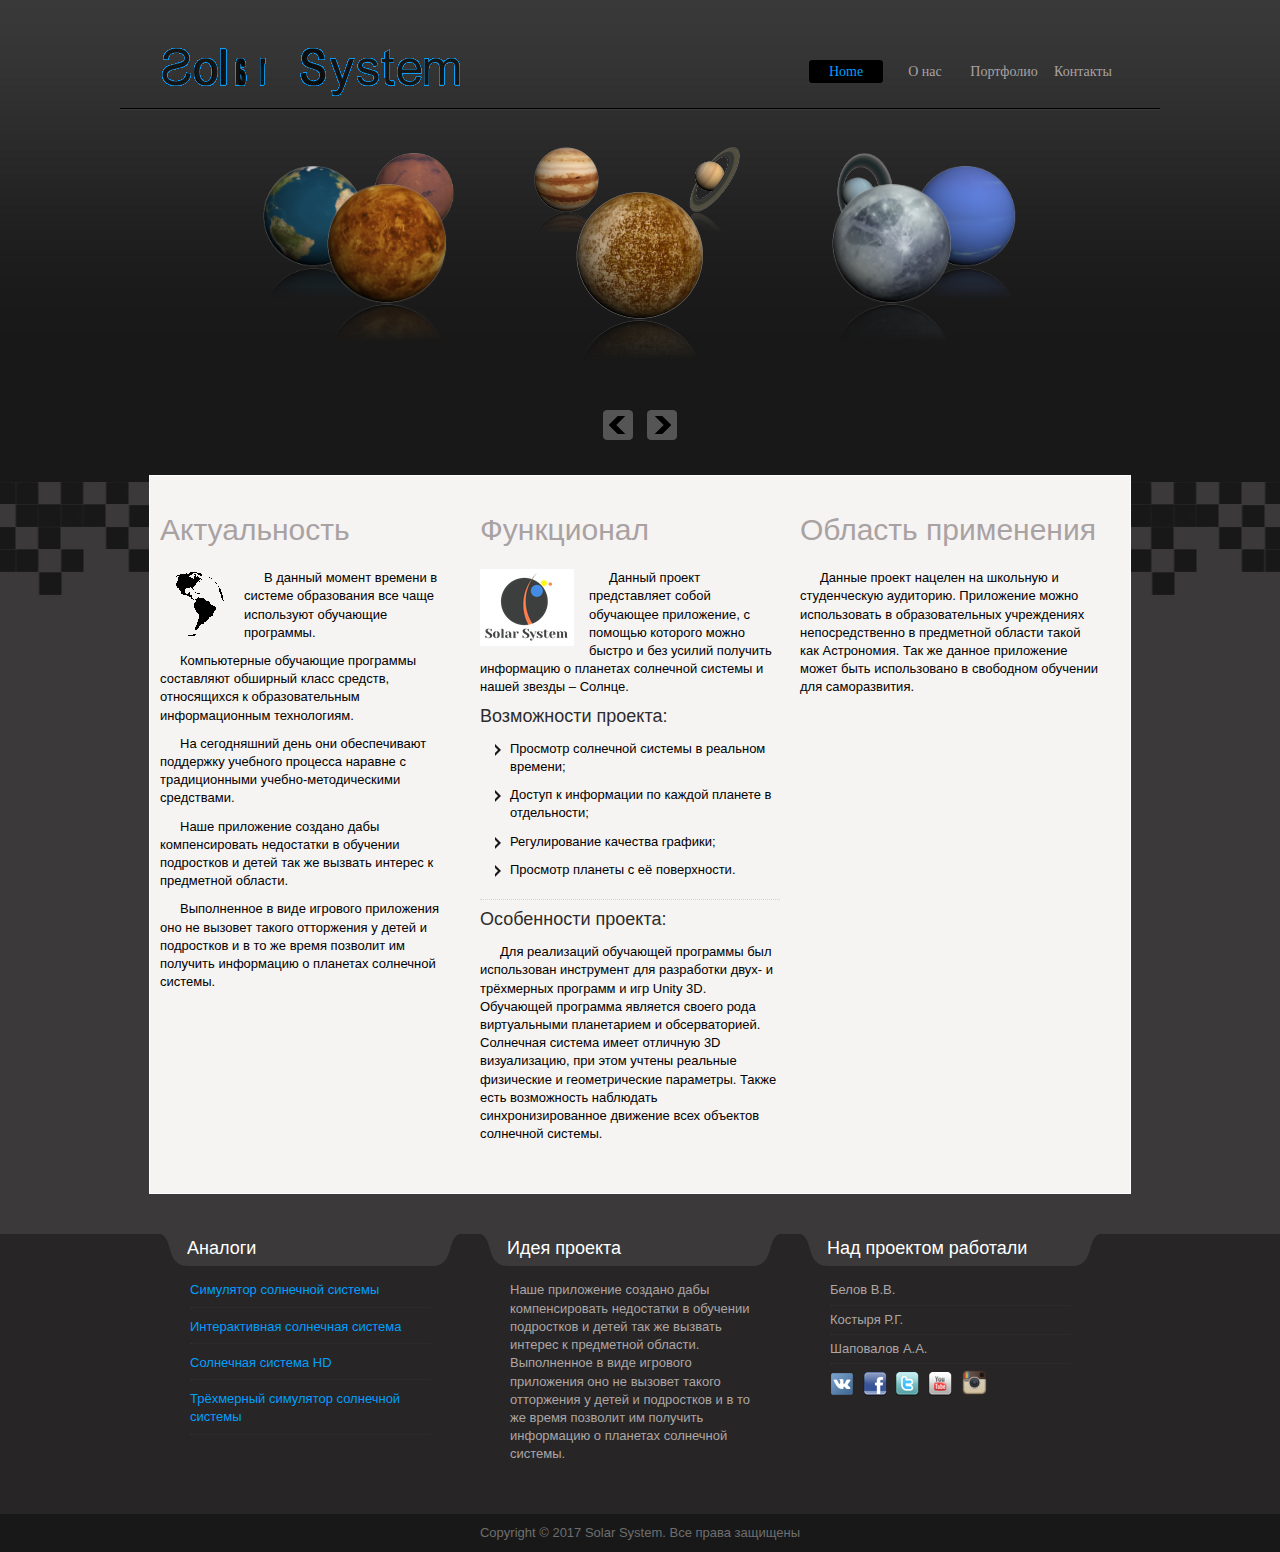
<file: index.html>
<!DOCTYPE html PUBLIC "-//W3C//DTD XHTML 1.0 Transitional//EN" "http://www.w3.org/TR/xhtml1/DTD/xhtml1-transitional.dtd">
<html xmlns="http://www.w3.org/1999/xhtml">
<head>
<meta http-equiv="Content-Type" content="text/html; charset=utf-8" />
<title>Solar System</title>
<link rel="icon" href="images/logo_1.ico" type="image/x-icon"> 
<meta name="keywords" content="" />
<meta name="description" content="" />
<link href="css/index.css" rel="stylesheet" type="text/css" />

<script type="text/javascript" src="js/jquery-1-4-2.min.js"></script> 

<script type="text/javascript" src="js/jquery-ui.min.js"></script> 
<script type="text/javascript" src="js/showhide.js"></script> 
<script type="text/JavaScript" src="js/jquery.mousewheel.js"></script> 

<link rel="stylesheet" type="text/css" href="css/ddsmoothmenu.css" />

<script type="text/javascript" src="js/jquery.min.js"></script>
<script type="text/javascript" src="js/ddsmoothmenu.js">

</script>

<script type="text/javascript">

ddsmoothmenu.init({
	mainmenuid: "menu", //menu DIV id
	orientation: 'h', //Horizontal or vertical menu: Set to "h" or "v"
	classname: 'ddsmoothmenu', //class added to menu's outer DIV
	//customtheme: ["#1c5a80", "#18374a"],
	contentsource: "markup" //"markup" or ["container_id", "path_to_menu_file"]
})

</script> 

<!-- загружается JavaScript file -->
<script type="text/JavaScript" src="js/cloud-carousel.1.0.5.js"></script>
 
<script type="text/javascript">
$(document).ready(function(){
						   
	// инициализация карусели в указаном элементе контейнера
	$("#carousel1").CloudCarousel(		
		{			
			reflHeight: 40,
			reflGap: 0,
			titleBox: $('#da-vinci-title'),
			altBox: $('#da-vinci-alt'),
			buttonLeft: $('#slider-left-but'),
			buttonRight: $('#slider-right-but'),
			yRadius: 30,
			xPos: 480,
			yPos: 32,
			speed:0.1,
			autoRotate: "yes",
			autoRotateDelay: 3000
		}
	);
});
 
</script>

</head>

<body id="home">

<div id="header_wrapper">
	<div id="site_title"><h1><a href="index.html"><img src="images/3.gif" width="300" height="56"/></a></h1></div>
     <div id="menu" class="ddsmoothmenu">
        <ul>
            <li><a href="index.html" class="selected">Home</a></li>
            <li><a href="#">О нас</a>
            </li>
            <li><a href="portfolio.html">Портфолио</a>
                <ul>
                    <li><span class="top"></span><span class="bottom"></span></li>
                    <li><a href="mercury.html">Меркурий</a></li>
                    <li><a href="venus.html">Венера</a></li>
                    <li><a href="earth.html">Земля</a></li>
                    <li><a href="mars.html">Марс</a></li>
                    <li><a >Юпитер</a></li>
					<li><a >Сатурн</a></li>
					<li><a >Уран</a></li>
					<li><a >Нептун</a></li>
					<li><a >Плутон</a></li>
              	</ul>
            </li>
            <li><a href="contact.html">Контакты</a></li>
        </ul>
        <br style="clear: left" />
    </div> <!-- конец меню -->
    <div class="cleaner"></div>
</div>	<!-- конец header_wrapper -->
<div id="slider">
	<!-- контейнер для карусели -->
    <div id = "carousel1" style="width:960px; height:280px;background:none;overflow:scroll; margin-top: 20px">            
        <!-- изображения для карусели-->
        <!-- загрузка и размещение изображений-->
        <a href="#" rel="lightbox"><img class="cloudcarousel" src="images/slider/merkury_2.png" alt="Меркурий" title="Меркурий" width="" height=""/></a>
        <a href="#" rel="lightbox"><img class="cloudcarousel" src="images/slider/venera_2.png" alt="Венера" title="Венера" width="" height=""/></a>
        <a href="#" rel="lightbox"><img class="cloudcarousel" src="images/slider/earth_2.png" alt="Земля" title="Земля" width="" height=""/></a>
        <a href="#" rel="lightbox"><img class="cloudcarousel" src="images/slider/mars_2.png" alt="Марс" title="Марс" width="" height=""/></a>
        <a href="#" rel="lightbox"><img class="cloudcarousel" src="images/slider/upiter_2.png" alt="Юпитер" title="Юпитер" width="" height=""/></a>
        <a href="#" rel="lightbox"><img class="cloudcarousel" src="images/slider/saturn_2.png" alt="Сатурн" title="Сатурн" width="" height=""/></a>
        <a href="#" rel="lightbox"><img class="cloudcarousel" src="images/slider/yran_2.png" alt="Уран" title="Уран" width="" height=""/></a>
        <a href="#" rel="lightbox"><img class="cloudcarousel" src="images/slider/neptun_2.png" alt="Нептун" title="Нептун" width="" height=""/></a>
		<a href="#" rel="lightbox"><img class="cloudcarousel" src="images/slider/pluton_2.png" alt="Плутон" title="Плутон" width="" height=""/></a>
    </div>
    
    <!-- создание левой и правой кнопки -->
    <center>
		<input id="slider-left-but" type="button" value="" />
		<input id="slider-right-but" type="button" value="" />
    </center>
</div>
<div id="main">
	
    <div class="col one_third fp_services">
		<h2>Актуальность</h2>
		<img src="images/planeta-animatsionnaya-kartinka-0005.gif" alt="Image 04 " class="image_fl" />
		<p>В данный момент времени в системе образования все чаще используют обучающие программы.</p>
		<p>Компьютерные обучающие программы составляют обширный класс средств, относящихся к образовательным информационным технологиям.</p> 
		<p>На сегодняшний день они обеспечивают поддержку учебного процесса наравне с традиционными учебно-методическими средствами.</p>
		<p>Наше приложение создано дабы компенсировать недостатки в  обучении подростков и детей так же вызвать интерес к предметной области.</p>
		<p>Выполненное в виде игрового приложения оно не вызовет такого отторжения у детей и подростков и в то же время позволит им получить информацию о планетах солнечной системы.</p>
		
	</div>
    <div class="col one_third fp_services">
        <h2>Функционал</h2>
        <div class="rp_pp">
            <img src="images/Flat_logo.png" width="" height="" alt="Image 01" />
			<p>Данный проект представляет собой обучающее приложение, с помощью которого можно быстро и без усилий получить информацию о планетах солнечной системы и нашей звезды – Солнце.</p>
            <h4>Возможности проекта:</h4>
			<ul class="list">
				<li class="flow">Просмотр солнечной системы в реальном времени;</li>
				<li class="flow nomr">Доступ к информации по каждой планете в отдельности;</li>
				<li class="flow">Регулирование качества графики;</li>
				<li class="flow nomr">Просмотр планеты с её поверхности.</li>
			</ul>
            <div class="cleaner"></div>
        </div>
			<h4>Особенности проекта:</h4>
			<h20><p>Для реализаций обучающей программы был использован инструмент для разработки двух- и трёхмерных программ и игр Unity 3D. Обучающей программа является своего рода виртуальными планетарием и обсерваторией. Солнечная система имеет отличную 3D визуализацию, при этом учтены реальные физические и геометрические параметры. Также есть возможность наблюдать синхронизированное движение всех объектов солнечной системы.</p></h20>
            <div class="cleaner"></div>
    </div>
    <div class="col one_third no_margin_right fp_services">
        <h2>Область применения</h2>
		<h20><p>Данные проект нацелен на школьную и студенческую аудиторию. Приложение можно использовать в образовательных учреждениях непосредственно в предметной области такой как Астрономия. Так же данное приложение может быть использовано в свободном обучении для саморазвития.</p></h20>
    </div>
    
    <div class="cleaner"></div>
</div> <!-- конец main -->

<div id="bottom_wrapper">
    <div id="bottom">
    	<div class="col one_third">
        	<h4><span></span>Аналоги</h4>
            <div class="bottom_box">
                <ul class="twitter_post">
                    <li><a href="http://spacegid.com">Симулятор солнечной системы</a></li>
                    <li><a href="https://www.microsoft.com/uk-ua/store/p/%D0%98%D0%BD%D1%82%D0%B5%D1%80%D0%B0%D0%BA%D1%82%D0%B8%D0%B2%D0%BD%D0%B0%D1%8F-%D0%A1%D0%BE%D0%BB%D0%BD%D0%B5%D1%87%D0%BD%D0%B0%D1%8F-%D1%81%D0%B8%D1%81%D1%82%D0%B5%D0%BC%D0%B0/9nblggh2s72m">Интерактивная солнечная система</a></li>
                    <li><a href="https://play.google.com/store/apps/details?id=com.burlock.solarexplorerlite&hl=ru">Солнечная система HD</a></li>
                    <li><a href="http://solar_system_3d_simulator.ru.downloadastro.com/">Трёхмерный симулятор солнечной системы</a></li>
                </ul>  
			</div>
        </div>
        <div class="col one_third">
        	<h4><span></span>Идея проекта</h4>
            <div class="bottom_box">
				<p>Наше приложение создано дабы компенсировать недостатки в обучении подростков и детей так же вызвать интерес к предметной области. Выполненное в виде игрового приложения оно не вызовет такого отторжения у детей и подростков и в то же время позволит им получить информацию о планетах солнечной системы.</p>
			</div>
        </div>
        <div class="col one_third no_margin_right">
        	<h4><span></span>Над проектом работали</h4>
            <div class="bottom_box">
				<ul class="footer_list">
                    <li>Белов В.В.</li>
                    <li>Костыря Р.Г.</li>
                    <li>Шаповалов А.А.</li>
                </ul> 
                <div class="footer_social_button">
					<a href="#"><img src="images/vk.png" title="vk" alt="vk" /></a>
                    <a href="#"><img src="images/facebook.png" title="facebook" alt="facebook" /></a>
                    <a href="#"><img src="images/twitter.png" title="twitter" alt="twitter" /></a>
                    <a href="#"><img src="images/youtube.png" title="youtube" alt="youtube" /></a>
					<a href="#"><img src="images/Instagram.png" width="27" height="27" title="instagram" alt="instagram" /></a>
                </div>
            </div>
        </div>
        
    	<div class="cleaner"></div>
    </div> <!-- коенц bottom -->
</div> <!-- конец bottom_wrapper -->

<div id="footer_wrapper">
    <div id="footer">
    	Copyright © 2017 Solar System. Все права защищены 
    </div> <!-- конец footer_wrapper -->
</div> <!-- конец footer -->

</body>
</html>
</file>
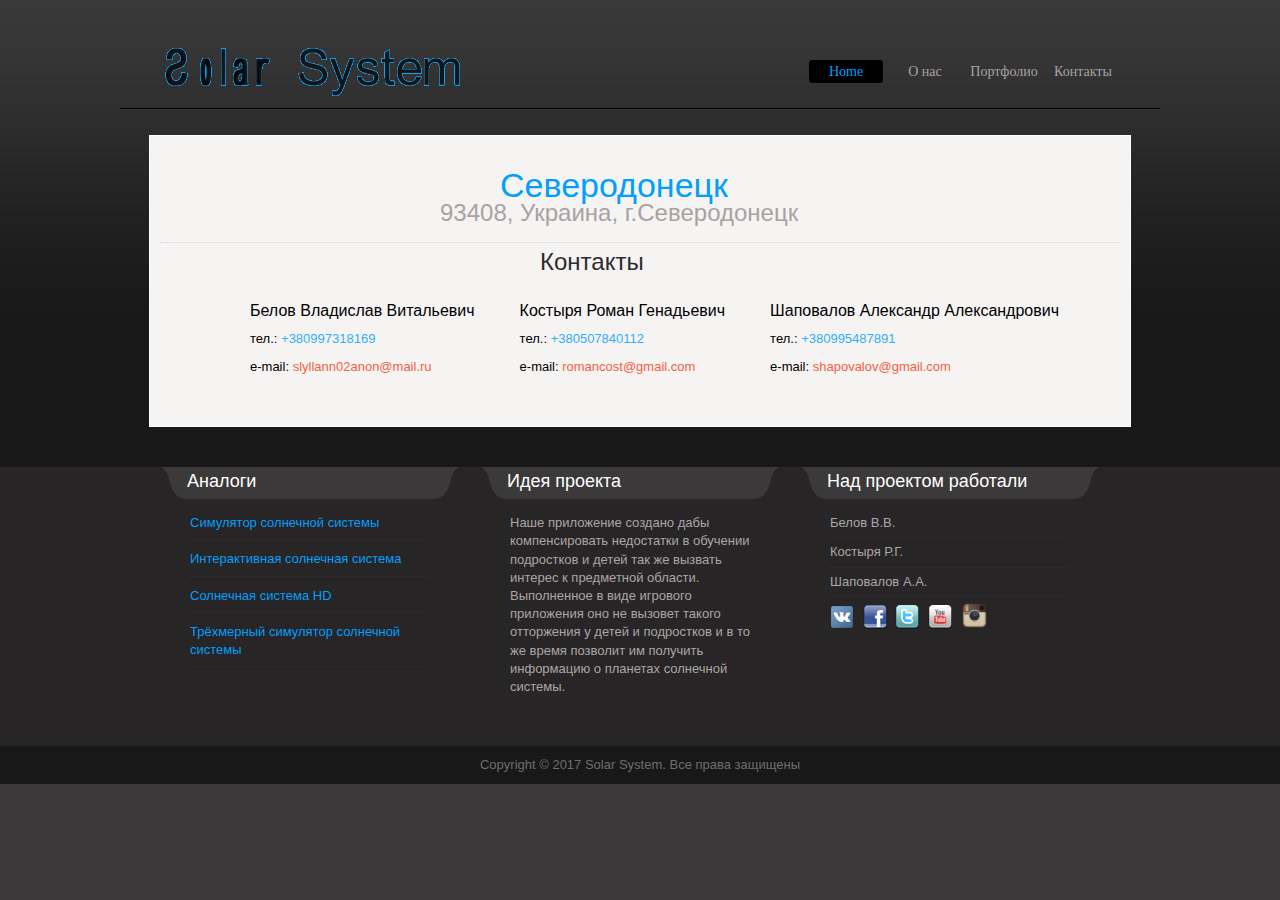
<file: contact.html>
<!DOCTYPE html PUBLIC "-//W3C//DTD XHTML 1.0 Transitional//EN" "http://www.w3.org/TR/xhtml1/DTD/xhtml1-transitional.dtd">
<html xmlns="http://www.w3.org/1999/xhtml">
<head>
<meta http-equiv="Content-Type" content="text/html; charset=utf-8" />
<title>Contact</title>
<link rel="icon" href="images/logo_1.ico" type="image/x-icon"> 
<meta name="keywords" content="" />
<meta name="description" content="" />
<link href="css/index.css" rel="stylesheet" type="text/css" />
<script type="text/javascript" src="js/jquery-1-4-2.min.js"></script> 
<script type="text/javascript" src="js/jquery-ui.min.js"></script> 
<script type="text/javascript" src="js/showhide.js"></script> 
<script type="text/JavaScript" src="js/jquery.mousewheel.js"></script> 
<link rel="stylesheet" type="text/css" href="css/ddsmoothmenu.css" />
<script type="text/javascript" src="js/jquery.min.js"></script>
<script type="text/javascript" src="js/ddsmoothmenu.js">

</script>

<script type="text/javascript">

ddsmoothmenu.init({
	mainmenuid: "menu", //menu DIV id
	orientation: 'h', //Horizontal or vertical menu: Set to "h" or "v"
	classname: 'ddsmoothmenu', //class added to menu's outer DIV
	//customtheme: ["#1c5a80", "#18374a"],
	contentsource: "markup" //"markup" or ["container_id", "path_to_menu_file"]
})

</script> 

<!-- загружается JavaScript file -->
<script type="text/JavaScript" src="js/cloud-carousel.1.0.5.js"></script>

</head>

<body id="home">

	<div id="header_wrapper">
		<div id="site_title"><h1><a href="index.html"><img src="images/3.gif" width="300" height="56"/></a></h1></div>
		 <div id="menu" class="ddsmoothmenu">
			<ul>
				<li><a href="index.html" class="selected">Home</a></li>
				<li><a href="#">О нас</a>
				</li>
				<li><a href="portfolio.html">Портфолио</a>
					<ul>
						<li><span class="top"></span><span class="bottom"></span></li>
						<li><a href="mercury.html">Меркурий</a></li>
						<li><a href="venus.html">Венера</a></li>
						<li><a href="earth.html">Земля</a></li>
						<li><a href="mars.html">Марс</a></li>
						<li><a >Юпитер</a></li>
						<li><a >Сатурн</a></li>
						<li><a >Уран</a></li>
						<li><a >Нептун</a></li>
						<li><a >Плутон</a></li>
					</ul>
				</li>
				<li><a href="contact.html">Контакты</a></li>
			</ul>
			<br style="clear: left" />
		</div> <!-- конец меню -->
		<div class="cleaner"></div>
	</div>	<!-- конец header_wrapper -->
	
	<div id="main">	
		<div class="rp_pp">
			<p><h25>Северодонецк</h25></p>
			<p><h26>93408, Украина, г.Северодонецк</h26></p>
		</div>
		<div class="cleaner"></div>
		<h3>Контакты</h3>
		<div class="list_contact">
			<ul>
				<li><p class="name">Белов Владислав Витальевич<br /></p>
				<p>  тел.:<a id="tel"> +380997318169</a><br /></p>
				<p>e-mail:<a id="mail"> slyllann02anon@mail.ru</a></p></li>
				
				<li><p class="name">Костыря Роман Генадьевич<br /></p>
				<p>тел.:<a id="tel"> +380507840112</a><br /></p>
				<p>e-mail:<a id="mail"> romancost@gmail.com</a><br /></p></li>
				
				<li><p class="name">Шаповалов Александр Александрович<br /><p>
				<p>тел.:<a id="tel"> +380995487891</a><br /><p>
				<p>e-mail:<a id="mail"> shapovalov@gmail.com</a></p></li>
			</ul>
			<div class="cleaner"></div>
		</div>
	</div> <!-- конец main -->

	<div id="bottom_wrapper">
		<div id="bottom">
			<div class="col one_third">
				<h4><span></span>Аналоги</h4>
				<div class="bottom_box">
					<ul class="twitter_post">
						<li><a href="http://spacegid.com">Симулятор солнечной системы</a></li>
						<li><a href="https://www.microsoft.com/uk-ua/store/p/%D0%98%D0%BD%D1%82%D0%B5%D1%80%D0%B0%D0%BA%D1%82%D0%B8%D0%B2%D0%BD%D0%B0%D1%8F-%D0%A1%D0%BE%D0%BB%D0%BD%D0%B5%D1%87%D0%BD%D0%B0%D1%8F-%D1%81%D0%B8%D1%81%D1%82%D0%B5%D0%BC%D0%B0/9nblggh2s72m">Интерактивная солнечная система</a></li>
						<li><a href="https://play.google.com/store/apps/details?id=com.burlock.solarexplorerlite&hl=ru">Солнечная система HD</a></li>
						<li><a href="http://solar_system_3d_simulator.ru.downloadastro.com/">Трёхмерный симулятор солнечной системы</a></li>
					</ul>  
				</div>
			</div>
			<div class="col one_third">
				<h4><span></span>Идея проекта</h4>
				<div class="bottom_box">
					<p>Наше приложение создано дабы компенсировать недостатки в обучении подростков и детей так же вызвать интерес к предметной области. Выполненное в виде игрового приложения оно не вызовет такого отторжения у детей и подростков и в то же время позволит им получить информацию о планетах солнечной системы.</p>
				</div>
			</div>
			<div class="col one_third no_margin_right">
				<h4><span></span>Над проектом работали</h4>
				<div class="bottom_box">
					<ul class="footer_list">
						<li>Белов В.В.</li>
						<li>Костыря Р.Г.</li>
						<li>Шаповалов А.А.</li>
					</ul> 
					<div class="footer_social_button">
						<a href="#"><img src="images/vk.png" title="vk" alt="vk" /></a>
						<a href="#"><img src="images/facebook.png" title="facebook" alt="facebook" /></a>
						<a href="#"><img src="images/twitter.png" title="twitter" alt="twitter" /></a>
						<a href="#"><img src="images/youtube.png" title="youtube" alt="youtube" /></a>
						<a href="#"><img src="images/Instagram.png" width="27" height="27" title="instagram" alt="instagram" /></a>
					</div>
				</div>
			</div>
			
			<div class="cleaner"></div>
		</div> <!-- коенц bottom -->
	</div> <!-- конец bottom_wrapper -->

	<div id="footer_wrapper">
		<div id="footer">
			Copyright © 2017 Solar System. Все права защищены 
		</div> <!-- конец footer_wrapper -->
	</div> <!-- конец footer -->

</body>
</html>
</file>
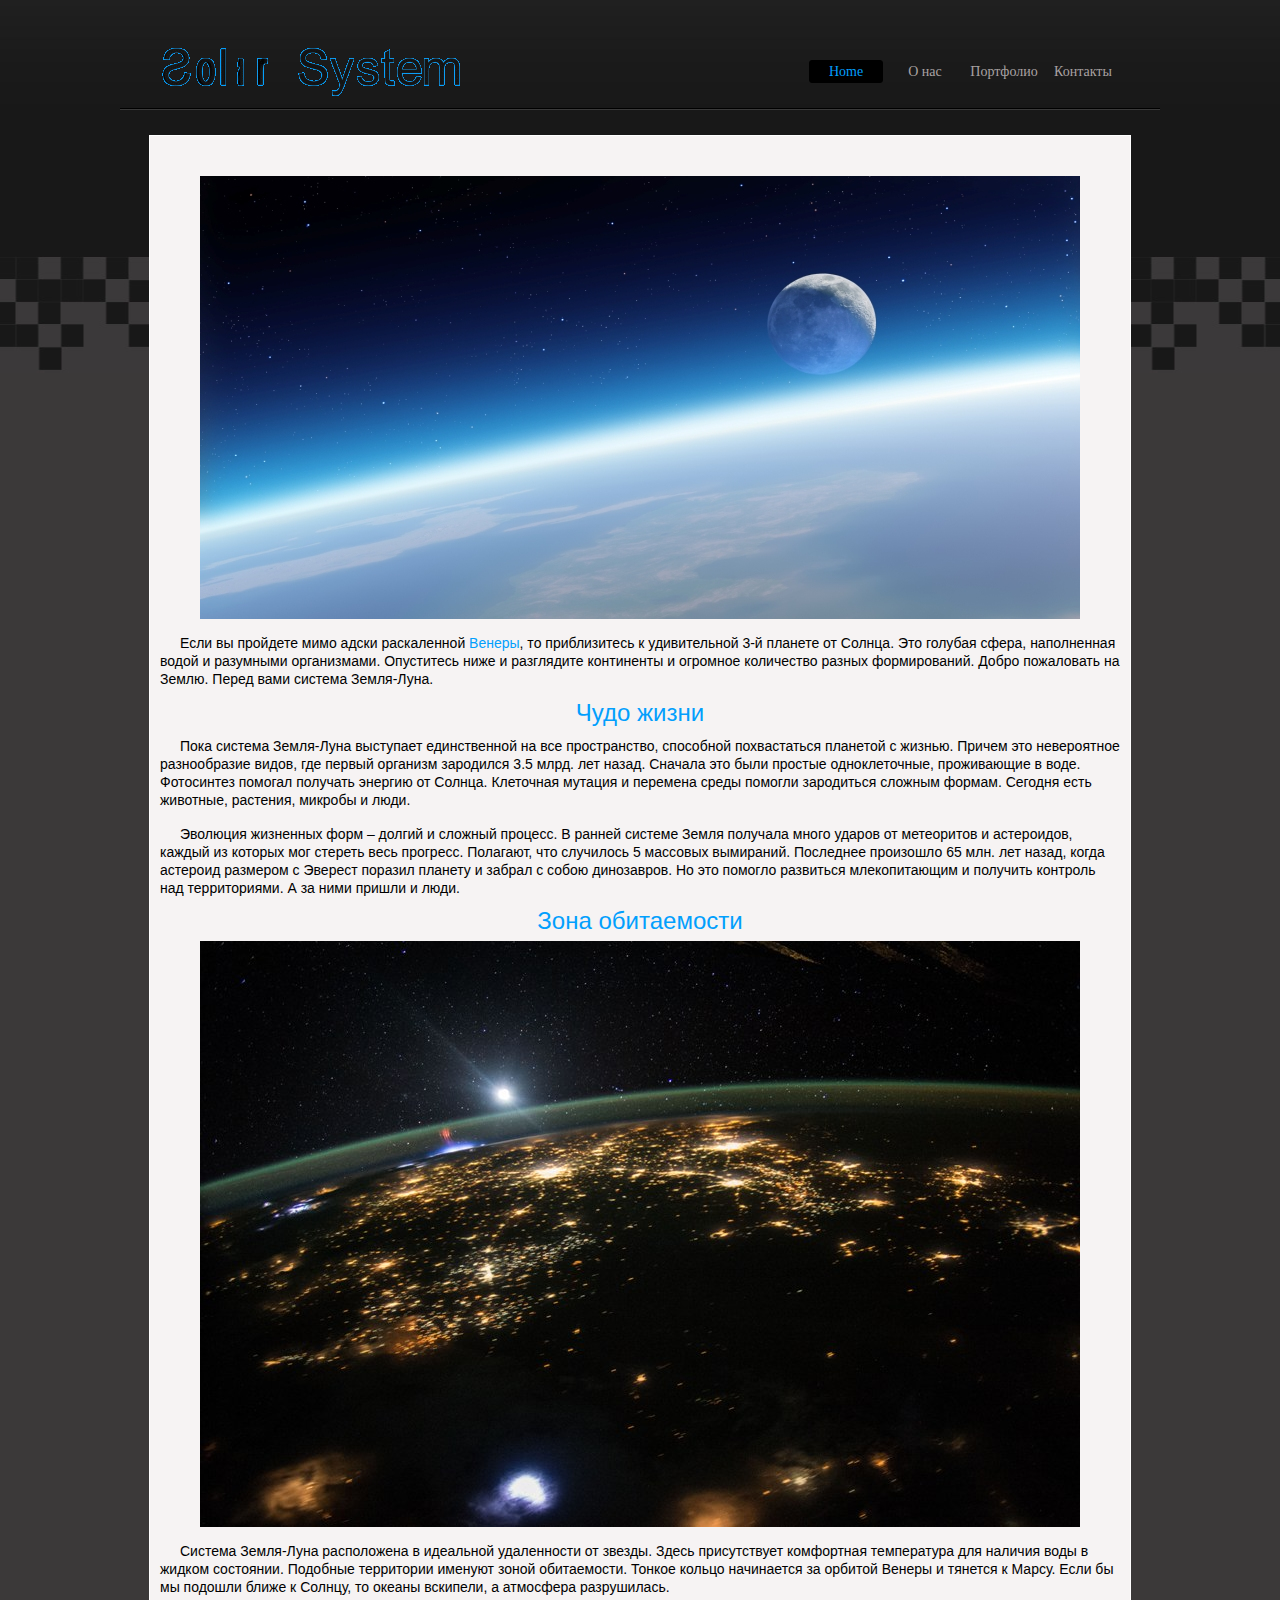
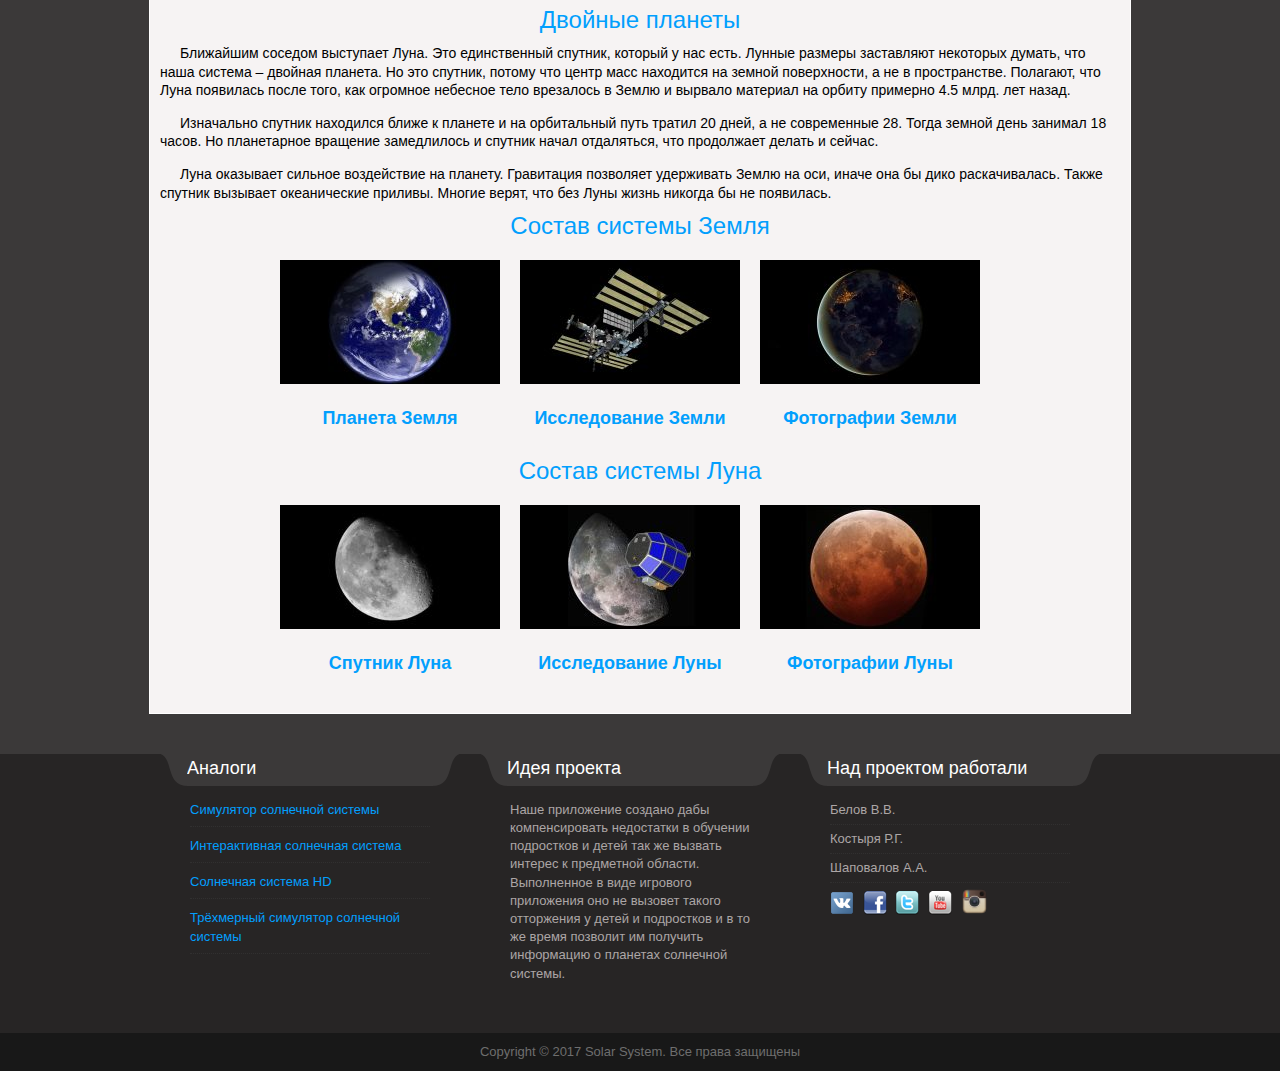
<file: earth.html>
<!DOCTYPE html PUBLIC "-//W3C//DTD XHTML 1.0 Transitional//EN" "http://www.w3.org/TR/xhtml1/DTD/xhtml1-transitional.dtd">
<html xmlns="http://www.w3.org/1999/xhtml">
<head>
<meta http-equiv="Content-Type" content="text/html; charset=utf-8" />
<title>Earth</title>
<link rel="icon" href="images/logo_1.ico" type="image/x-icon"> 
<meta name="keywords" content="" />
<meta name="description" content="" />
<link href="css/index.css" rel="stylesheet" type="text/css" />
<script type="text/javascript" src="js/jquery-1-4-2.min.js"></script> 
<script type="text/javascript" src="js/jquery-ui.min.js"></script> 
<script type="text/javascript" src="js/showhide.js"></script> 
<script type="text/JavaScript" src="js/jquery.mousewheel.js"></script> 
<link rel="stylesheet" type="text/css" href="css/ddsmoothmenu.css" />
<script type="text/javascript" src="js/jquery.min.js"></script>
<script type="text/javascript" src="js/ddsmoothmenu.js">

</script>

<script type="text/javascript">

ddsmoothmenu.init({
	mainmenuid: "menu", //menu DIV id
	orientation: 'h', //Horizontal or vertical menu: Set to "h" or "v"
	classname: 'ddsmoothmenu', //class added to menu's outer DIV
	//customtheme: ["#1c5a80", "#18374a"],
	contentsource: "markup" //"markup" or ["container_id", "path_to_menu_file"]
})

</script> 

<!-- загружается JavaScript file -->
<script type="text/JavaScript" src="js/cloud-carousel.1.0.5.js"></script>
</head>

<body id="subpage">

	<div id="header_wrapper">
		<div id="site_title"><h1><a href="index.html"><img src="images/3.gif" width="300" height="56"/></a></h1></div>
		 <div id="menu" class="ddsmoothmenu">
			<ul>
				<li><a href="index.html" class="selected">Home</a></li>
				<li><a href="#">О нас</a>
				</li>
				<li><a href="portfolio.html">Портфолио</a>
					<ul>
						<li><span class="top"></span><span class="bottom"></span></li>
						<li><a href="mercury.html">Меркурий</a></li>
						<li><a href="venus.html">Венера</a></li>
						<li><a href="earth.html">Земля</a></li>
						<li><a href="mars.html">Марс</a></li>
						<li><a >Юпитер</a></li>
						<li><a >Сатурн</a></li>
						<li><a >Уран</a></li>
						<li><a >Нептун</a></li>
						<li><a >Плутон</a></li>
					</ul>
				</li>
				<li><a href="contact.html">Контакты</a></li>
			</ul>
			<br style="clear: left" />
		</div> <!-- конец меню -->
		<div class="cleaner"></div>
	</div>	<!-- конец header_wrapper -->

	<div id="main">
		<div class="earth_3">
			<center><img src="images/earth_p_1.png" title="Земля" alt="Земля" width="" height=""/></center>
			<p>Если вы пройдете мимо адски раскаленной <a href="venus.html">Венеры</a>, то приблизитесь к удивительной 3-й планете от Солнца. Это голубая сфера, наполненная водой и разумными организмами. Опуститесь ниже и разглядите континенты и огромное количество разных формирований. Добро пожаловать на Землю. Перед вами система Земля-Луна.</p>
			
			<h5>Чудо жизни</h5>
			<p>Пока система Земля-Луна выступает единственной на все пространство, способной похвастаться планетой с жизнью. Причем это невероятное разнообразие видов, где первый организм зародился 3.5 млрд. лет назад. Сначала это были простые одноклеточные, проживающие в воде. Фотосинтез помогал получать энергию от Солнца. Клеточная мутация и перемена среды помогли зародиться сложным формам. Сегодня есть животные, растения, микробы и люди.</p>
			<p>Эволюция жизненных форм – долгий и сложный процесс. В ранней системе Земля получала много ударов от метеоритов и астероидов, каждый из которых мог стереть весь прогресс. Полагают, что случилось 5 массовых вымираний. Последнее произошло 65 млн. лет назад, когда астероид размером с Эверест поразил планету и забрал с собою динозавров. Но это помогло развиться млекопитающим и получить контроль над территориями. А за ними пришли и люди.</p>
			
			<h5>Зона обитаемости</h5>
			<center><img src="images/earth_p_2.png" title="Красный спрайт над белым светом активной грозы (вверху слева). Спрайты – крупные электрические разряды, которые не выступают обычной молнией. Это прохладная плазма, лишенная раскаленности, наблюдаемой под грозами. Они скорее напоминают разряд люминесцентной трубки. Полагают, что подобные энергетические вспышки формируются во время крупных событий грозы." alt="Земля" width="" height=""/></center>
			<p>Система  Земля-Луна расположена в идеальной удаленности от звезды. Здесь присутствует комфортная температура для наличия воды в жидком состоянии. Подобные территории именуют зоной обитаемости. Тонкое кольцо начинается за орбитой Венеры и тянется к Марсу. Если бы мы подошли ближе к Солнцу, то океаны вскипели, а атмосфера разрушилась.</p>
			
			<h5>Двойные планеты</h5>
			<p>Ближайшим соседом выступает Луна. Это единственный спутник, который у нас есть. Лунные размеры заставляют некоторых думать, что наша система – двойная планета. Но это спутник, потому что центр масс находится на земной поверхности, а не в пространстве. Полагают, что Луна появилась после того, как огромное небесное тело врезалось в Землю и вырвало материал на орбиту примерно 4.5 млрд. лет назад.</p>
			<p>Изначально спутник находился ближе к планете и на орбитальный путь тратил 20 дней, а не современные 28. Тогда земной день занимал 18 часов. Но планетарное вращение замедлилось и спутник начал отдаляться, что продолжает делать и сейчас.</p>
			<p>Луна оказывает сильное воздействие на планету. Гравитация позволяет удерживать Землю на оси, иначе она бы дико раскачивалась. Также спутник вызывает океанические приливы. Многие верят, что без Луны жизнь никогда бы не появилась.</p>
			
			<h5>Состав системы Земля</h5>
			<div class="earth_page">
				<div class="col one_fourth gallery_box">
					<a href="#"><center><img src="images/Planeta-Zemlya.png" alt="Image 01" class="image_frame"/></center>
					<center><h5>Планета Земля</h5></center></a>
				</div>
				
				<div class="col one_fourth gallery_box">
					<a href="#"><center><img src="images/Issledovanie-Zemli.png" alt="Image 02" class="image_frame"/></center>
					<center><h5>Исследование Земли</h5></center></a>
				</div>
				
				<div class="col one_fourth gallery_box">
					<a href="#"><center><img src="images/Fotografii-Zemli.png" alt="Image 03" class="image_frame"/></center>
					<center><h5>Фотографии Земли</h5></center></a>
				</div>
			</div>
			<div class="cleaner"></div>
			
			<h5>Состав системы Луна</h5>
			<div class="moon_page">
				<div class="col one_fourth gallery_box">
					<a href="#"><center><img src="images/Sputnik-Luna.png" alt="Image 01" class="image_frame"/></center>
					<center><h5>Спутник Луна</h5></center></a>
				</div>
				
				<div class="col one_fourth gallery_box">
					<a href="#"><center><img src="images/Issledovanie-Lunyi.png" alt="Image 02" class="image_frame"/></center>
					<center><h5>Исследование Луны</h5></center></a>
				</div>
				
				<div class="col one_fourth gallery_box">
					<a href="#"><center><img src="images/Fotografii-Lunyi.png" alt="Image 03" class="image_frame"/></center>
					<center><h5>Фотографии Луны</h5></center></a>
				</div>
			</div>
		</div>
	<div class="cleaner"></div>
	</div> <!-- конец main -->

	<div id="bottom_wrapper">
		<div id="bottom">
			<div class="col one_third">
				<h4><span></span>Аналоги</h4>
				<div class="bottom_box">
					<ul class="twitter_post">
						<li><a href="http://spacegid.com">Симулятор солнечной системы</a></li>
						<li><a href="https://www.microsoft.com/uk-ua/store/p/%D0%98%D0%BD%D1%82%D0%B5%D1%80%D0%B0%D0%BA%D1%82%D0%B8%D0%B2%D0%BD%D0%B0%D1%8F-%D0%A1%D0%BE%D0%BB%D0%BD%D0%B5%D1%87%D0%BD%D0%B0%D1%8F-%D1%81%D0%B8%D1%81%D1%82%D0%B5%D0%BC%D0%B0/9nblggh2s72m">Интерактивная солнечная система</a></li>
						<li><a href="https://play.google.com/store/apps/details?id=com.burlock.solarexplorerlite&hl=ru">Солнечная система HD</a></li>
						<li><a href="http://solar_system_3d_simulator.ru.downloadastro.com/">Трёхмерный симулятор солнечной системы</a></li>
					</ul>  
				</div>
			</div>
			<div class="col one_third">
				<h4><span></span>Идея проекта</h4>
				<div class="bottom_box">
					<p>Наше приложение создано дабы компенсировать недостатки в обучении подростков и детей так же вызвать интерес к предметной области. Выполненное в виде игрового приложения оно не вызовет такого отторжения у детей и подростков и в то же время позволит им получить информацию о планетах солнечной системы.</p>
				</div>
			</div>
			<div class="col one_third no_margin_right">
				<h4><span></span>Над проектом работали</h4>
				<div class="bottom_box">
					<ul class="footer_list">
						<li>Белов В.В.</li>
						<li>Костыря Р.Г.</li>
						<li>Шаповалов А.А.</li>
					</ul> 
					<div class="footer_social_button">
						<a href="#"><img src="images/vk.png" title="vk" alt="vk" /></a>
						<a href="#"><img src="images/facebook.png" title="facebook" alt="facebook" /></a>
						<a href="#"><img src="images/twitter.png" title="twitter" alt="twitter" /></a>
						<a href="#"><img src="images/youtube.png" title="youtube" alt="youtube" /></a>
						<a href="#"><img src="images/Instagram.png" width="27" height="27" title="instagram" alt="instagram" /></a>
					</div>
				</div>
			</div>
			
			<div class="cleaner"></div>
		</div> <!-- коенц bottom -->
	</div> <!-- конец bottom_wrapper -->

	<div id="footer_wrapper">
		<div id="footer">
			Copyright © 2017 Solar System. Все права защищены 
		</div> <!-- конец footer_wrapper -->
	</div> <!-- конец footer -->

</body>
</html>
</file>
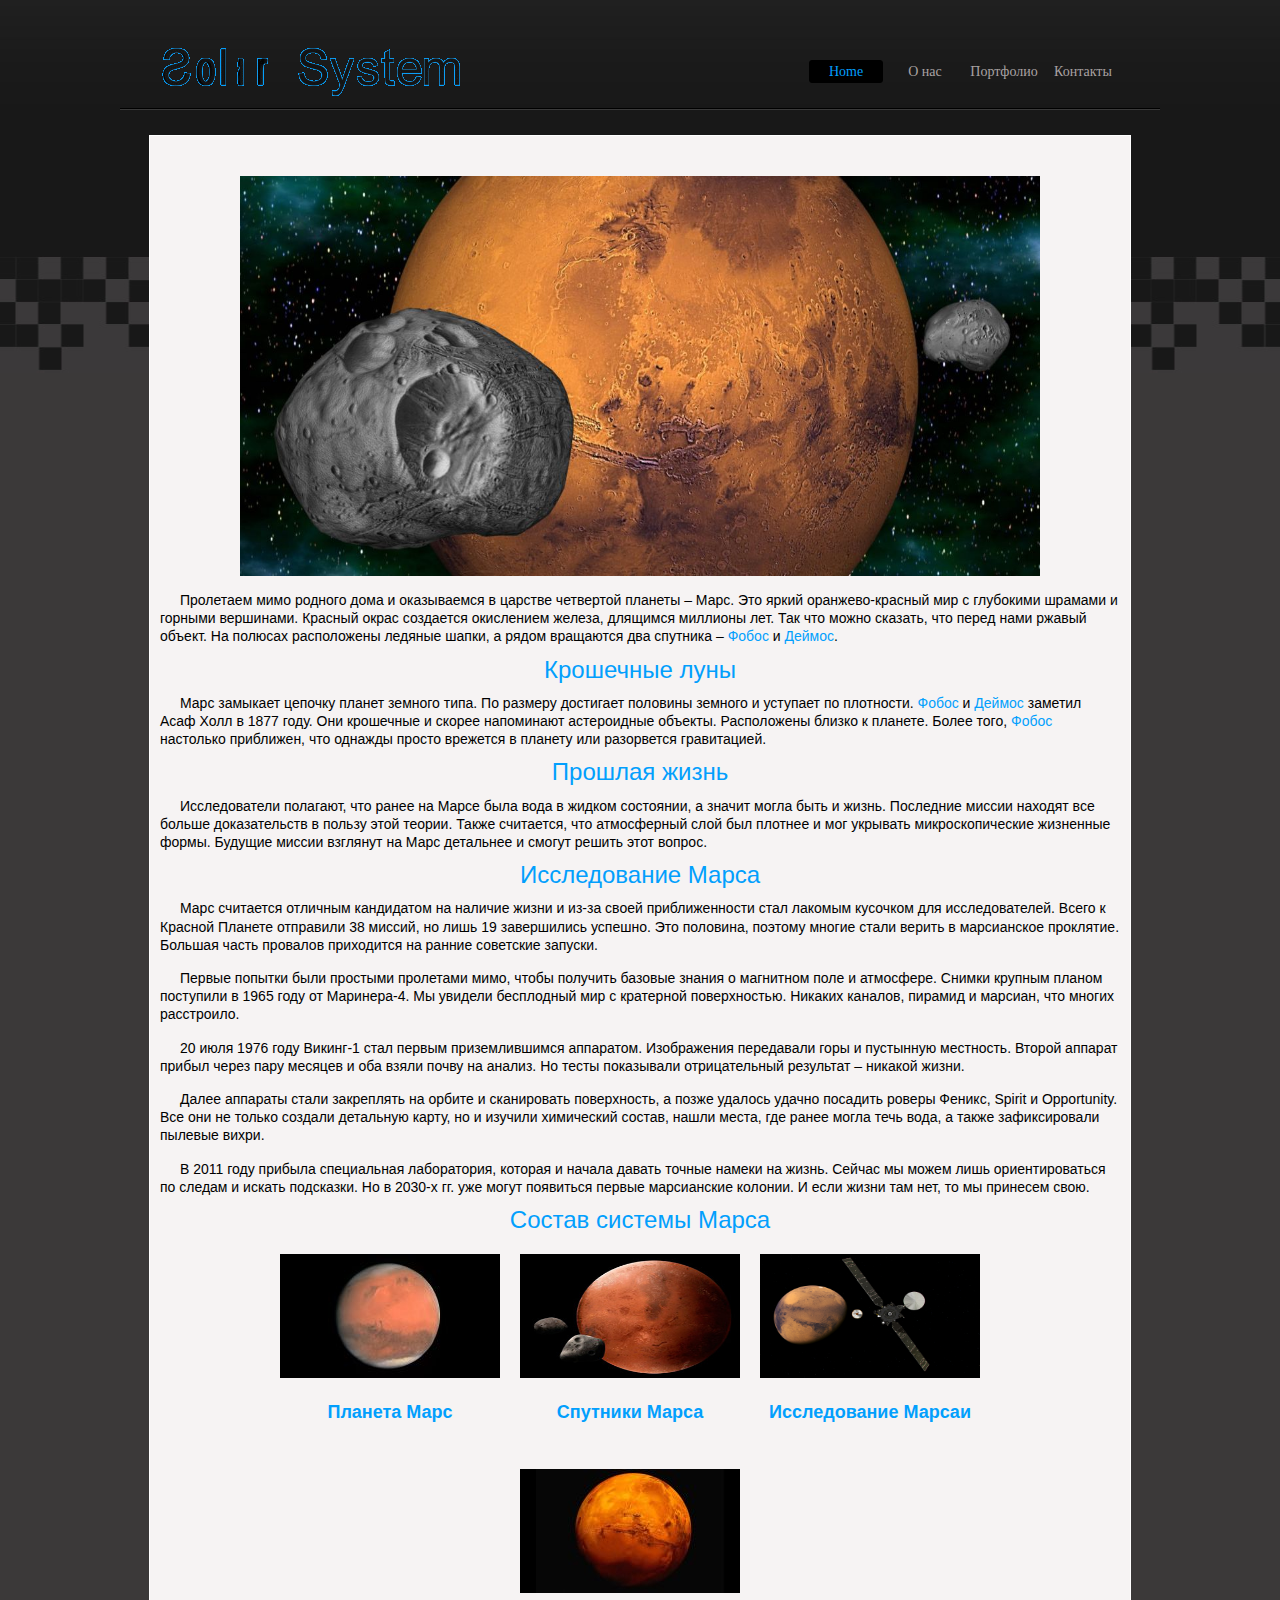
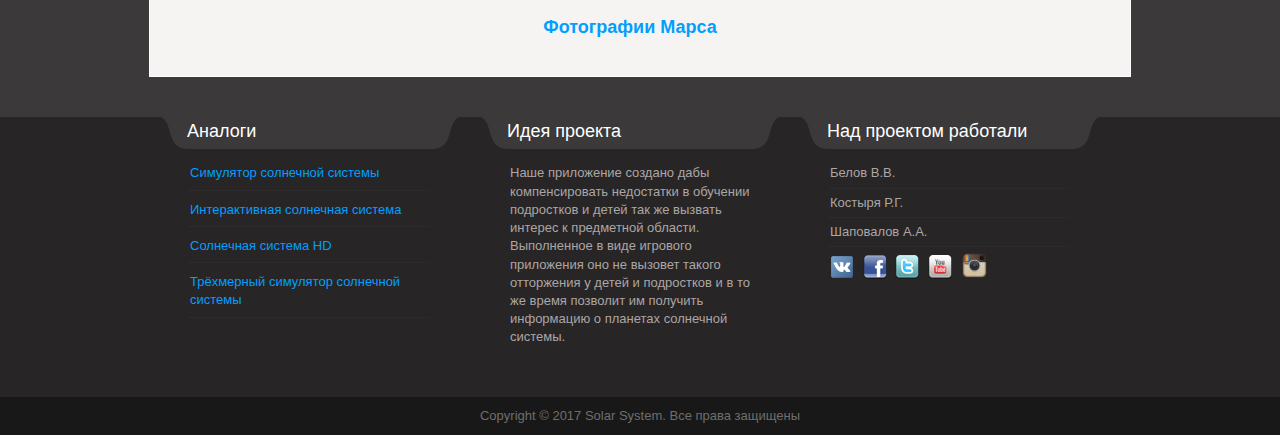
<file: mars.html>
<!DOCTYPE html PUBLIC "-//W3C//DTD XHTML 1.0 Transitional//EN" "http://www.w3.org/TR/xhtml1/DTD/xhtml1-transitional.dtd">
<html xmlns="http://www.w3.org/1999/xhtml">
<head>
<meta http-equiv="Content-Type" content="text/html; charset=utf-8" />
<title>Mars</title>
<link rel="icon" href="images/logo_1.ico" type="image/x-icon"> 
<meta name="keywords" content="" />
<meta name="description" content="" />
<link href="css/index.css" rel="stylesheet" type="text/css" />
<script type="text/javascript" src="js/jquery-1-4-2.min.js"></script> 
<script type="text/javascript" src="js/jquery-ui.min.js"></script> 
<script type="text/javascript" src="js/showhide.js"></script> 
<script type="text/JavaScript" src="js/jquery.mousewheel.js"></script> 
<link rel="stylesheet" type="text/css" href="css/ddsmoothmenu.css" />
<script type="text/javascript" src="js/jquery.min.js"></script>
<script type="text/javascript" src="js/ddsmoothmenu.js">

</script>

<script type="text/javascript">

ddsmoothmenu.init({
	mainmenuid: "menu", //menu DIV id
	orientation: 'h', //Horizontal or vertical menu: Set to "h" or "v"
	classname: 'ddsmoothmenu', //class added to menu's outer DIV
	//customtheme: ["#1c5a80", "#18374a"],
	contentsource: "markup" //"markup" or ["container_id", "path_to_menu_file"]
})

</script> 

<!-- загружается JavaScript file -->
<script type="text/JavaScript" src="js/cloud-carousel.1.0.5.js"></script>
</head>

<body id="subpage">

	<div id="header_wrapper">
		<div id="site_title"><h1><a href="index.html"><img src="images/3.gif" width="300" height="56"/></a></h1></div>
		 <div id="menu" class="ddsmoothmenu">
			<ul>
				<li><a href="index.html" class="selected">Home</a></li>
				<li><a href="#">О нас</a>
				</li>
				<li><a href="portfolio.html">Портфолио</a>
					<ul>
						<li><span class="top"></span><span class="bottom"></span></li>
						<li><a href="mercury.html">Меркурий</a></li>
						<li><a href="venus.html">Венера</a></li>
						<li><a href="earth.html">Земля</a></li>
						<li><a href="mars.html">Марс</a></li>
						<li><a >Юпитер</a></li>
						<li><a >Сатурн</a></li>
						<li><a >Уран</a></li>
						<li><a >Нептун</a></li>
						<li><a >Плутон</a></li>
					</ul>
				</li>
				<li><a href="contact.html">Контакты</a></li>
			</ul>
			<br style="clear: left" />
		</div> <!-- конец меню -->
		<div class="cleaner"></div>
	</div>	<!-- конец header_wrapper -->

	<div id="main">
		<div class="mars_4">
			<center><img src="images/mars_p_1.png" title="Марс" alt="Марс" width="800" height="400"/></center>
			<p>Пролетаем мимо родного дома и оказываемся в царстве четвертой планеты – Марс. Это яркий оранжево-красный мир с глубокими шрамами и горными вершинами. Красный окрас создается окислением железа, длящимся миллионы лет. Так что можно сказать, что перед нами ржавый объект. На полюсах расположены ледяные шапки, а рядом вращаются два спутника – <a href="#">Фобос</a> и <a href="#">Деймос</a>.</p>	
			
			<h5>Крошечные луны</h5>
			<p>Марс замыкает цепочку планет земного типа. По размеру достигает половины земного и уступает по плотности. <a href="#">Фобос</a> и <a href="#">Деймос</a> заметил Асаф Холл в 1877 году. Они крошечные и скорее напоминают астероидные объекты. Расположены близко к планете. Более того, <a href="#">Фобос</a> настолько приближен, что однажды просто врежется в планету или разорвется гравитацией.</p>
			
			<h5>Прошлая жизнь</h5>
			<p>Исследователи полагают, что ранее на Марсе была вода в жидком состоянии, а значит могла быть и жизнь. Последние миссии находят все больше доказательств в пользу этой теории. Также считается, что атмосферный слой был плотнее и мог укрывать микроскопические жизненные формы. Будущие миссии взглянут на Марс детальнее и смогут решить этот вопрос.</p>
			
			<h5>Исследование Марса</h5>
			<p>Марс считается отличным кандидатом на наличие жизни и из-за своей приближенности стал лакомым кусочком для исследователей. Всего к Красной Планете отправили 38 миссий, но лишь 19 завершились успешно. Это половина, поэтому многие стали верить в марсианское проклятие. Большая часть провалов приходится на ранние советские запуски.</p>
			<p>Первые попытки были простыми пролетами мимо, чтобы получить базовые знания о магнитном поле и атмосфере. Снимки крупным планом поступили в 1965 году от Маринера-4. Мы увидели бесплодный мир с кратерной поверхностью. Никаких каналов, пирамид и марсиан, что многих расстроило.</p>
			<p>20 июля 1976 году Викинг-1 стал первым приземлившимся аппаратом. Изображения передавали горы и пустынную местность. Второй аппарат прибыл через пару месяцев и оба взяли почву на анализ. Но тесты показывали отрицательный результат – никакой жизни.</p>
			<p>Далее аппараты стали закреплять на орбите и сканировать поверхность, а позже удалось удачно посадить роверы Феникс, Spirit и Opportunity. Все они не только создали детальную карту, но и изучили химический состав, нашли места, где ранее могла течь вода, а также зафиксировали пылевые вихри.</p>
			<p>В 2011 году прибыла специальная лаборатория, которая и начала давать точные намеки на жизнь. Сейчас мы можем лишь ориентироваться по следам и искать подсказки. Но в 2030-х гг. уже могут появиться первые марсианские колонии. И если жизни там нет, то мы принесем свою.</p>
			
			<h5>Состав системы Марса</h5>
			<div class="mars_page">
				<div class="col one_fourth gallery_box">
					<a href="#"><center><img src="images/Planeta-mars.png" alt="Image 01" class="image_frame"/></center>
					<center><h5>Планета Марс</h5></center></a>
				</div>
				
				<div class="col one_fourth gallery_box">
					<a href="#"><center><img src="images/mars_fobos_i_deimos1-300x233.png" alt="Image 02" class="image_frame"width="220" height="124"/></center>
					<center><h5>Спутники Марса</h5></center></a>
				</div>
				
				<div class="col one_fourth gallery_box">
					<a href="#"><center><img src="images/ExoMars-9.png" alt="Image 03" class="image_frame" width="220" height="124"/></center>
					<center><h5>Исследование Марсаи</h5></center></a>
				</div>
				
				<div class="foto_mars_center">
					<div class="col one_fourth gallery_box">
						<a href="#"><center><img src="images/Fotografii-Marsa.png" alt="Image 03" class="image_frame"/></center>
						<center><h5>Фотографии Марса</h5></center></a>
					</div>
				</div>
			</div>
		</div>
	<div class="cleaner"></div>
	</div> <!-- конец main -->

	<div id="bottom_wrapper">
		<div id="bottom">
			<div class="col one_third">
				<h4><span></span>Аналоги</h4>
				<div class="bottom_box">
					<ul class="twitter_post">
						<li><a href="http://spacegid.com">Симулятор солнечной системы</a></li>
						<li><a href="https://www.microsoft.com/uk-ua/store/p/%D0%98%D0%BD%D1%82%D0%B5%D1%80%D0%B0%D0%BA%D1%82%D0%B8%D0%B2%D0%BD%D0%B0%D1%8F-%D0%A1%D0%BE%D0%BB%D0%BD%D0%B5%D1%87%D0%BD%D0%B0%D1%8F-%D1%81%D0%B8%D1%81%D1%82%D0%B5%D0%BC%D0%B0/9nblggh2s72m">Интерактивная солнечная система</a></li>
						<li><a href="https://play.google.com/store/apps/details?id=com.burlock.solarexplorerlite&hl=ru">Солнечная система HD</a></li>
						<li><a href="http://solar_system_3d_simulator.ru.downloadastro.com/">Трёхмерный симулятор солнечной системы</a></li>
					</ul>  
				</div>
			</div>
			<div class="col one_third">
				<h4><span></span>Идея проекта</h4>
				<div class="bottom_box">
					<p>Наше приложение создано дабы компенсировать недостатки в обучении подростков и детей так же вызвать интерес к предметной области. Выполненное в виде игрового приложения оно не вызовет такого отторжения у детей и подростков и в то же время позволит им получить информацию о планетах солнечной системы.</p>
				</div>
			</div>
			<div class="col one_third no_margin_right">
				<h4><span></span>Над проектом работали</h4>
				<div class="bottom_box">
					<ul class="footer_list">
						<li>Белов В.В.</li>
						<li>Костыря Р.Г.</li>
						<li>Шаповалов А.А.</li>
					</ul> 
					<div class="footer_social_button">
						<a href="#"><img src="images/vk.png" title="vk" alt="vk" /></a>
						<a href="#"><img src="images/facebook.png" title="facebook" alt="facebook" /></a>
						<a href="#"><img src="images/twitter.png" title="twitter" alt="twitter" /></a>
						<a href="#"><img src="images/youtube.png" title="youtube" alt="youtube" /></a>
						<a href="#"><img src="images/Instagram.png" width="27" height="27" title="instagram" alt="instagram" /></a>
					</div>
				</div>
			</div>
			
			<div class="cleaner"></div>
		</div> <!-- коенц bottom -->
	</div> <!-- конец bottom_wrapper -->

	<div id="footer_wrapper">
		<div id="footer">
			Copyright © 2017 Solar System. Все права защищены 
		</div> <!-- конец footer_wrapper -->
	</div> <!-- конец footer -->

</body>
</html>
</file>
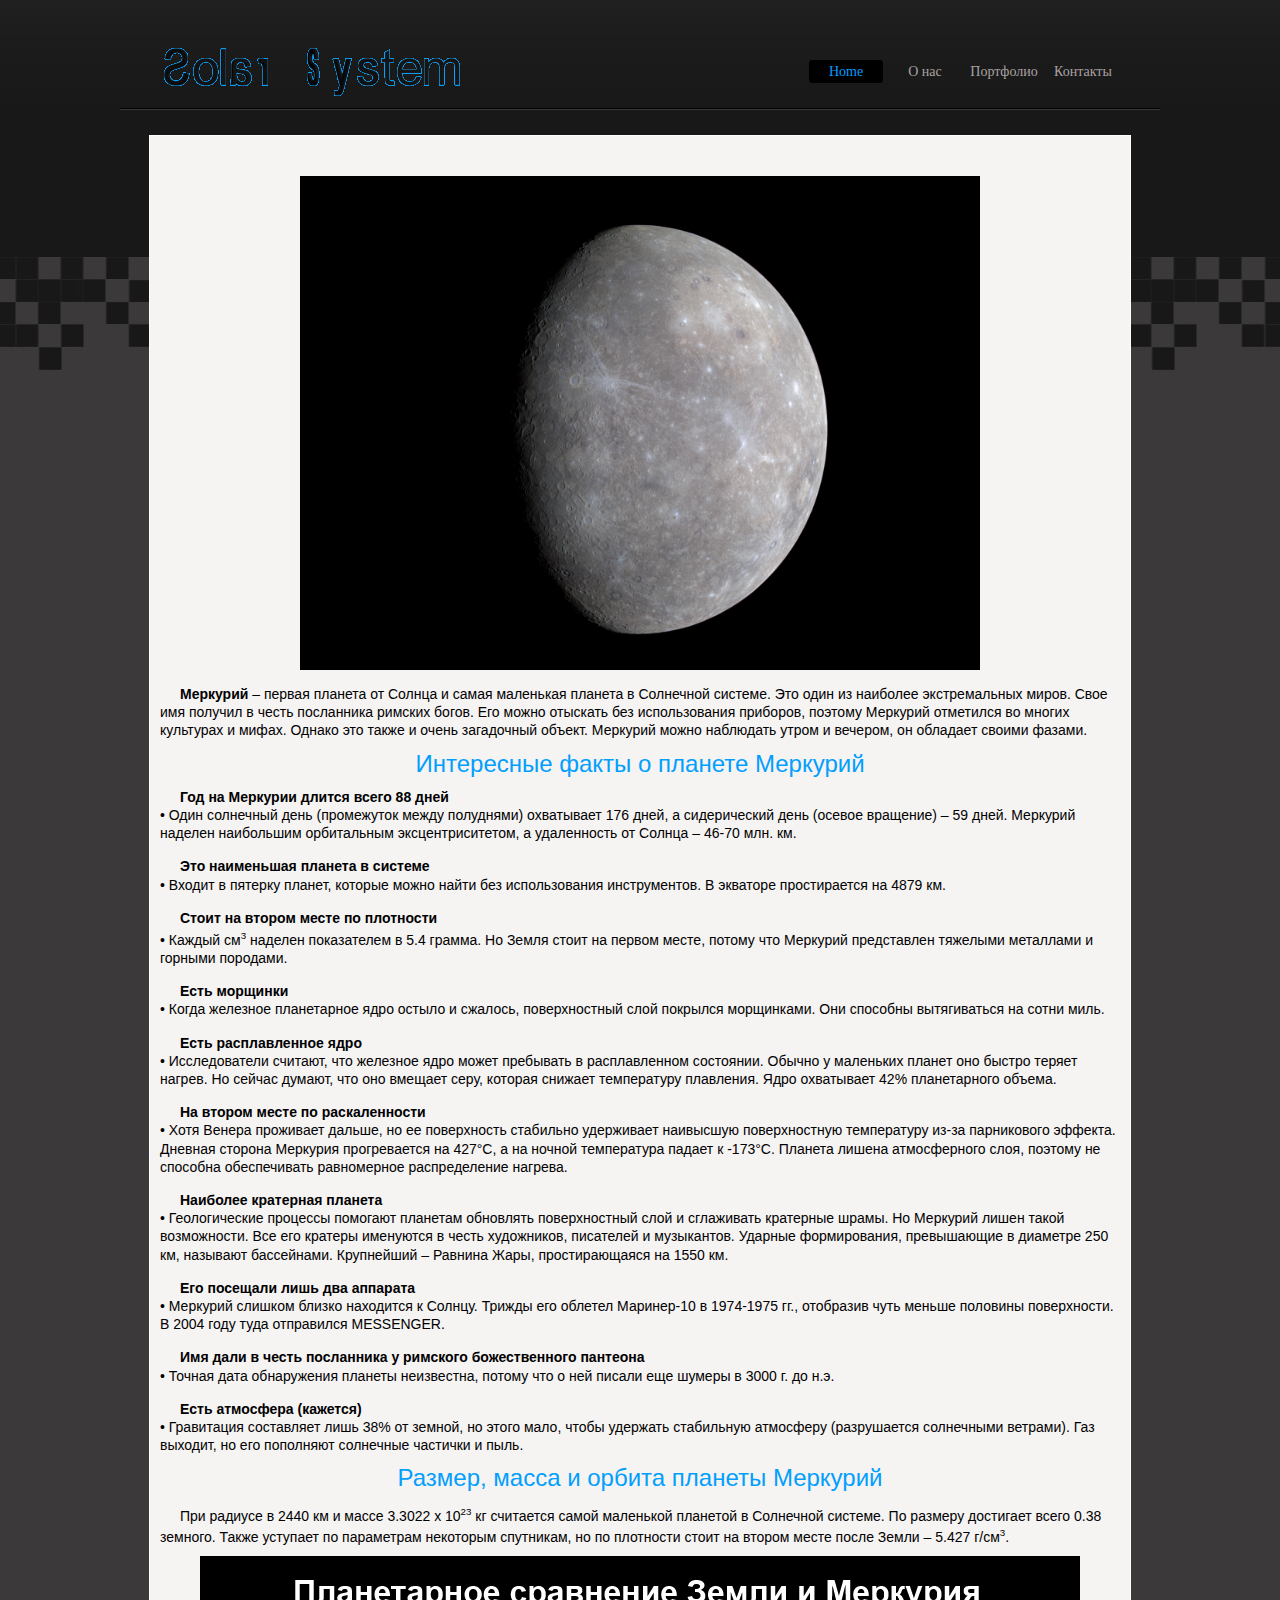
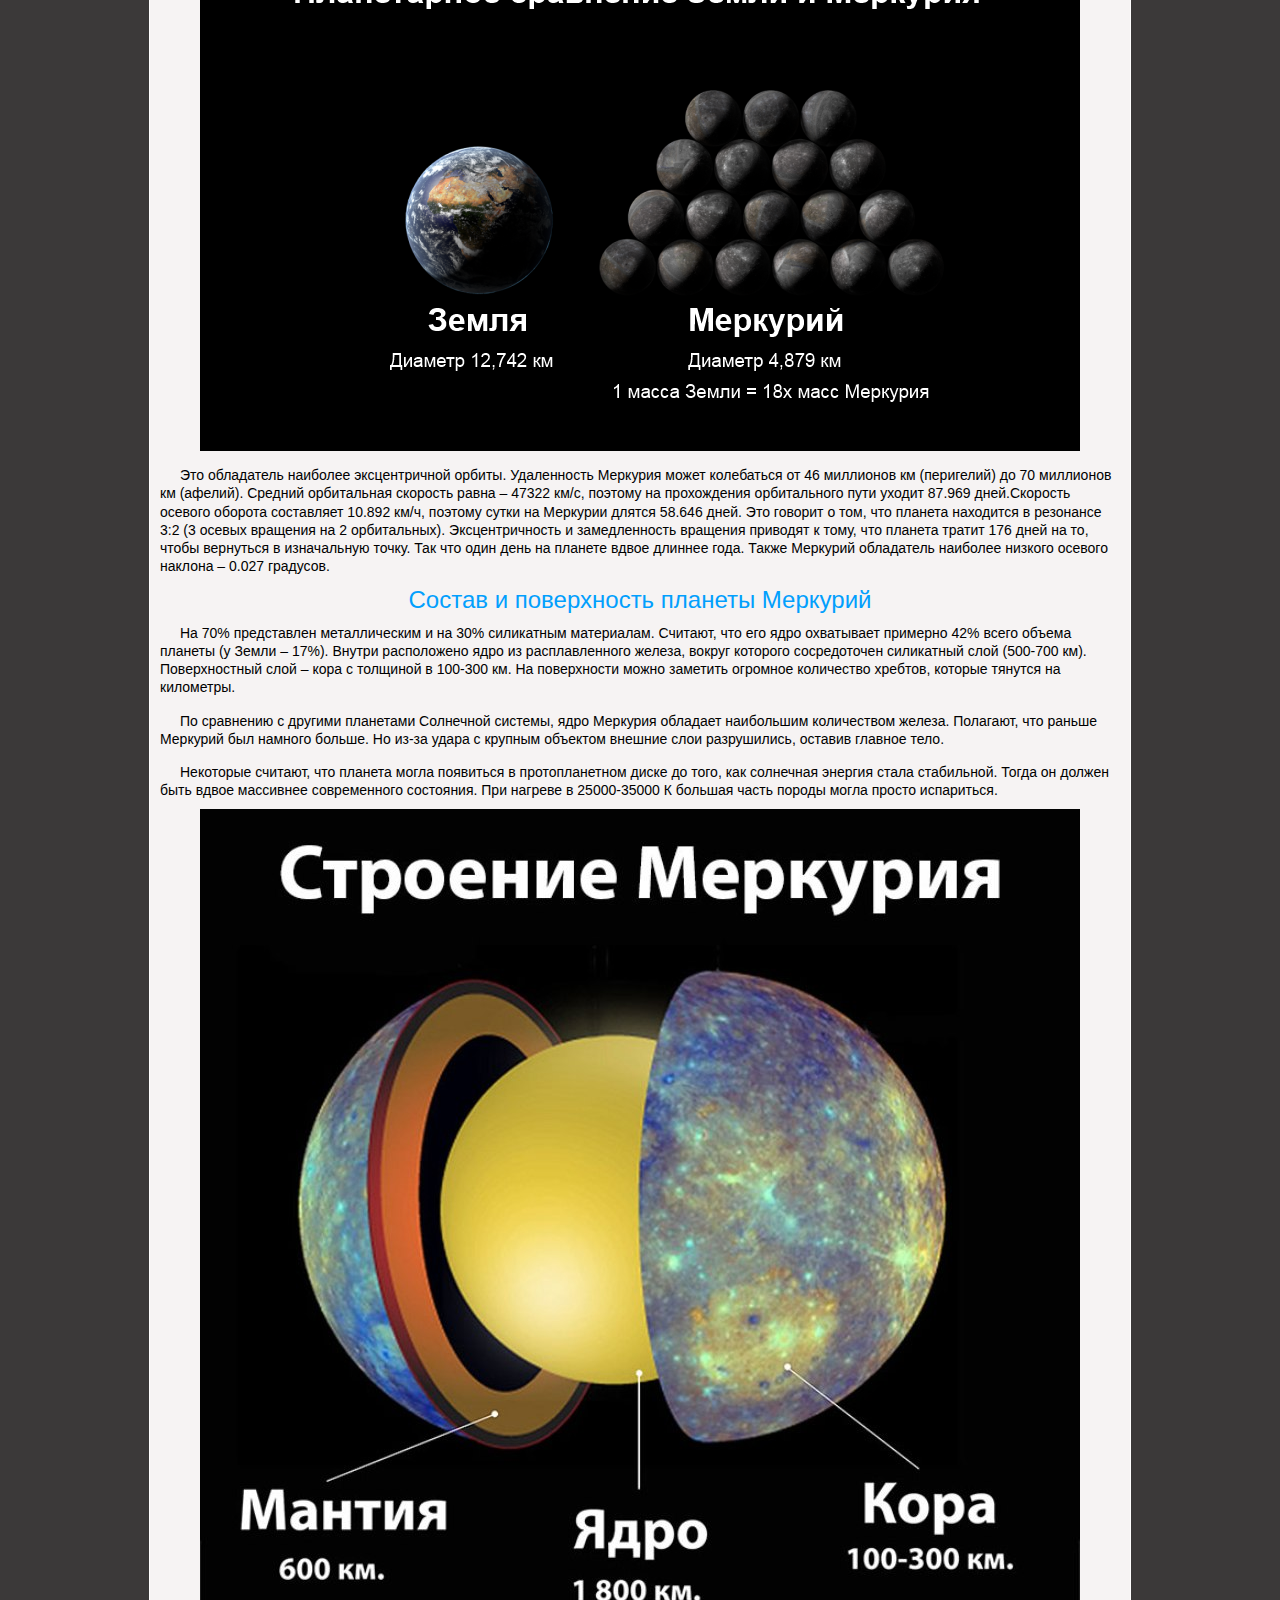
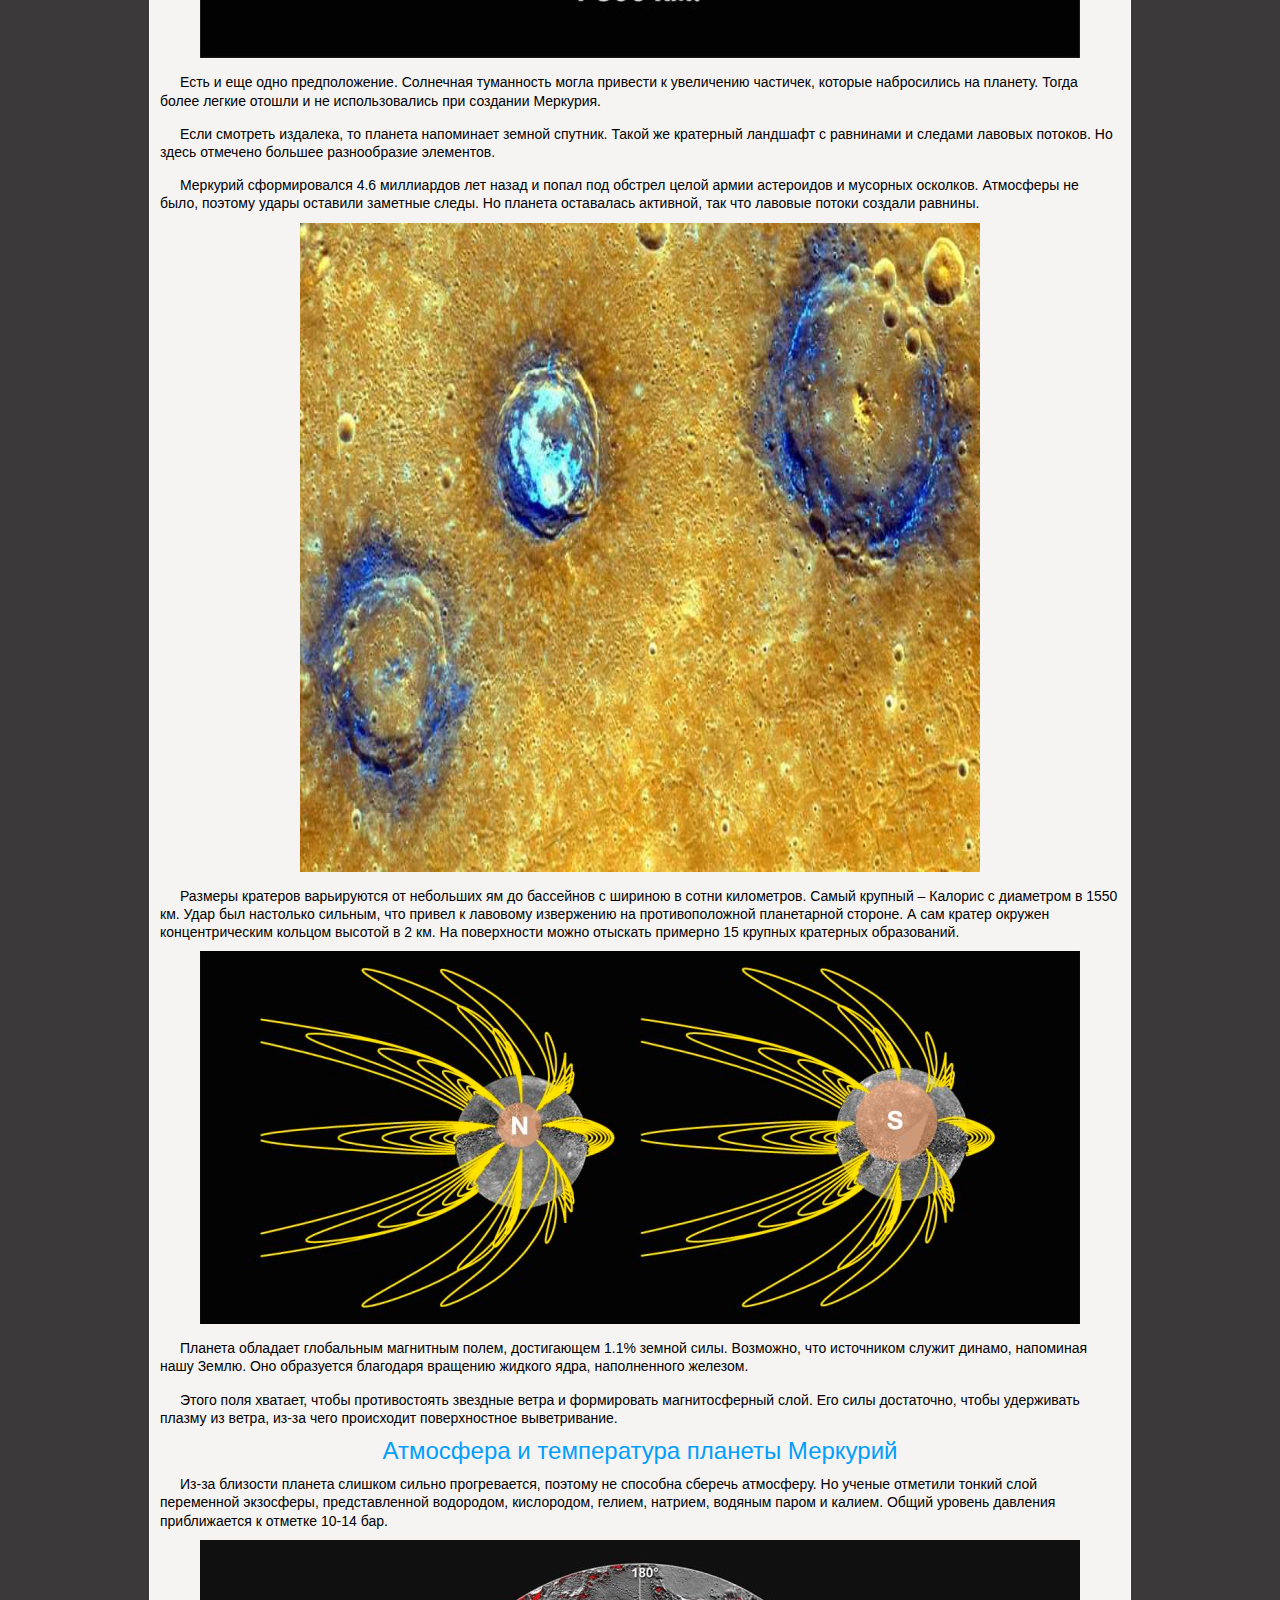
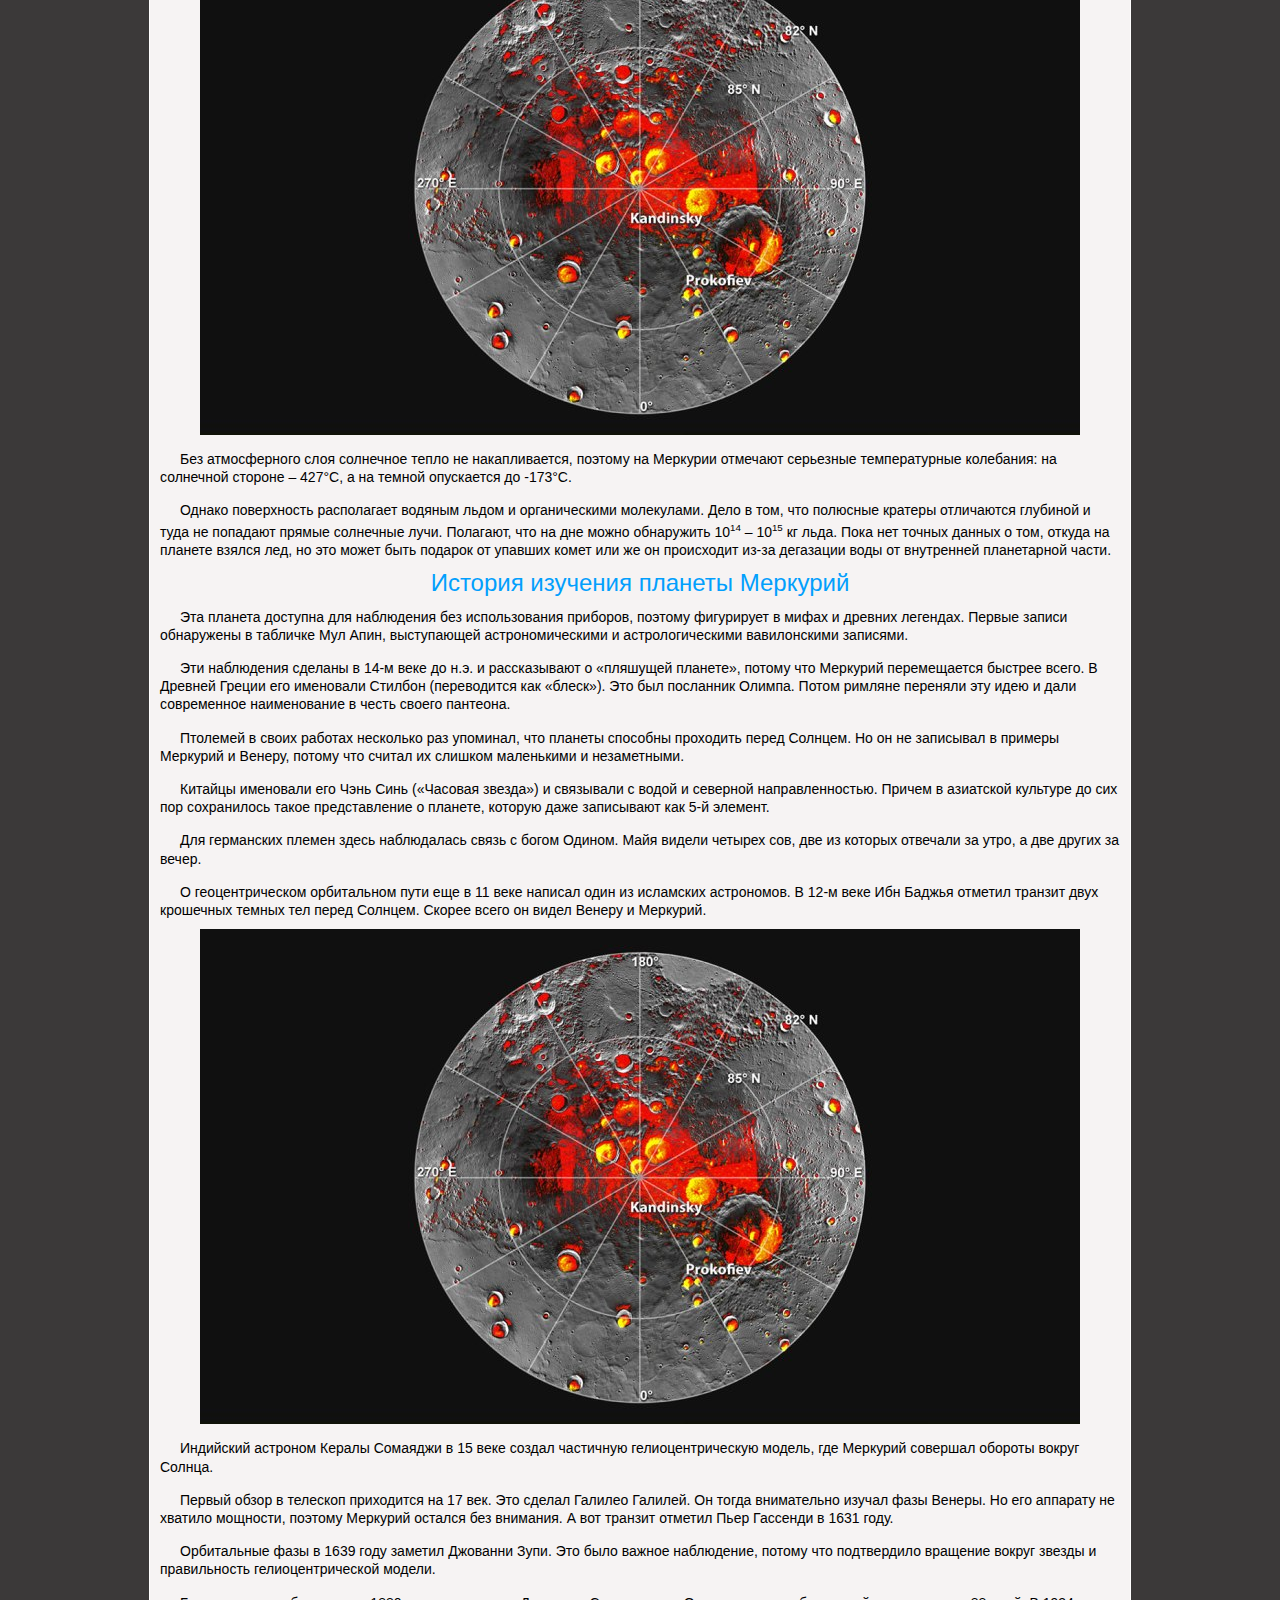
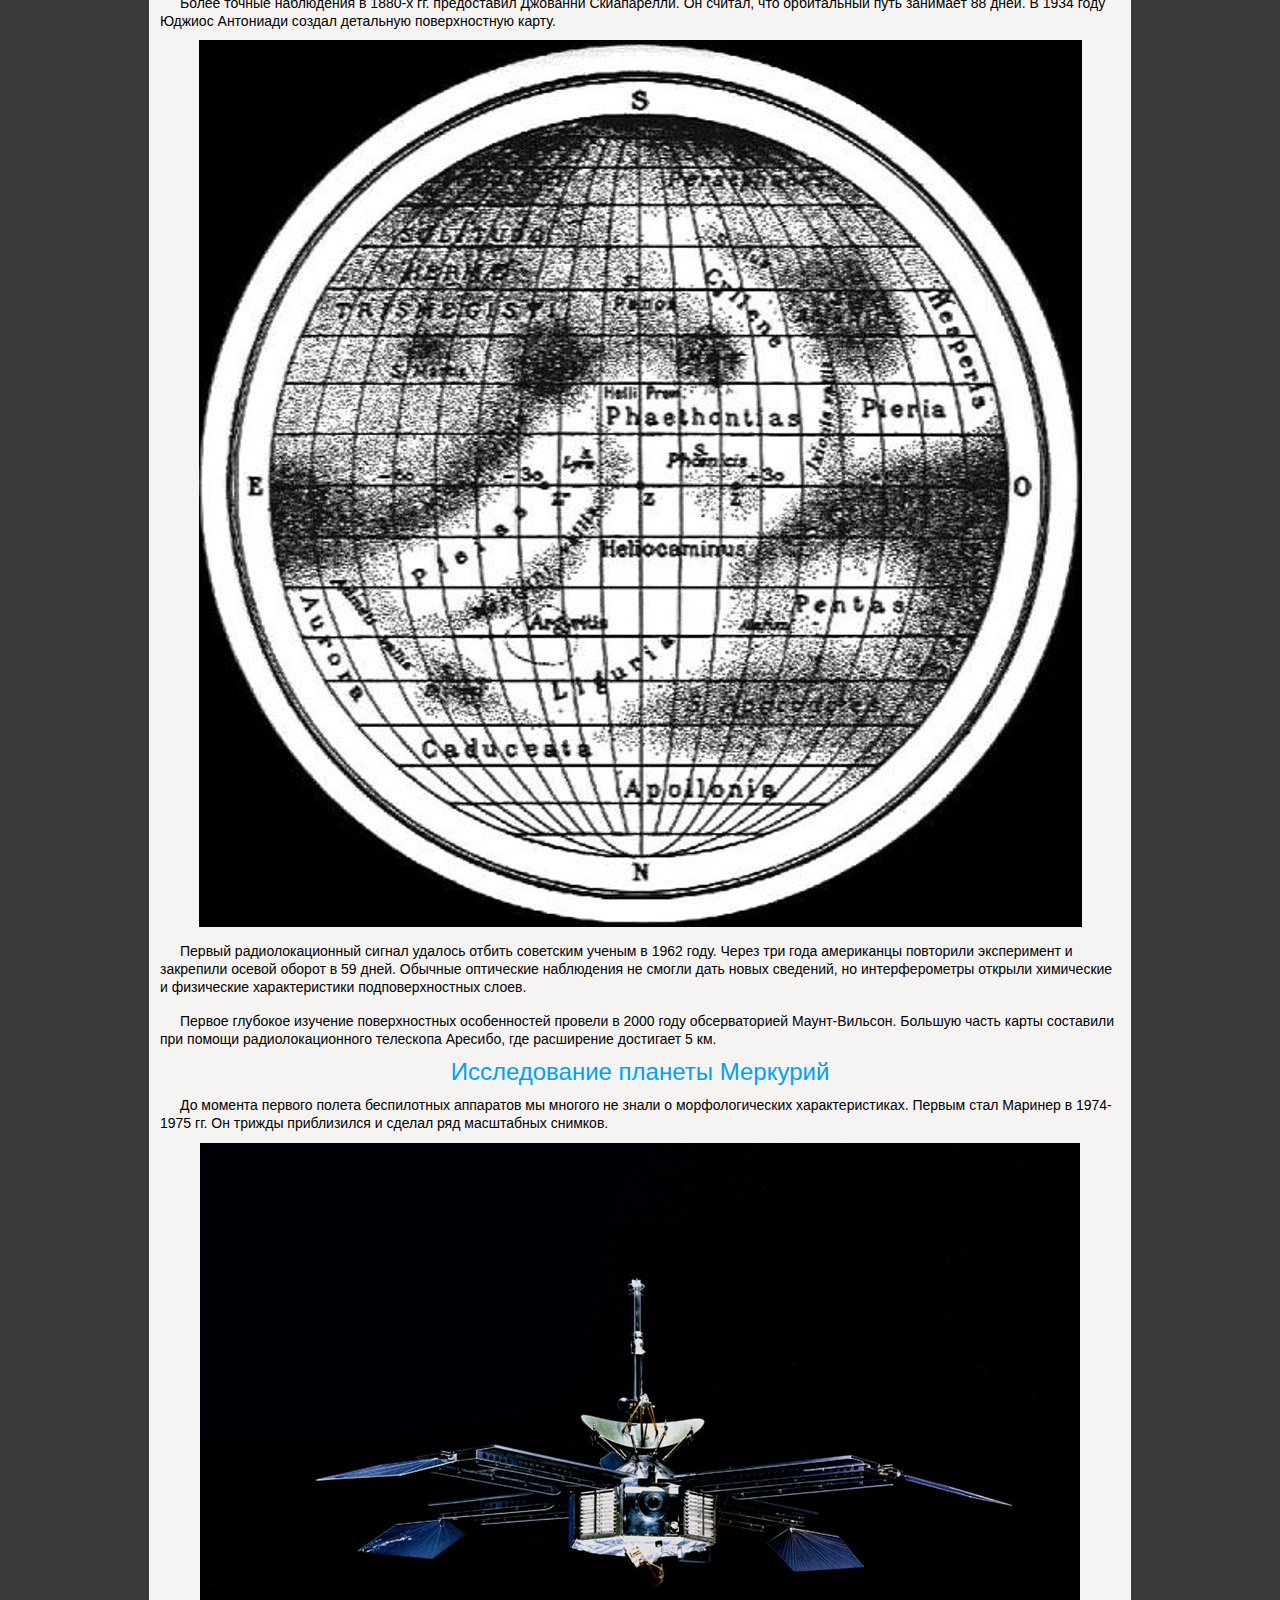
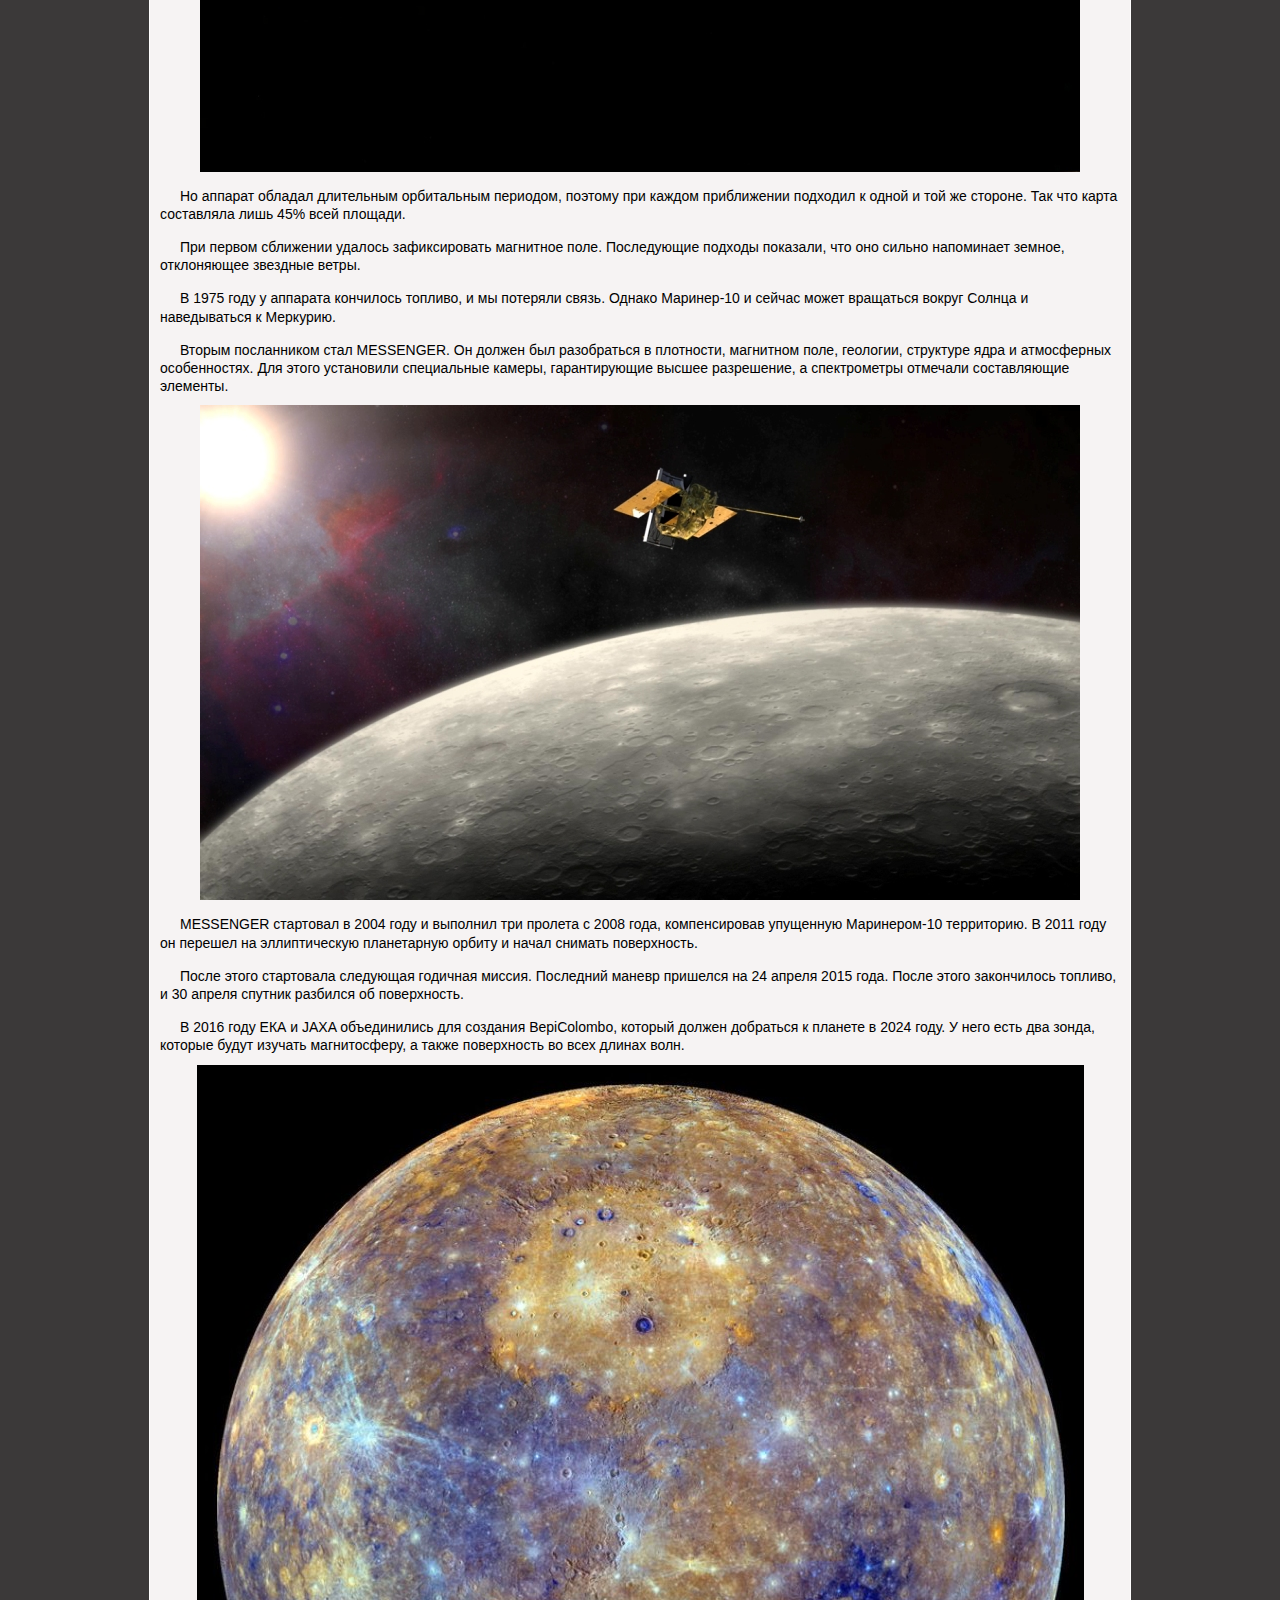
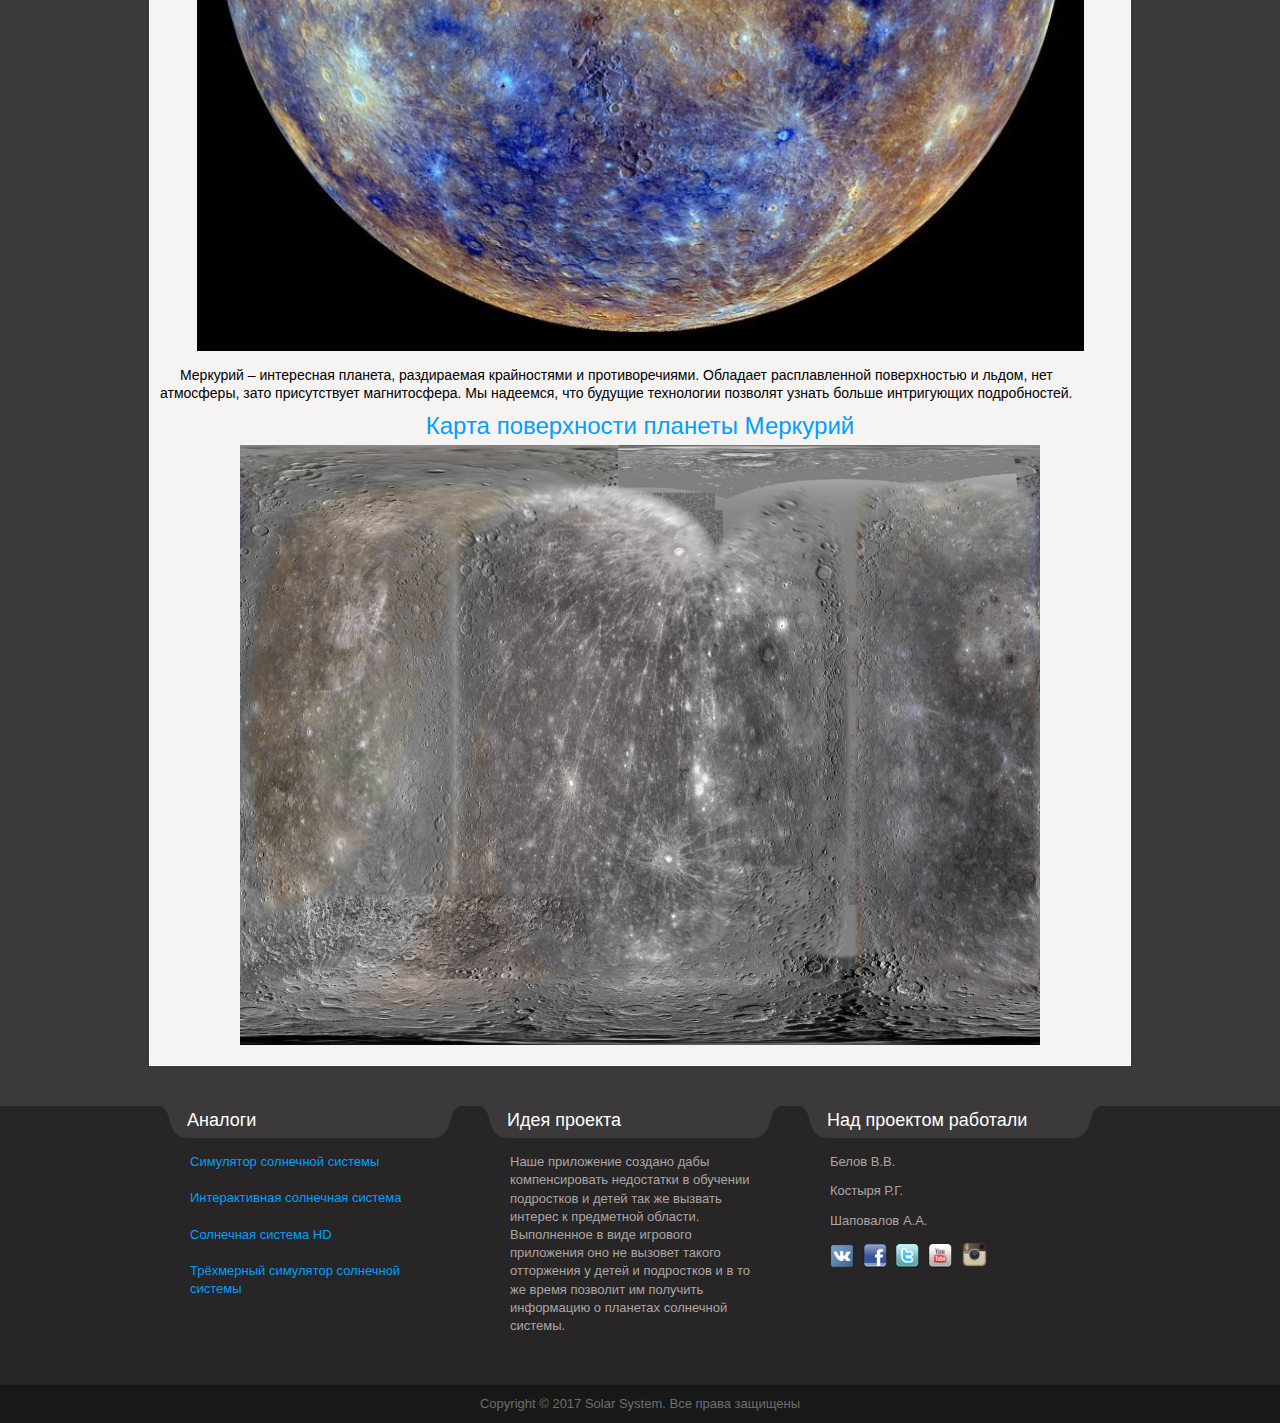
<file: mercury.html>
<!DOCTYPE html PUBLIC "-//W3C//DTD XHTML 1.0 Transitional//EN" "http://www.w3.org/TR/xhtml1/DTD/xhtml1-transitional.dtd">
<html xmlns="http://www.w3.org/1999/xhtml">
<head>
<meta http-equiv="Content-Type" content="text/html; charset=utf-8" />
<title>Merkury</title>
<link rel="icon" href="images/logo_1.ico" type="image/x-icon"> 
<meta name="keywords" content="" />
<meta name="description" content="" />
<link href="css/index.css" rel="stylesheet" type="text/css" />
<script type="text/javascript" src="js/jquery-1-4-2.min.js"></script> 
<script type="text/javascript" src="js/jquery-ui.min.js"></script> 
<script type="text/javascript" src="js/showhide.js"></script> 
<script type="text/JavaScript" src="js/jquery.mousewheel.js"></script> 
<link rel="stylesheet" type="text/css" href="css/ddsmoothmenu.css" />
<script type="text/javascript" src="js/jquery.min.js"></script>
<script type="text/javascript" src="js/ddsmoothmenu.js">

</script>

<script type="text/javascript">

ddsmoothmenu.init({
	mainmenuid: "menu", //menu DIV id
	orientation: 'h', //Horizontal or vertical menu: Set to "h" or "v"
	classname: 'ddsmoothmenu', //class added to menu's outer DIV
	//customtheme: ["#1c5a80", "#18374a"],
	contentsource: "markup" //"markup" or ["container_id", "path_to_menu_file"]
})

</script> 

<!-- загружается JavaScript file -->
<script type="text/JavaScript" src="js/cloud-carousel.1.0.5.js"></script>
</head>

<body id="subpage">

	<div id="header_wrapper">
		<div id="site_title"><h1><a href="index.html"><img src="images/3.gif" width="300" height="56"/></a></h1></div>
		 <div id="menu" class="ddsmoothmenu">
			<ul>
				<li><a href="index.html" class="selected">Home</a></li>
				<li><a href="#">О нас</a>
				</li>
				<li><a href="portfolio.html">Портфолио</a>
					<ul>
						<li><span class="top"></span><span class="bottom"></span></li>
						<li><a href="mercury.html">Меркурий</a></li>
						<li><a href="venus.html">Венера</a></li>
						<li><a href="earth.html">Земля</a></li>
						<li><a href="mars.html">Марс</a></li>
						<li><a >Юпитер</a></li>
						<li><a >Сатурн</a></li>
						<li><a >Уран</a></li>
						<li><a >Нептун</a></li>
						<li><a >Плутон</a></li>
					</ul>
				</li>
				<li><a href="contact.html">Контакты</a></li>
			</ul>
			<br style="clear: left" />
		</div> <!-- конец меню -->
		<div class="cleaner"></div>
	</div>	<!-- конец header_wrapper -->

	<div id="main">
		<div class="mercury_1">
			<center><img src="images/merkury_lg.png" title="Меркурий" alt="Земля" width="680" height="494"/></center>
			<p><b>Меркурий</b> – первая планета от Солнца и самая маленькая планета в Солнечной системе. Это один из наиболее экстремальных миров. Свое имя получил в честь посланника римских богов. Его можно отыскать без использования приборов, поэтому Меркурий отметился во многих культурах и мифах.
			Однако это также и очень загадочный объект. Меркурий можно наблюдать утром и вечером, он обладает своими фазами.</p>
			<h5>Интересные факты о планете Меркурий</h5>
			
			<p><b>Год на Меркурии длится всего 88 дней</b><br>
			• Один солнечный день (промежуток между полуднями) охватывает 176 дней, а сидерический день (осевое вращение) – 59 дней. Меркурий наделен наибольшим орбитальным эксцентриситетом, а удаленность от Солнца – 46-70 млн. км.</p>
			
			<p><b>Это наименьшая планета в системе</b><br>
			• Входит в пятерку планет, которые можно найти без использования инструментов. В экваторе простирается на 4879 км.</p>
			
			<p><b>Стоит на втором месте по плотности</b><br>
			• Каждый см<sup><small>3</small></sup> наделен показателем в 5.4 грамма. Но Земля стоит на первом месте, потому что Меркурий представлен тяжелыми металлами и горными породами.</p>
			
			<p><b>Есть морщинки</b><br>
			• Когда железное планетарное ядро остыло и сжалось, поверхностный слой покрылся морщинками. Они способны вытягиваться на сотни миль.</p>
			
			<p><b>Есть расплавленное ядро</b><br>
			• Исследователи считают, что железное ядро может пребывать в расплавленном состоянии. Обычно у маленьких планет оно быстро теряет нагрев. Но сейчас думают, что оно вмещает серу, которая снижает температуру плавления. Ядро охватывает 42% планетарного объема.</p>
			
			<p><b>На втором месте по раскаленности</b><br>
			• Хотя Венера проживает дальше, но ее поверхность стабильно удерживает наивысшую поверхностную температуру из-за парникового эффекта. Дневная сторона Меркурия прогревается на 427°C, а на ночной температура падает к -173°C. Планета лишена атмосферного слоя, поэтому не способна обеспечивать равномерное распределение нагрева.</p>
			
			<p><b>Наиболее кратерная планета</b><br>
			• Геологические процессы помогают планетам обновлять поверхностный слой и сглаживать кратерные шрамы. Но Меркурий лишен такой возможности. Все его кратеры именуются в честь художников, писателей и музыкантов. Ударные формирования, превышающие в диаметре 250 км, называют бассейнами. Крупнейший – Равнина Жары, простирающаяся на 1550 км.</p>
			
			<p><b>Его посещали лишь два аппарата</b><br>
			• Меркурий слишком близко находится к Солнцу. Трижды его облетел Маринер-10 в 1974-1975 гг., отобразив чуть меньше половины поверхности. В 2004 году туда отправился MESSENGER.</p>
			
			<p><b>Имя дали в честь посланника у римского божественного пантеона</b><br>
			• Точная дата обнаружения планеты неизвестна, потому что о ней писали еще шумеры в 3000 г. до н.э.</p>
			
			<p><b>Есть атмосфера (кажется)</b><br>
			• Гравитация составляет лишь 38% от земной, но этого мало, чтобы удержать стабильную атмосферу (разрушается солнечными ветрами). Газ выходит, но его пополняют солнечные частички и пыль.</p>
			
			<h5>Размер, масса и орбита планеты Меркурий</h5>
			<p>При радиусе в 2440 км и массе 3.3022 х 10<sup><small>23</small></sup> кг считается самой маленькой планетой в Солнечной системе. По размеру достигает всего 0.38 земного. Также уступает по параметрам некоторым спутникам, но по плотности стоит на втором месте после Земли – 5.427 г/см<sup><small>3</small></sup>.</p>
			<center><img src="images/merkury_lg_2.png" title="Сравнение Меркурия и Земли" alt="Mercury" width="" height=""/></center>
			<p>Это обладатель наиболее эксцентричной орбиты. Удаленность Меркурия может колебаться от 46 миллионов км (перигелий) до 70 миллионов км (афелий). Средний орбитальная скорость равна – 47322 км/с, поэтому на прохождения орбитального пути уходит 87.969 дней.Скорость осевого оборота составляет 10.892 км/ч, поэтому сутки на Меркурии длятся 58.646 дней. Это говорит о том, что планета находится в резонансе 3:2 (3 осевых вращения на 2 орбитальных).
			Эксцентричность и замедленность вращения приводят к тому, что планета тратит 176 дней на то, чтобы вернуться в изначальную точку. Так что один день на планете вдвое длиннее года. Также Меркурий обладатель наиболее низкого осевого наклона – 0.027 градусов.</p>
			
			<h5>Состав и поверхность планеты Меркурий</h5>
			<p>На 70% представлен металлическим и на 30% силикатным материалам. Считают, что его ядро охватывает примерно 42% всего объема планеты (у Земли – 17%). Внутри расположено ядро из расплавленного железа, вокруг которого сосредоточен силикатный слой (500-700 км). Поверхностный слой – кора с толщиной в 100-300 км. На поверхности можно заметить огромное количество хребтов, которые тянутся на километры.</p>
			<p>По сравнению с другими планетами Солнечной системы, ядро Меркурия обладает наибольшим количеством железа. Полагают, что раньше Меркурий был намного больше. Но из-за удара с крупным объектом внешние слои разрушились, оставив главное тело.</p>
			<p>Некоторые считают, что планета могла появиться в протопланетном диске до того, как солнечная энергия стала стабильной. Тогда он должен быть вдвое массивнее современного состояния. При нагреве в 25000-35000 К большая часть породы могла просто испариться.</p>
			
			<center><img src="images/merkury_lg_3.png" title="Улучшенные изображения кратеров Манч, Сандер и По среди вулканических равнин (оранжевые), недалеко от бассейна Калори" alt="Mercury" width="" height=""/></center>
			<p>Есть и еще одно предположение. Солнечная туманность могла привести к увеличению частичек, которые набросились на планету. Тогда более легкие отошли и не использовались при создании Меркурия.</p>
			<p>Если смотреть издалека, то планета напоминает земной спутник. Такой же кратерный ландшафт с равнинами и следами лавовых потоков. Но здесь отмечено большее разнообразие элементов.</p>
			<p>Меркурий сформировался 4.6 миллиардов лет назад и попал под обстрел целой армии астероидов и мусорных осколков. Атмосферы не было, поэтому удары оставили заметные следы. Но планета оставалась активной, так что лавовые потоки создали равнины.</p>
			<center><img src="images/merkury_lg_4.png" title="Внутренняя структура Меркурия представлена корой, мантией и ядром" alt="Mercury" width="680" height="649"/></center>
			<p>Размеры кратеров варьируются от небольших ям до бассейнов с шириною в сотни километров. Самый крупный – Калорис с диаметром в 1550 км. Удар был настолько сильным, что привел к лавовому извержению на противоположной планетарной стороне. А сам кратер окружен концентрическим кольцом высотой в 2 км. На поверхности можно отыскать примерно 15 крупных кратерных образований.</p>
			<center><img src="images/merkury_lg_5.png" title="Магнитное поле Меркурия" alt="Mercury" width="" height=""/></center>
			<p>Планета обладает глобальным магнитным полем, достигающем 1.1% земной силы. Возможно, что источником служит динамо, напоминая нашу Землю. Оно образуется благодаря вращению жидкого ядра, наполненного железом.</p>
			<p>Этого поля хватает, чтобы противостоять звездные ветра и формировать магнитосферный слой. Его силы достаточно, чтобы удерживать плазму из ветра, из-за чего происходит поверхностное выветривание.</p>
			
			<h5>Атмосфера и температура планеты Меркурий</h5>
			<p>Из-за близости планета слишком сильно прогревается, поэтому не способна сберечь атмосферу. Но ученые отметили тонкий слой переменной экзосферы, представленной водородом, кислородом, гелием, натрием, водяным паром и калием. Общий уровень давления приближается к отметке 10-14 бар.</p>
			<center><img src="images/merkury_lg_6.png" title="Северный полюс планеты, запечатленный аппаратом MESSENGER. Красным цветом отмечены участки в тени, а желтый – лед" alt="Mercury" width="" height=""/></center>
			<p>Без атмосферного слоя солнечное тепло не накапливается, поэтому на Меркурии отмечают серьезные температурные колебания: на солнечной стороне – 427°С, а на темной опускается до -173°С.</p>
			<p>Однако поверхность располагает водяным льдом и органическими молекулами. Дело в том, что полюсные кратеры отличаются глубиной и туда не попадают прямые солнечные лучи. Полагают, что на дне можно обнаружить 10<sup><small>14</small></sup> – 10<sup><small>15</small></sup> кг льда. Пока нет точных данных о том, откуда на планете взялся лед, но это может быть подарок от упавших комет или же он происходит из-за дегазации воды от внутренней планетарной части.</p>
			
			<h5>История изучения планеты Меркурий</h5>
			<p>Эта планета доступна для наблюдения без использования приборов, поэтому фигурирует в мифах и древних легендах. Первые записи обнаружены в табличке Мул Апин, выступающей астрономическими и астрологическими вавилонскими записями.</p>
			<p>Эти наблюдения сделаны в 14-м веке до н.э. и рассказывают о «пляшущей планете», потому что Меркурий перемещается быстрее всего. В Древней Греции его именовали Стилбон (переводится как «блеск»). Это был посланник Олимпа. Потом римляне переняли эту идею и дали современное наименование в честь своего пантеона.</p>
			<p>Птолемей в своих работах несколько раз упоминал, что планеты способны проходить перед Солнцем. Но он не записывал в примеры Меркурий и Венеру, потому что считал их слишком маленькими и незаметными.</p>
			<p>Китайцы именовали его Чэнь Синь («Часовая звезда») и связывали с водой и северной направленностью. Причем в азиатской культуре до сих пор сохранилось такое представление о планете, которую даже записывают как 5-й элемент.</p>
			<p>Для германских племен здесь наблюдалась связь с богом Одином. Майя видели четырех сов, две из которых отвечали за утро, а две других за вечер.</p>
			<p>О геоцентрическом орбитальном пути еще в 11 веке написал один из исламских астрономов. В 12-м веке Ибн Баджья отметил транзит двух крошечных темных тел перед Солнцем. Скорее всего он видел Венеру и Меркурий.</p>
			<center><img src="images/merkury_lg_6.png" title="Проход Меркурия через солнечный диск, наблюдаемый SOHO в 2006 году. За транзитом можно было смотреть в Восточной Европе и восточном полушарии" alt="Mercury" width="" height=""/></center>
			<p>Индийский астроном Кералы Сомаяджи в 15 веке создал частичную гелиоцентрическую модель, где Меркурий совершал обороты вокруг Солнца.</p>
			<p>Первый обзор в телескоп приходится на 17 век. Это сделал Галилео Галилей. Он тогда внимательно изучал фазы Венеры. Но его аппарату не хватило мощности, поэтому Меркурий остался без внимания. А вот транзит отметил Пьер Гассенди в 1631 году.</p>
			<p>Орбитальные фазы в 1639 году заметил Джованни Зупи. Это было важное наблюдение, потому что подтвердило вращение вокруг звезды и правильность гелиоцентрической модели.</p>
			<p>Более точные наблюдения в 1880-х гг. предоставил Джованни Скиапарелли. Он считал, что орбитальный путь занимает 88 дней. В 1934 году Юджиос Антониади создал детальную поверхностную карту.</p>
			<center><img src="images/merkury_lg_8.png" title="Карта Меркурия, созданная Антониади" alt="Mercury" width="" height=""/></center>
			<p>Первый радиолокационный сигнал удалось отбить советским ученым в 1962 году. Через три года американцы повторили эксперимент и закрепили осевой оборот в 59 дней. Обычные оптические наблюдения не смогли дать новых сведений, но интерферометры открыли химические и физические характеристики подповерхностных слоев.</p>
			<p>Первое глубокое изучение поверхностных особенностей провели в 2000 году обсерваторией Маунт-Вильсон. Большую часть карты составили при помощи радиолокационного телескопа Аресибо, где расширение достигает 5 км.</p>
			
			<h5>Исследование планеты Меркурий</h5>
			<p>До момента первого полета беспилотных аппаратов мы многого не знали о морфологических характеристиках. Первым стал Маринер в 1974-1975 гг. Он трижды приблизился и сделал ряд масштабных снимков.</p>
			<center><img src="images/merkury_lg_9.png" title="Космический аппарат НАСА Маринер-10, который в 1970-х гг. исследовал Венеру и Меркурий" alt="Mercury" width="" height=""/></center>
			<p>Но аппарат обладал длительным орбитальным периодом, поэтому при каждом приближении подходил к одной и той же стороне. Так что карта составляла лишь 45% всей площади.</p>
			<p>При первом сближении удалось зафиксировать магнитное поле. Последующие подходы показали, что оно сильно напоминает земное, отклоняющее звездные ветры.</p>
			<p>В 1975 году у аппарата кончилось топливо, и мы потеряли связь. Однако Маринер-10 и сейчас может вращаться вокруг Солнца и наведываться к Меркурию.</p>
			<p>Вторым посланником стал MESSENGER. Он должен был разобраться в плотности, магнитном поле, геологии, структуре ядра и атмосферных особенностях. Для этого установили специальные камеры, гарантирующие высшее разрешение, а спектрометры отмечали составляющие элементы.</p>
			<center><img src="images/merkury_lg_10.png" title="Аппарат MESSENGER вращается вокруг Меркурия с марта 2011 года" alt="Mercury" width="" height=""/></center>
			<p>MESSENGER стартовал в 2004 году и выполнил три пролета с 2008 года, компенсировав упущенную Маринером-10 территорию. В 2011 году он перешел на эллиптическую планетарную орбиту и начал снимать поверхность.</p>
			<p>После этого стартовала следующая годичная миссия. Последний маневр пришелся на 24 апреля 2015 года. После этого закончилось топливо, и 30 апреля спутник разбился об поверхность.</p>
			<p>В 2016 году ЕКА и JAXA объединились для создания BepiColombo, который должен добраться к планете в 2024 году. У него есть два зонда, которые будут изучать магнитосферу, а также поверхность во всех длинах волн.</p>
			<center><img src="images/merkury_lg_11.png" title="Расширенное изображение Меркурия, созданное на основе снимков камер MESSENGER" alt="Mercury" width="" height=""/></center>
			<p>Меркурий – интересная планета, раздираемая крайностями и противоречиями. Обладает расплавленной поверхностью и льдом, нет атмосферы, зато присутствует магнитосфера. Мы надеемся, что будущие технологии позволят узнать больше интригующих подробностей.</p>
		
			<h5>Карта поверхности планеты Меркурий</h5>
			<center><img src="images/merkury_lg_12.png" title="" alt="Mercury" width="800" height="600"/></center>	
		</div>
	<div class="cleaner"></div>
	</div> <!-- конец main -->

	<div id="bottom_wrapper">
		<div id="bottom">
			<div class="col one_third">
				<h4><span></span>Аналоги</h4>
				<div class="bottom_box">
					<ul class="twitter_post">
						<li><a href="http://spacegid.com">Симулятор солнечной системы</a></li>
						<li><a href="https://www.microsoft.com/uk-ua/store/p/%D0%98%D0%BD%D1%82%D0%B5%D1%80%D0%B0%D0%BA%D1%82%D0%B8%D0%B2%D0%BD%D0%B0%D1%8F-%D0%A1%D0%BE%D0%BB%D0%BD%D0%B5%D1%87%D0%BD%D0%B0%D1%8F-%D1%81%D0%B8%D1%81%D1%82%D0%B5%D0%BC%D0%B0/9nblggh2s72m">Интерактивная солнечная система</a></li>
						<li><a href="https://play.google.com/store/apps/details?id=com.burlock.solarexplorerlite&hl=ru">Солнечная система HD</a></li>
						<li><a href="http://solar_system_3d_simulator.ru.downloadastro.com/">Трёхмерный симулятор солнечной системы</a></li>
					</ul>  
				</div>
			</div>
			<div class="col one_third">
				<h4><span></span>Идея проекта</h4>
				<div class="bottom_box">
					<p>Наше приложение создано дабы компенсировать недостатки в обучении подростков и детей так же вызвать интерес к предметной области. Выполненное в виде игрового приложения оно не вызовет такого отторжения у детей и подростков и в то же время позволит им получить информацию о планетах солнечной системы.</p>
				</div>
			</div>
			<div class="col one_third no_margin_right">
				<h4><span></span>Над проектом работали</h4>
				<div class="bottom_box">
					<ul class="footer_list">
						<li>Белов В.В.</li>
						<li>Костыря Р.Г.</li>
						<li>Шаповалов А.А.</li>
					</ul> 
					<div class="footer_social_button">
						<a href="#"><img src="images/vk.png" title="vk" alt="vk" /></a>
						<a href="#"><img src="images/facebook.png" title="facebook" alt="facebook" /></a>
						<a href="#"><img src="images/twitter.png" title="twitter" alt="twitter" /></a>
						<a href="#"><img src="images/youtube.png" title="youtube" alt="youtube" /></a>
						<a href="#"><img src="images/Instagram.png" width="27" height="27" title="instagram" alt="instagram" /></a>
					</div>
				</div>
			</div>
			
			<div class="cleaner"></div>
		</div> <!-- коенц bottom -->
	</div> <!-- конец bottom_wrapper -->

	<div id="footer_wrapper">
		<div id="footer">
			Copyright © 2017 Solar System. Все права защищены 
		</div> <!-- конец footer_wrapper -->
	</div> <!-- конец footer -->

</body>
</html>
</file>
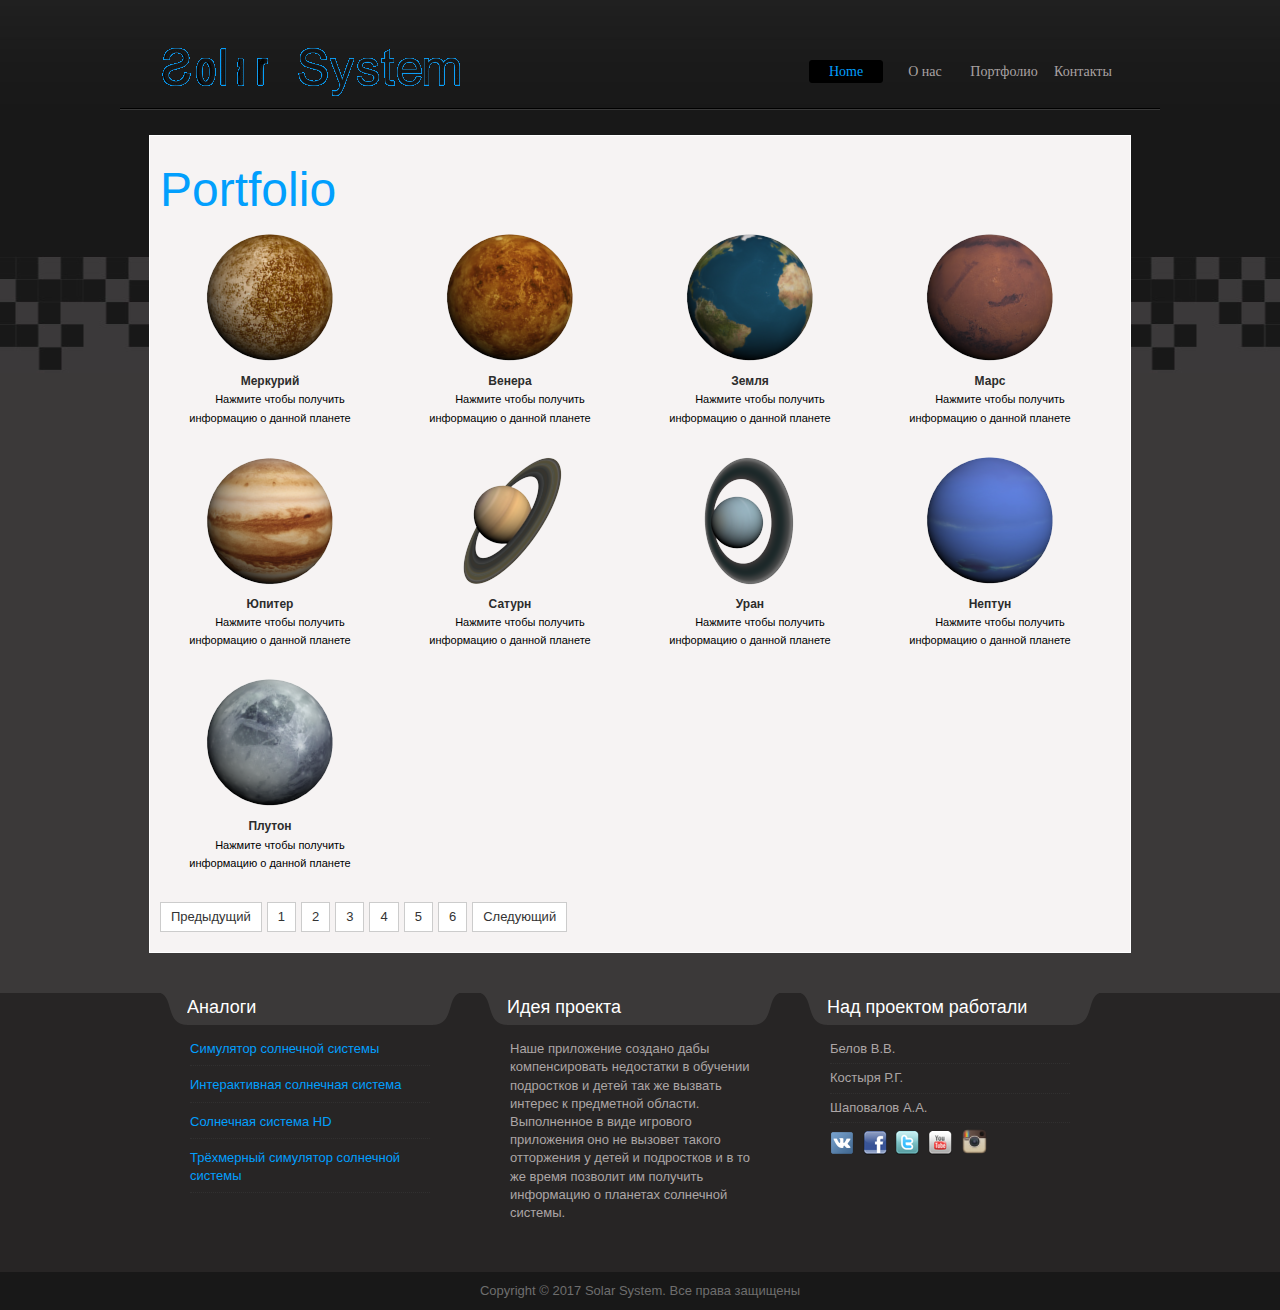
<file: portfolio.html>
<!DOCTYPE html PUBLIC "-//W3C//DTD XHTML 1.0 Transitional//EN" "http://www.w3.org/TR/xhtml1/DTD/xhtml1-transitional.dtd">
<html xmlns="http://www.w3.org/1999/xhtml">
<head>
<meta http-equiv="Content-Type" content="text/html; charset=utf-8" />
<title>Portfolio</title>
<link rel="icon" href="images/logo_1.ico" type="image/x-icon"> 
<meta name="keywords" content="" />
<meta name="description" content="" />
<link href="css/index.css" rel="stylesheet" type="text/css" />
<script type="text/javascript" src="js/jquery-1-4-2.min.js"></script> 
<script type="text/javascript" src="js/jquery-ui.min.js"></script> 
<script type="text/javascript" src="js/showhide.js"></script> 
<script type="text/JavaScript" src="js/jquery.mousewheel.js"></script> 
<link rel="stylesheet" type="text/css" href="css/ddsmoothmenu.css" />
<script type="text/javascript" src="js/jquery.min.js"></script>
<script type="text/javascript" src="js/ddsmoothmenu.js">

</script>

<script type="text/javascript">

ddsmoothmenu.init({
	mainmenuid: "menu", //menu DIV id
	orientation: 'h', //Horizontal or vertical menu: Set to "h" or "v"
	classname: 'ddsmoothmenu', //class added to menu's outer DIV
	//customtheme: ["#1c5a80", "#18374a"],
	contentsource: "markup" //"markup" or ["container_id", "path_to_menu_file"]
})

</script> 

<!-- загружается JavaScript file -->
<script type="text/JavaScript" src="js/cloud-carousel.1.0.5.js"></script>
</head>

<body id="subpage">

	<div id="header_wrapper">
		<div id="site_title"><h1><a href="index.html"><img src="images/3.gif" width="300" height="56"/></a></h1></div>
		 <div id="menu" class="ddsmoothmenu">
			<ul>
				<li><a href="index.html" class="selected">Home</a></li>
				<li><a href="#">О нас</a>
				</li>
				<li><a href="portfolio.html">Портфолио</a>
					<ul>
						<li><span class="top"></span><span class="bottom"></span></li>
						<li><a href="mercury.html">Меркурий</a></li>
						<li><a href="venus.html">Венера</a></li>
						<li><a href="earth.html">Земля</a></li>
						<li><a href="mars.html">Марс</a></li>
						<li><a >Юпитер</a></li>
						<li><a >Сатурн</a></li>
						<li><a >Уран</a></li>
						<li><a >Нептун</a></li>
						<li><a >Плутон</a></li>
					</ul>
				</li>
				<li><a href="contact.html">Контакты</a></li>
			</ul>
			<br style="clear: left" />
		</div> <!-- конец меню -->
		<div class="cleaner"></div>
	</div>	<!-- конец header_wrapper -->

	<div id="main">
				<h1>Portfolio</h1>
				
				<div class="col one_fourth gallery_box">
					<a href="mercury.html" rel="lightbox[portfolio]"><center><img src="images/slider/merkury_2.png" alt="Image 01" class="image_frame"/></center></a>
					<center><h5>Меркурий</h5>
					<p>Нажмите чтобы получить информацию о данной планете</p></center>
				</div>
				
				<div class="col one_fourth gallery_box">
					<a href="venus.html" rel="lightbox[portfolio]"><center><img src="images/slider/venera_2.png" alt="Image 02" class="image_frame"/></center></a>
					<center><h5>Венера</h5>
					<p>Нажмите чтобы получить информацию о данной планете</p></center>
				</div>
				
				<div class="col one_fourth gallery_box">
					<a href="earth.html" rel="lightbox[portfolio]"><center><img src="images/slider/earth_2.png" alt="Image 03" class="image_frame"/></center></a>
					<center><h5>Земля</h5>
					<p>Нажмите чтобы получить информацию о данной планете</p></center>
				</div>
				
				<div class="col one_fourth gallery_box no_margin_right">
					<a href="mars.html" rel="lightbox[portfolio]"><center><img src="images/slider/mars_2.png" alt="Image 04" class="image_frame"/></center></a>
					<center><h5>Марс</h5>
					<p>Нажмите чтобы получить информацию о данной планете</p></center>
				</div>
				
				<div class="col one_fourth gallery_box">
					<a href="" rel="lightbox[portfolio]"><center><img src="images/slider/upiter_2.png" alt="Image 05" class="image_frame"/></center></a>
					<center><h5>Юпитер</h5>
					<p>Нажмите чтобы получить информацию о данной планете</p></center>
				</div>
				
				<div class="col one_fourth gallery_box">
					<a href="" rel="lightbox[portfolio]"><center><img src="images/slider/saturn_2.png" alt="Image 06" class="image_frame"/></center></a>
					<center><h5>Сатурн</h5>
					<p>Нажмите чтобы получить информацию о данной планете</p></center>
				</div>
				
				<div class="col one_fourth gallery_box">
					<a href="" rel="lightbox[portfolio]"><center><img src="images/slider/yran_2.png" alt="Image 07" class="image_frame"/></center></a>
					<center><h5>Уран</h5>
					<p>Нажмите чтобы получить информацию о данной планете</p></center>
				</div>
				
				<div class="col one_fourth gallery_box no_margin_right">
					<a href="" rel="lightbox[portfolio]"><center><img src="images/slider/neptun_2.png" alt="Image 08" class="image_frame"/></center></a>
					<center><h5>Нептун</h5>
					<p>Нажмите чтобы получить информацию о данной планете</p></center>
				</div>
				
				<div class="col one_fourth gallery_box no_margin_right">
					<a href="" rel="lightbox[portfolio]"><center><img src="images/slider/pluton_2.png" alt="Image 08" class="image_frame"/></center></a>
					<center><h5>Плутон</h5>
					<p>Нажмите чтобы получить информацию о данной планете</p></center>
				</div>
				
				<div class="cleaner"></div>
				<div class="pagging">
					<ul>
						<li><a >Предыдущий</a></li>
						<li><a href="#">1</a></li>
						<li><a >2</a></li>
						<li><a >3</a></li>
						<li><a >4</a></li>
						<li><a >5</a></li>
						<li><a >6</a></li>
						<li><a >Cледующий</a></li>
					</ul>
				</div>   
		<div class="cleaner"></div>
	</div> <!-- конец main -->

	<div id="bottom_wrapper">
		<div id="bottom">
			<div class="col one_third">
				<h4><span></span>Аналоги</h4>
				<div class="bottom_box">
					<ul class="twitter_post">
						<li><a href="http://spacegid.com">Симулятор солнечной системы</a></li>
						<li><a href="https://www.microsoft.com/uk-ua/store/p/%D0%98%D0%BD%D1%82%D0%B5%D1%80%D0%B0%D0%BA%D1%82%D0%B8%D0%B2%D0%BD%D0%B0%D1%8F-%D0%A1%D0%BE%D0%BB%D0%BD%D0%B5%D1%87%D0%BD%D0%B0%D1%8F-%D1%81%D0%B8%D1%81%D1%82%D0%B5%D0%BC%D0%B0/9nblggh2s72m">Интерактивная солнечная система</a></li>
						<li><a href="https://play.google.com/store/apps/details?id=com.burlock.solarexplorerlite&hl=ru">Солнечная система HD</a></li>
						<li><a href="http://solar_system_3d_simulator.ru.downloadastro.com/">Трёхмерный симулятор солнечной системы</a></li>
					</ul>  
				</div>
			</div>
			<div class="col one_third">
				<h4><span></span>Идея проекта</h4>
				<div class="bottom_box">
					<p>Наше приложение создано дабы компенсировать недостатки в обучении подростков и детей так же вызвать интерес к предметной области. Выполненное в виде игрового приложения оно не вызовет такого отторжения у детей и подростков и в то же время позволит им получить информацию о планетах солнечной системы.</p>
				</div>
			</div>
			<div class="col one_third no_margin_right">
				<h4><span></span>Над проектом работали</h4>
				<div class="bottom_box">
					<ul class="footer_list">
						<li>Белов В.В.</li>
						<li>Костыря Р.Г.</li>
						<li>Шаповалов А.А.</li>
					</ul> 
					<div class="footer_social_button">
						<a href="#"><img src="images/vk.png" title="vk" alt="vk" /></a>
						<a href="#"><img src="images/facebook.png" title="facebook" alt="facebook" /></a>
						<a href="#"><img src="images/twitter.png" title="twitter" alt="twitter" /></a>
						<a href="#"><img src="images/youtube.png" title="youtube" alt="youtube" /></a>
						<a href="#"><img src="images/Instagram.png" width="27" height="27" title="instagram" alt="instagram" /></a>
					</div>
				</div>
			</div>
			
			<div class="cleaner"></div>
		</div> <!-- коенц bottom -->
	</div> <!-- конец bottom_wrapper -->

	<div id="footer_wrapper">
		<div id="footer">
			Copyright © 2017 Solar System. Все права защищены 
		</div> <!-- конец footer_wrapper -->
	</div> <!-- конец footer -->

</body>
</html>
</file>
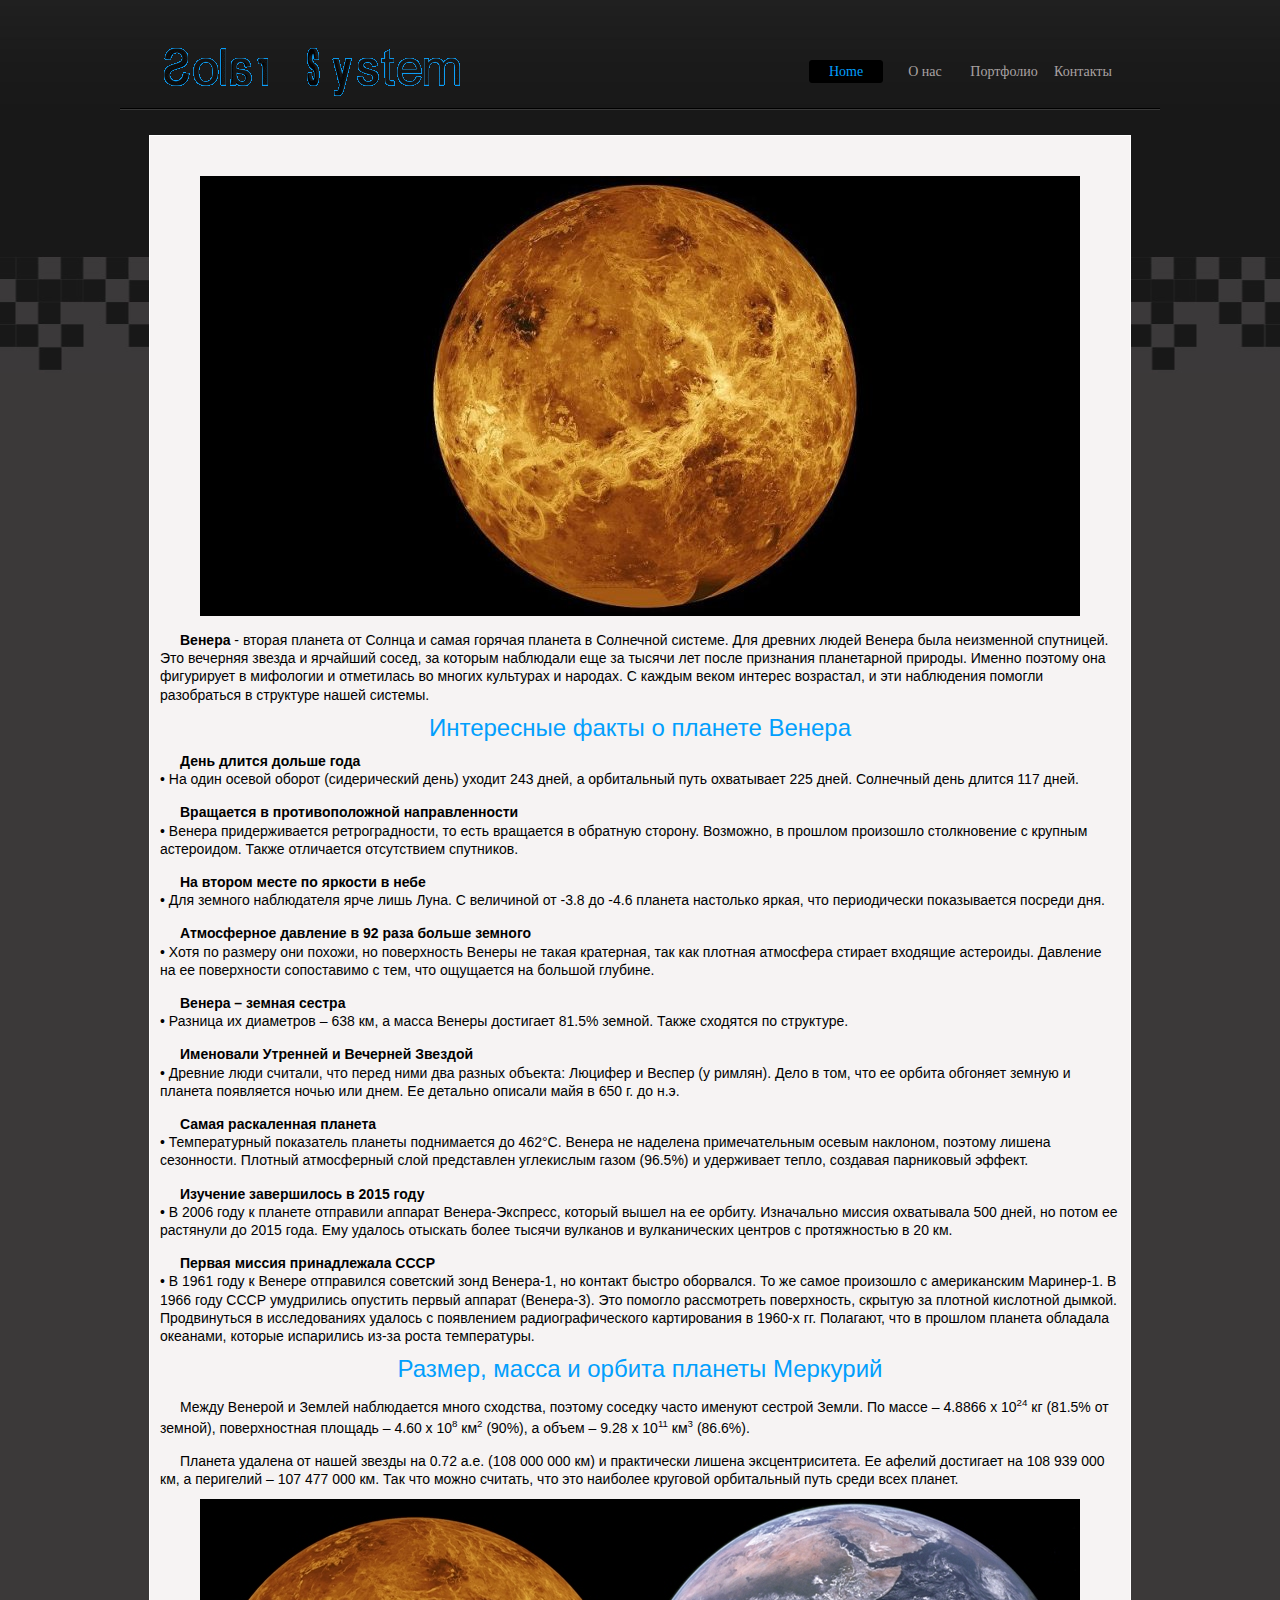
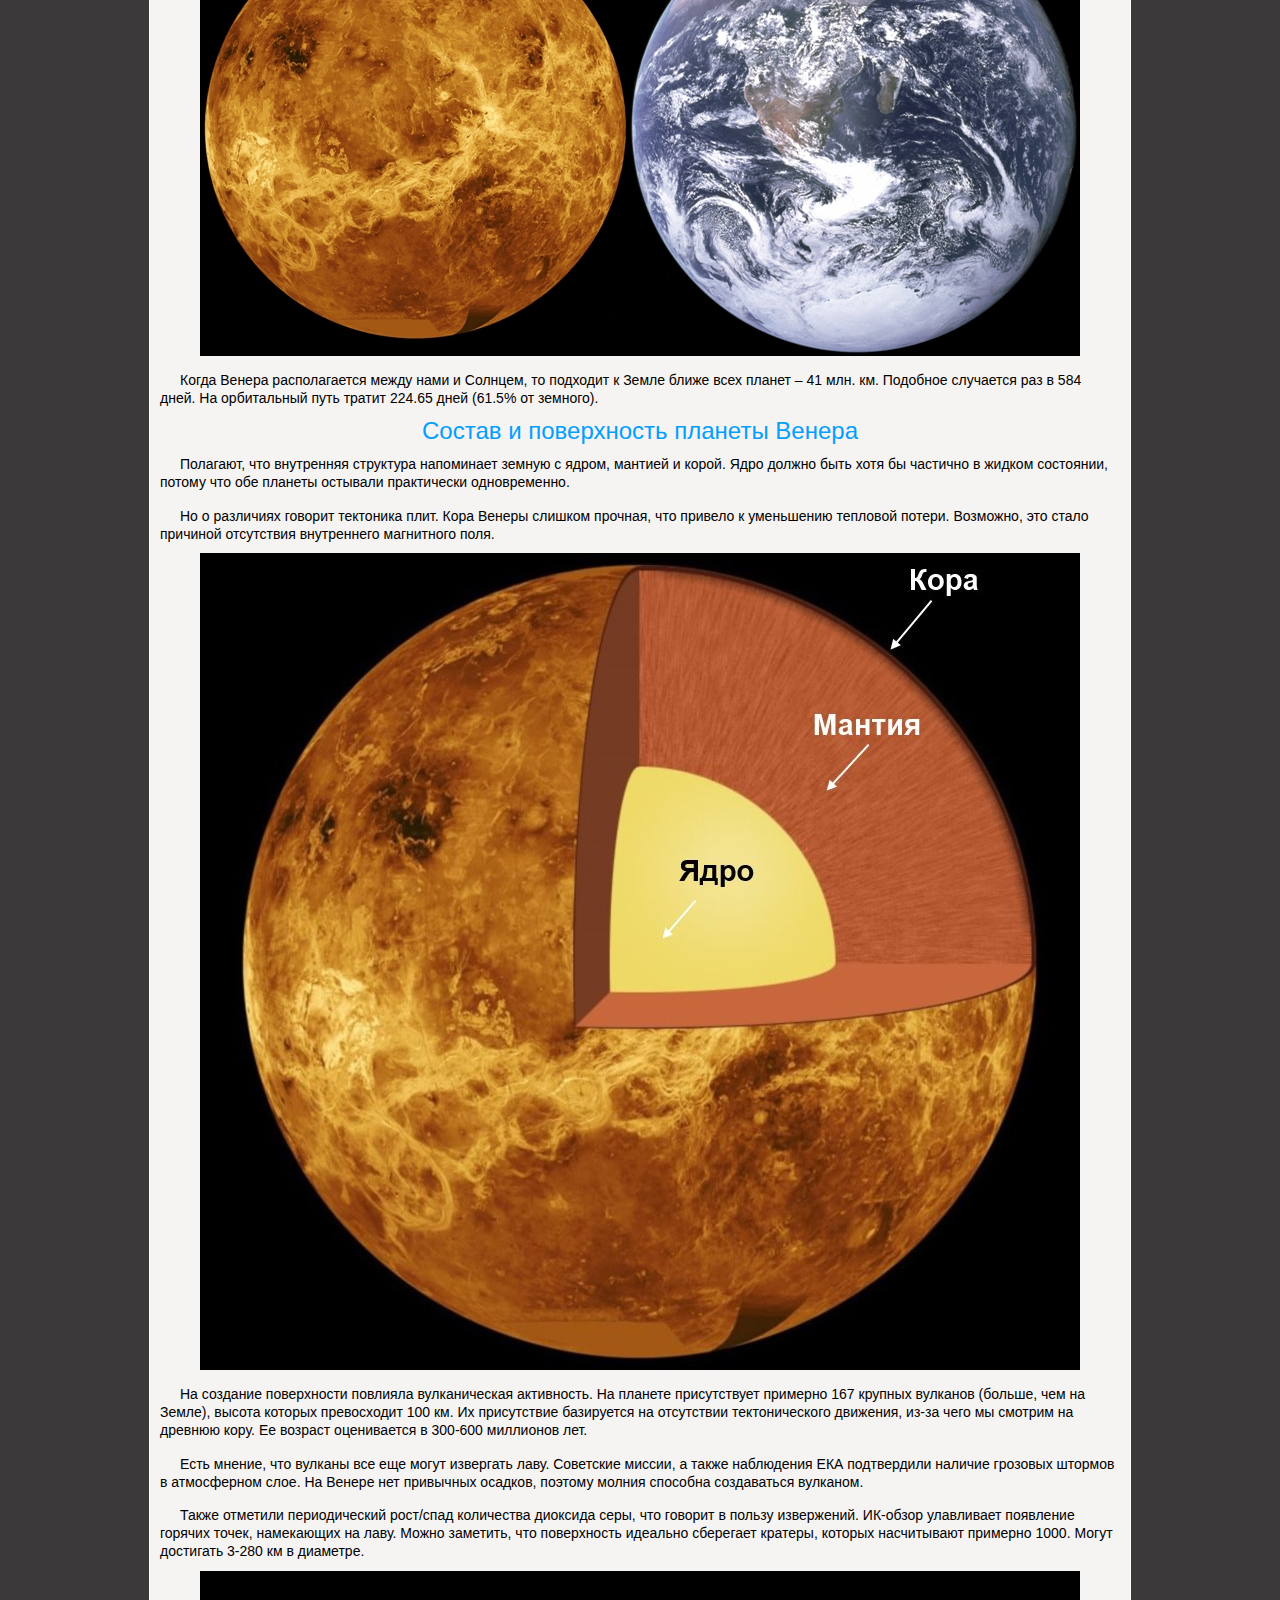
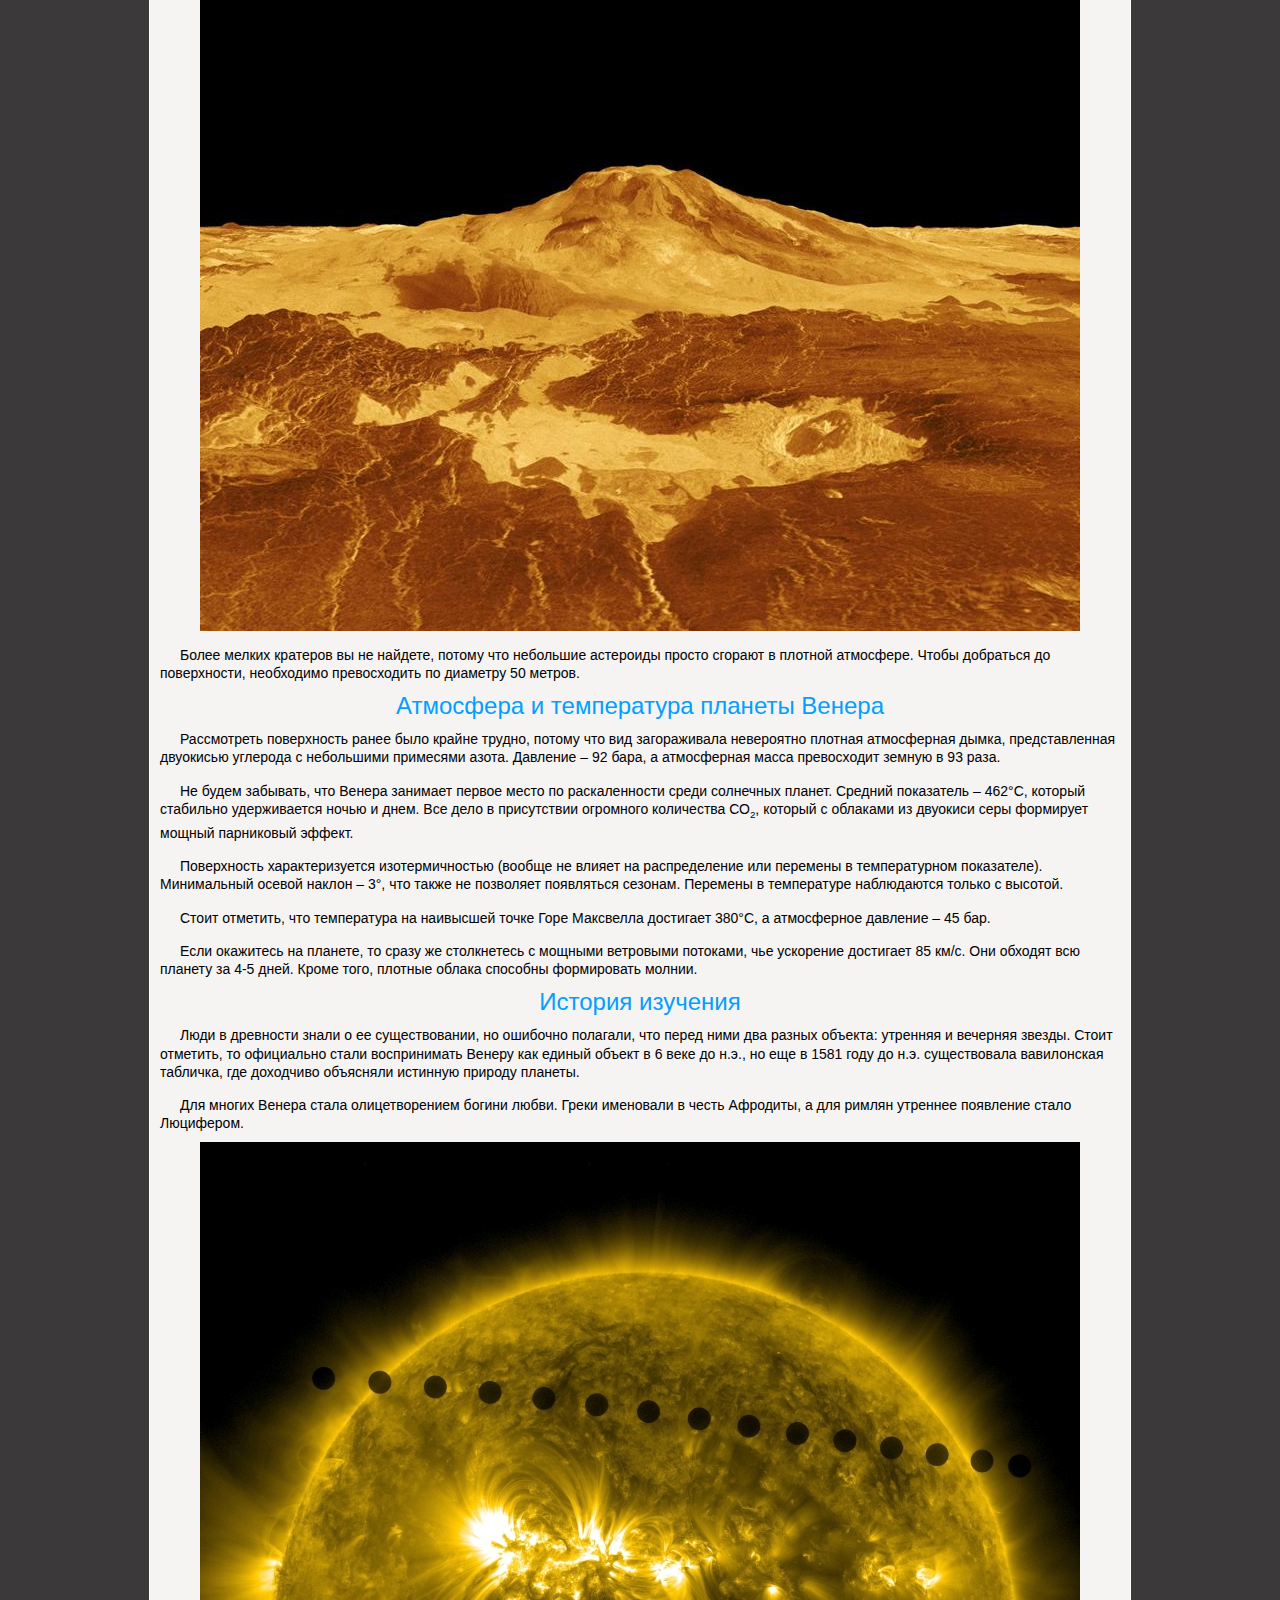
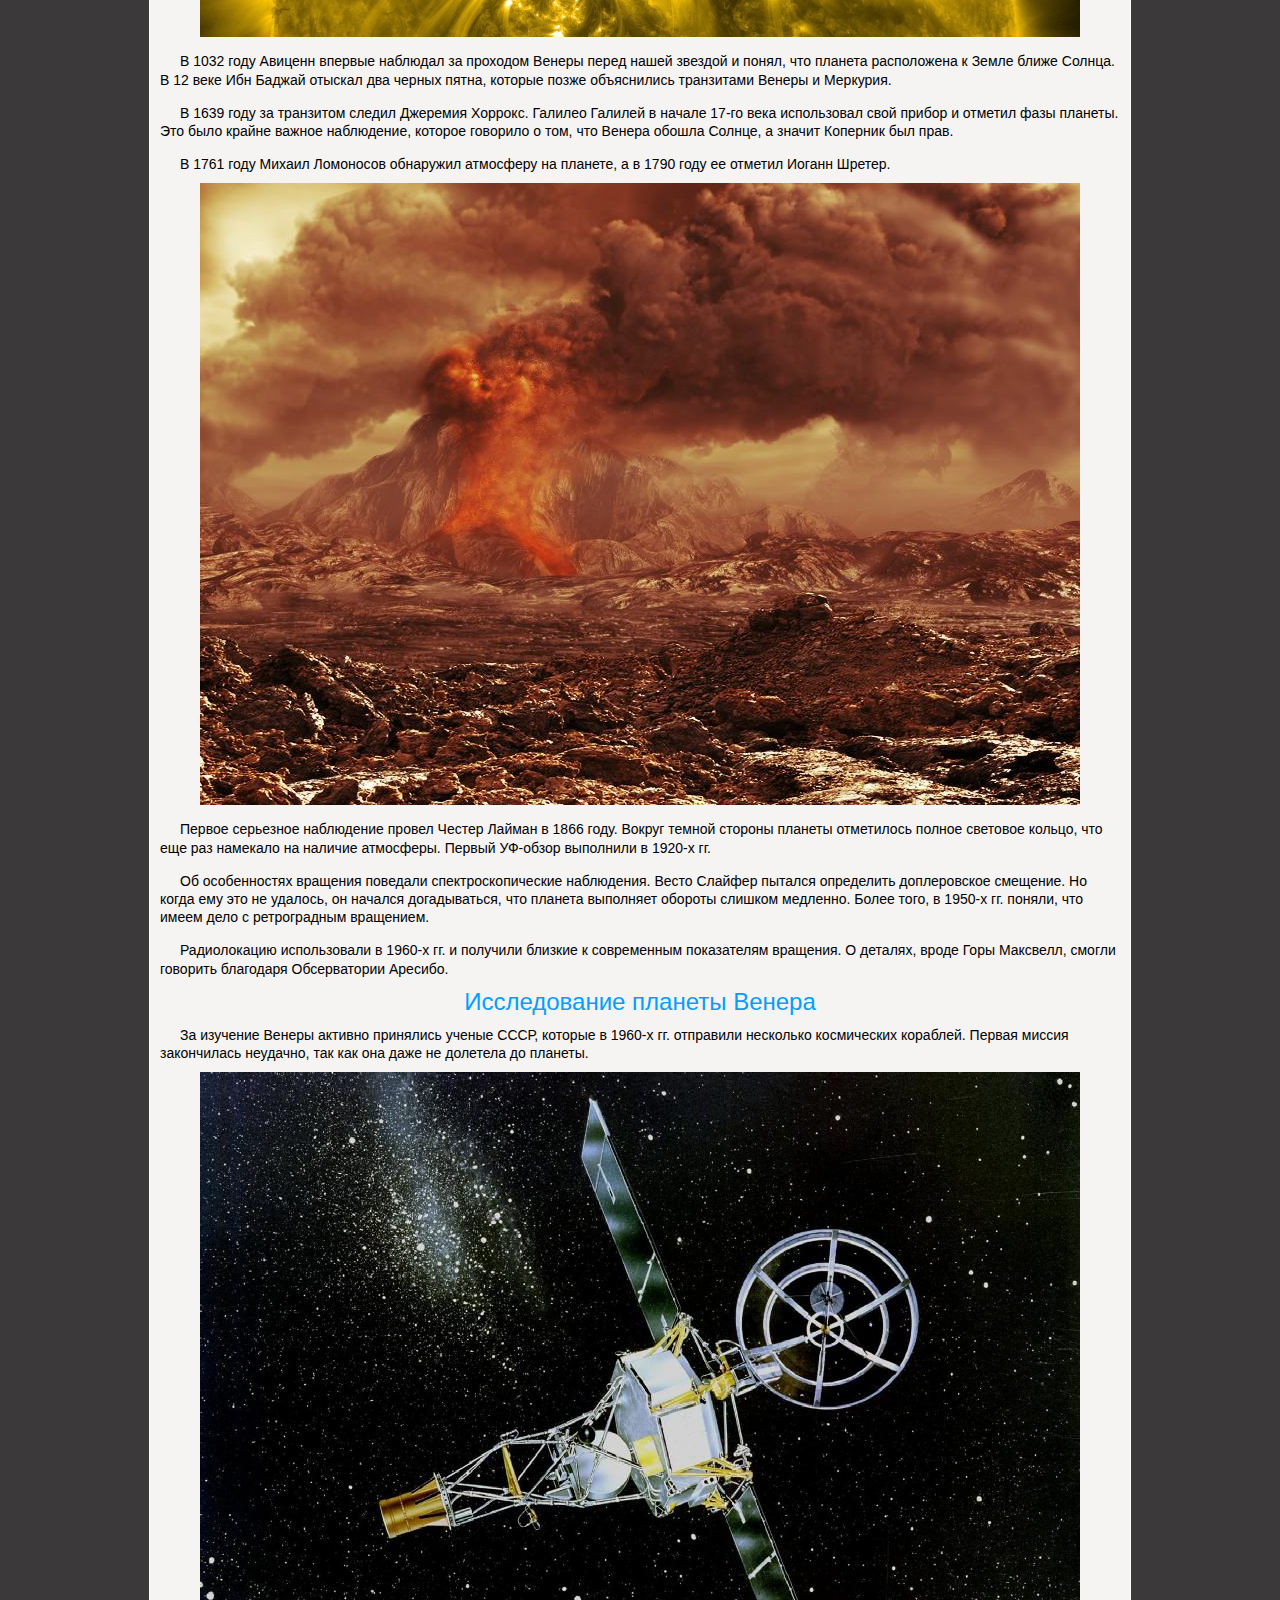
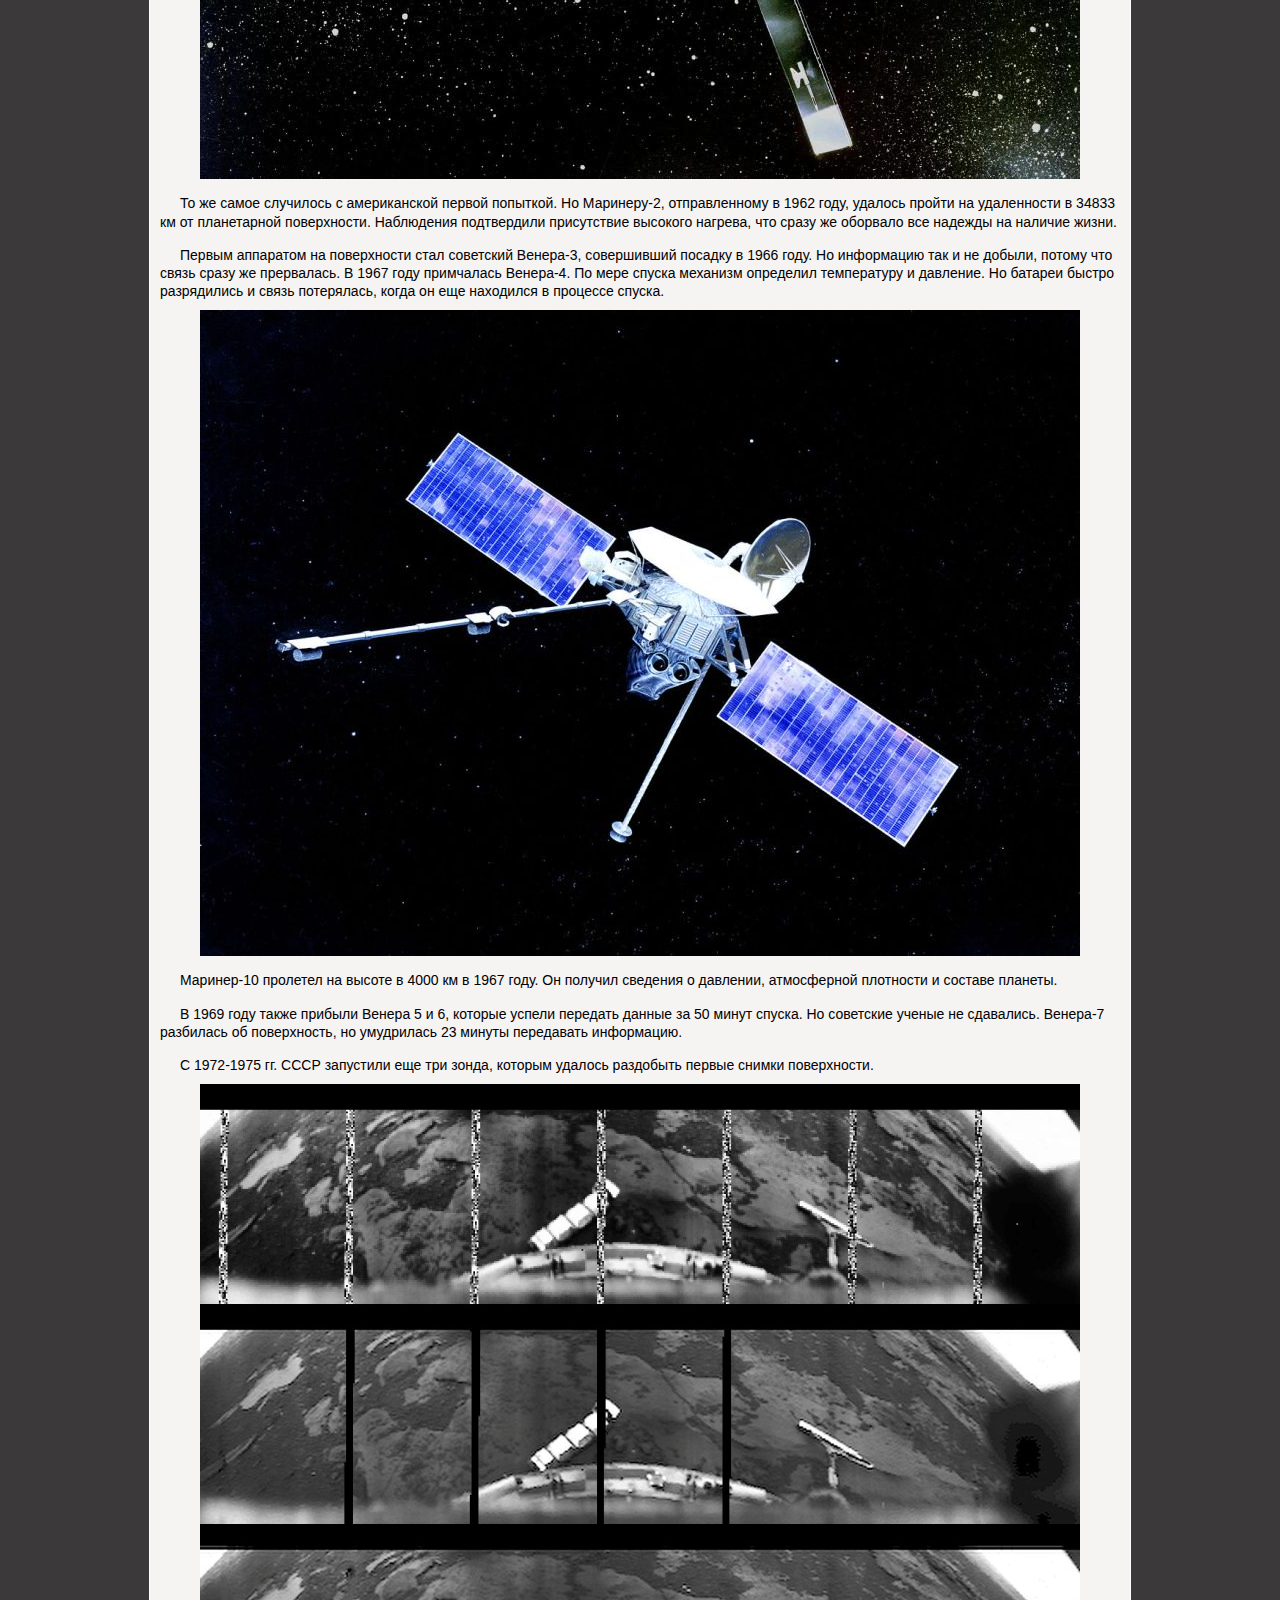
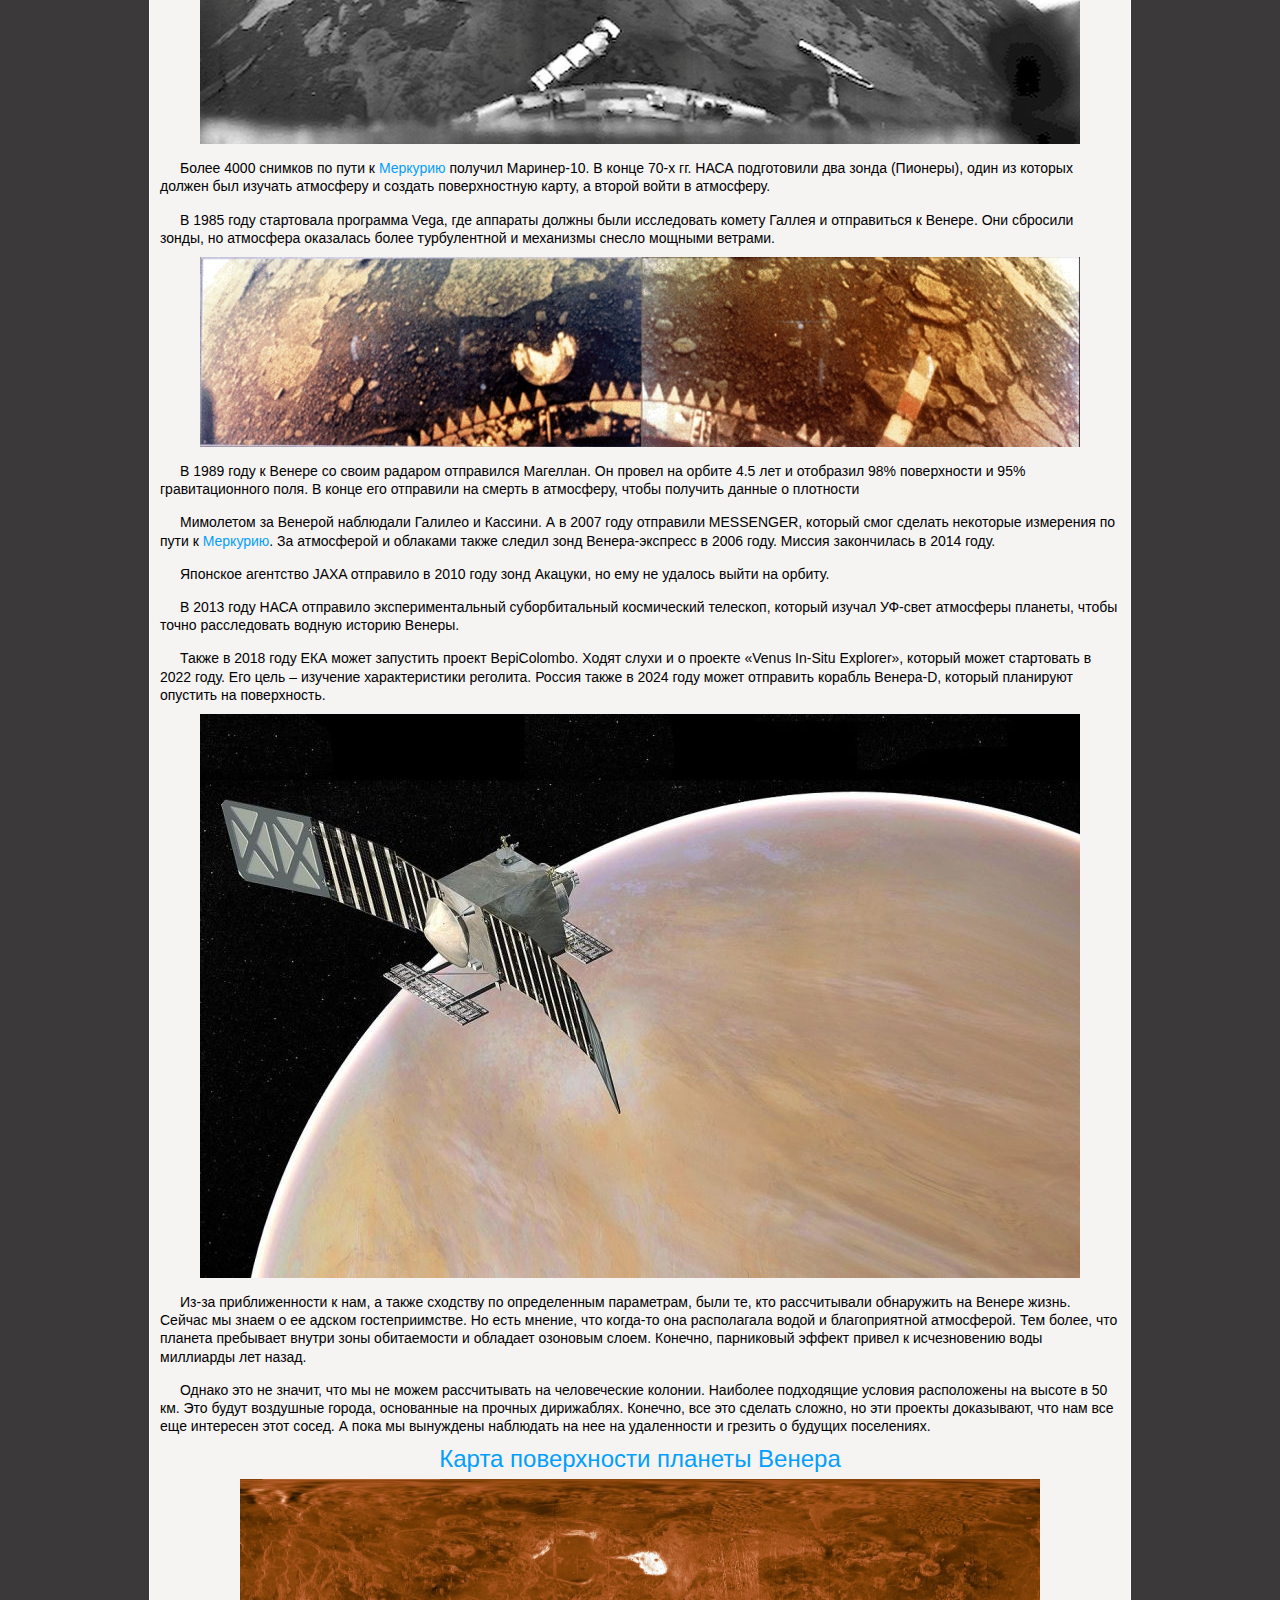
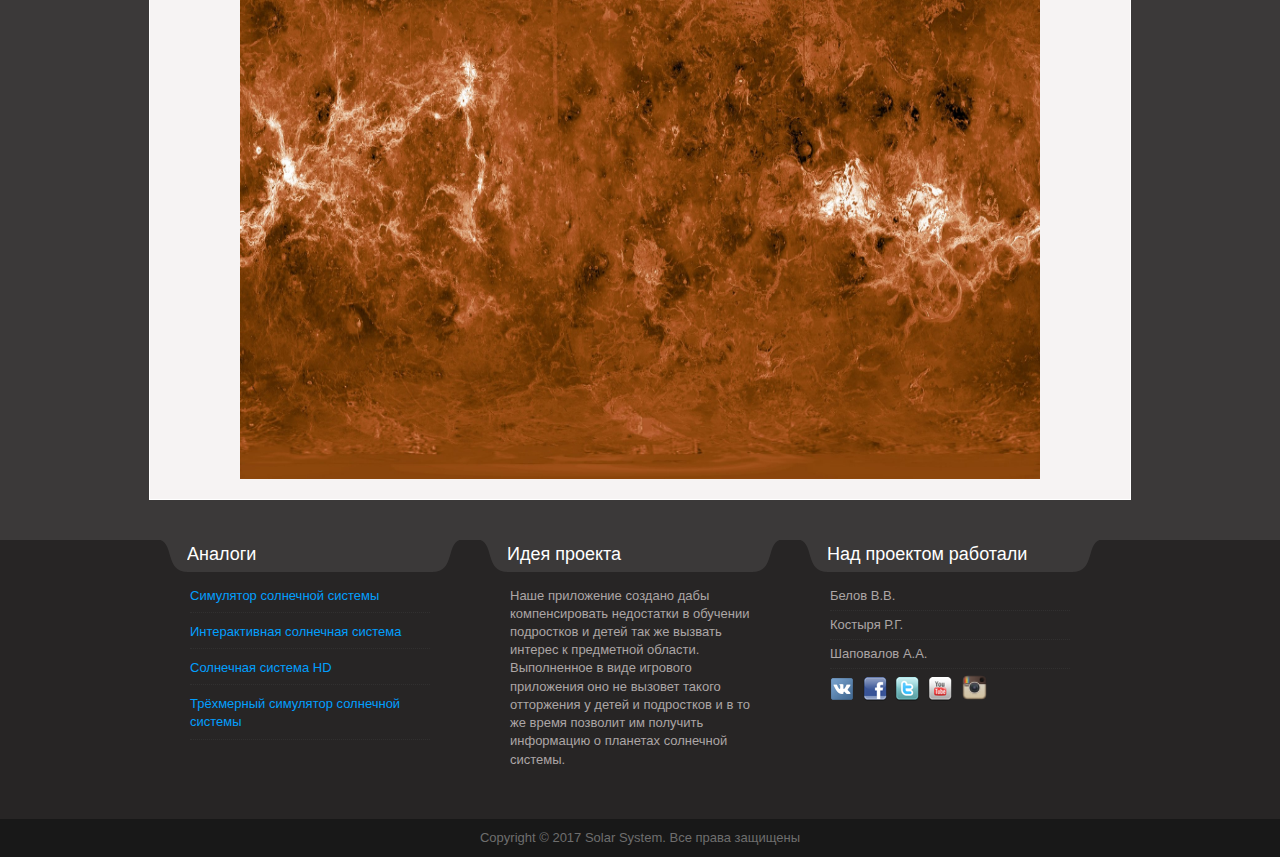
<file: venus.html>
<!DOCTYPE html PUBLIC "-//W3C//DTD XHTML 1.0 Transitional//EN" "http://www.w3.org/TR/xhtml1/DTD/xhtml1-transitional.dtd">
<html xmlns="http://www.w3.org/1999/xhtml">
<head>
<meta http-equiv="Content-Type" content="text/html; charset=utf-8" />
<title>Venus</title>
<link rel="icon" href="images/logo_1.ico" type="image/x-icon"> 
<meta name="keywords" content="" />
<meta name="description" content="" />
<link href="css/index.css" rel="stylesheet" type="text/css" />
<script type="text/javascript" src="js/jquery-1-4-2.min.js"></script> 
<script type="text/javascript" src="js/jquery-ui.min.js"></script> 
<script type="text/javascript" src="js/showhide.js"></script> 
<script type="text/JavaScript" src="js/jquery.mousewheel.js"></script> 
<link rel="stylesheet" type="text/css" href="css/ddsmoothmenu.css" />
<script type="text/javascript" src="js/jquery.min.js"></script>
<script type="text/javascript" src="js/ddsmoothmenu.js">

</script>

<script type="text/javascript">

ddsmoothmenu.init({
	mainmenuid: "menu", //menu DIV id
	orientation: 'h', //Horizontal or vertical menu: Set to "h" or "v"
	classname: 'ddsmoothmenu', //class added to menu's outer DIV
	//customtheme: ["#1c5a80", "#18374a"],
	contentsource: "markup" //"markup" or ["container_id", "path_to_menu_file"]
})

</script> 

<!-- загружается JavaScript file -->
<script type="text/JavaScript" src="js/cloud-carousel.1.0.5.js"></script>
</head>

<body id="subpage">

	<div id="header_wrapper">
		<div id="site_title"><h1><a href="index.html"><img src="images/3.gif" width="300" height="56"/></a></h1></div>
		 <div id="menu" class="ddsmoothmenu">
			<ul>
				<li><a href="index.html" class="selected">Home</a></li>
				<li><a href="#">О нас</a>
				</li>
				<li><a href="portfolio.html">Портфолио</a>
					<ul>
						<li><span class="top"></span><span class="bottom"></span></li>
						<li><a href="mercury.html">Меркурий</a></li>
						<li><a href="venus.html">Венера</a></li>
						<li><a href="earth.html">Земля</a></li>
						<li><a href="mars.html">Марс</a></li>
						<li><a >Юпитер</a></li>
						<li><a >Сатурн</a></li>
						<li><a >Уран</a></li>
						<li><a >Нептун</a></li>
						<li><a >Плутон</a></li>
					</ul>
				</li>
				<li><a href="contact.html">Контакты</a></li>
			</ul>
			<br style="clear: left" />
		</div> <!-- конец меню -->
		<div class="cleaner"></div>
	</div>	<!-- конец header_wrapper -->

	<div id="main">
		<div class="venus_2">
			<center><img src="images/venus_p_1.png" title="Венера" alt="Земля" width="" height=""/></center>
			<p><b>Венера</b> - вторая планета от Солнца и самая горячая планета в Солнечной системе. Для древних людей Венера была неизменной спутницей. Это вечерняя звезда и ярчайший сосед, за которым наблюдали еще за тысячи лет после признания планетарной природы. Именно поэтому она фигурирует в мифологии и отметилась во многих культурах и народах. С каждым веком интерес возрастал, и эти наблюдения помогли разобраться в структуре нашей системы.</p>
			<h5>Интересные факты о планете Венера</h5>
			
			<p><b>День длится дольше года</b><br>
			• На один осевой оборот (сидерический день) уходит 243 дней, а орбитальный путь охватывает 225 дней. Солнечный день длится 117 дней.</p>
			
			<p><b>Вращается в противоположной направленности</b><br>
			• Венера придерживается ретроградности, то есть вращается в обратную сторону. Возможно, в прошлом произошло столкновение с крупным астероидом. Также отличается отсутствием спутников.</p>
			
			<p><b>На втором месте по яркости в небе</b><br>
			• Для земного наблюдателя ярче лишь Луна. С величиной от -3.8 до -4.6 планета настолько яркая, что периодически показывается посреди дня.</p>
			
			<p><b>Атмосферное давление в 92 раза больше земного</b><br>
			• Хотя по размеру они похожи, но поверхность Венеры не такая кратерная, так как плотная атмосфера стирает входящие астероиды. Давление на ее поверхности сопоставимо с тем, что ощущается на большой глубине.</p>
			
			<p><b>Венера – земная сестра</b><br>
			• Разница их диаметров – 638 км, а масса Венеры достигает 81.5% земной. Также сходятся по структуре.</p>
			
			<p><b>Именовали Утренней и Вечерней Звездой</b><br>
			•  Древние люди считали, что перед ними два разных объекта: Люцифер и Веспер (у римлян). Дело в том, что ее орбита обгоняет земную и планета появляется ночью или днем. Ее детально описали майя в 650 г. до н.э.</p>
			
			<p><b>Самая раскаленная планета</b><br>
			• Температурный показатель планеты поднимается до 462°C. Венера не наделена примечательным осевым наклоном, поэтому лишена сезонности. Плотный атмосферный слой представлен углекислым газом (96.5%) и удерживает тепло, создавая парниковый эффект.</p>
			
			<p><b>Изучение завершилось в 2015 году</b><br>
			• В 2006 году к планете отправили аппарат Венера-Экспресс, который вышел на ее орбиту. Изначально миссия охватывала 500 дней, но потом ее растянули до 2015 года. Ему удалось отыскать более тысячи вулканов и вулканических центров с протяжностью в 20 км.</p>
			
			<p><b>Первая миссия принадлежала СССР</b><br>
			• В 1961 году к Венере отправился советский зонд Венера-1, но контакт быстро оборвался. То же самое произошло с американским Маринер-1. В 1966 году СССР умудрились опустить первый аппарат (Венера-3). Это помогло рассмотреть поверхность, скрытую за плотной кислотной дымкой. Продвинуться в исследованиях удалось с появлением радиографического картирования в 1960-х гг. Полагают, что в прошлом планета обладала океанами, которые испарились из-за роста температуры.</p>

			<h5>Размер, масса и орбита планеты Меркурий</h5>
			<p>Между Венерой и Землей наблюдается много сходства, поэтому соседку часто именуют сестрой Земли. По массе – 4.8866 х 10<sup><small>24</small></sup> кг (81.5% от земной), поверхностная площадь – 4.60 х 10<sup><small>8</small></sup> км<sup><small>2</small></sup> (90%), а объем – 9.28 х 10<sup><small>11</small></sup> км<sup><small>3</small></sup> (86.6%).</p>
			<p>Планета удалена от нашей звезды на 0.72 а.е. (108 000 000 км) и практически лишена эксцентриситета. Ее афелий достигает на 108 939 000 км, а перигелий – 107 477 000 км. Так что можно считать, что это наиболее круговой орбитальный путь среди всех планет.</p>
			<center><img src="images/venus_p_2.png" title="Сравнение размеров Венеры и Земли" alt="Mercury" width="" height=""/></center>
			<p>Когда Венера располагается между нами и Солнцем, то подходит к Земле ближе всех планет – 41 млн. км. Подобное случается раз в 584 дней. На орбитальный путь тратит 224.65 дней (61.5% от земного).</p>
			
			<h5>Состав и поверхность планеты Венера</h5>
			<p>Полагают, что внутренняя структура напоминает земную с ядром, мантией и корой. Ядро должно быть хотя бы частично в жидком состоянии, потому что обе планеты остывали практически одновременно.</p>
			<p>Но о различиях говорит тектоника плит. Кора Венеры слишком прочная, что привело к уменьшению тепловой потери. Возможно, это стало причиной отсутствия внутреннего магнитного поля.</p>
			<center><img src="images/venus_p_3.png" title="Внутренняя структура Венеры: кора, мантия и ядро" alt="Mercury" width="" height=""/></center>
			<p>На создание поверхности повлияла вулканическая активность. На планете присутствует примерно 167 крупных вулканов (больше, чем на Земле), высота которых превосходит 100 км. Их присутствие базируется на отсутствии тектонического движения, из-за чего мы смотрим на древнюю кору. Ее возраст оценивается в 300-600 миллионов лет.</p>
			<p>Есть мнение, что вулканы все еще могут извергать лаву. Советские миссии, а также наблюдения ЕКА подтвердили наличие грозовых штормов в атмосферном слое. На Венере нет привычных осадков, поэтому молния способна создаваться вулканом.</p>
			<p>Также отметили периодический рост/спад количества диоксида серы, что говорит в пользу извержений. ИК-обзор улавливает появление горячих точек, намекающих на лаву. Можно заметить, что поверхность идеально сберегает кратеры, которых насчитывают примерно 1000. Могут достигать 3-280 км в диаметре.</p>
			<center><img src="images/venus_p_4.png" title="Трехмерная перспектива вулкана Гора Маат, добытая в радиолокационном обзоре миссии Магеллана" alt="Mercury" width="" height=""/></center>
			<p>Более мелких кратеров вы не найдете, потому что небольшие астероиды просто сгорают в плотной атмосфере. Чтобы добраться до поверхности, необходимо превосходить по диаметру 50 метров.</p>
			
			<h5>Атмосфера и температура планеты Венера</h5>
			<p>Рассмотреть поверхность ранее было крайне трудно, потому что вид загораживала невероятно плотная атмосферная дымка, представленная двуокисью углерода с небольшими примесями азота. Давление – 92 бара, а атмосферная масса превосходит земную в 93 раза.</p>
			<p>Не будем забывать, что Венера занимает первое место по раскаленности среди солнечных планет. Средний показатель – 462°C, который стабильно удерживается ночью и днем. Все дело в присутствии огромного количества СО<sub><small>2</small></sub>, который с облаками из двуокиси серы формирует мощный парниковый эффект.</p>
			<p>Поверхность характеризуется изотермичностью (вообще не влияет на распределение или перемены в температурном показателе). Минимальный осевой наклон – 3°, что также не позволяет появляться сезонам. Перемены в температуре наблюдаются только с высотой.</p>
			<p>Стоит отметить, что температура на наивысшей точке Горе Максвелла достигает 380°C, а атмосферное давление – 45 бар.</p>
			<p>Если окажитесь на планете, то сразу же столкнетесь с мощными ветровыми потоками, чье ускорение достигает 85 км/с. Они обходят всю планету за 4-5 дней. Кроме того, плотные облака способны формировать молнии.</p>
			
			<h5>История изучения</h5>
			<p>Люди в древности знали о ее существовании, но ошибочно полагали, что перед ними два разных объекта: утренняя и вечерняя звезды. Стоит отметить, то официально стали воспринимать Венеру как единый объект в 6 веке до н.э., но еще в 1581 году до н.э. существовала вавилонская табличка, где доходчиво объясняли истинную природу планеты.</p>
			<p>Для многих Венера стала олицетворением богини любви. Греки именовали в честь Афродиты, а для римлян утреннее появление стало Люцифером.</p>
			<center><img src="images/venus_p_5.png" title="Транзит Венеры перед Солнцем в 2012 году" alt="Mercury" width="" height=""/></center>
			<p>В 1032 году Авиценн впервые наблюдал за проходом Венеры перед нашей звездой и понял, что планета расположена к Земле ближе Солнца. В 12 веке Ибн Баджай отыскал два черных пятна, которые позже объяснились транзитами Венеры и Меркурия.</p>
			<p>В 1639 году за транзитом следил Джеремия Хоррокс. Галилео Галилей в начале 17-го века использовал свой прибор и отметил фазы планеты. Это было крайне важное наблюдение, которое говорило о том, что Венера обошла Солнце, а значит Коперник был прав.</p>
			<p>В 1761 году Михаил Ломоносов обнаружил атмосферу на планете, а в 1790 году ее отметил Иоганн Шретер.</p>
			<center><img src="images/venus_p_6.png" title="Художественная интерпретация поверхности Венеры" alt="Mercury" width="" height=""/></center>
			<p>Первое серьезное наблюдение провел Честер Лайман в 1866 году. Вокруг темной стороны планеты отметилось полное световое кольцо, что еще раз намекало на наличие атмосферы. Первый УФ-обзор выполнили в 1920-х гг.</p>
			<p>Об особенностях вращения поведали спектроскопические наблюдения. Весто Слайфер пытался определить доплеровское смещение. Но когда ему это не удалось, он начался догадываться, что планета выполняет обороты слишком медленно. Более того, в 1950-х гг. поняли, что имеем дело с ретроградным вращением.</p>
			<p>Радиолокацию использовали в 1960-х гг. и получили близкие к современным показателям вращения. О деталях, вроде Горы Максвелл, смогли говорить благодаря Обсерватории Аресибо.</p>
			
			<h5>Исследование планеты Венера</h5>
			<p>За изучение Венеры активно принялись ученые СССР, которые в 1960-х гг. отправили несколько космических кораблей. Первая миссия закончилась неудачно, так как она даже не долетела до планеты.</p>
			<center><img src="images/venus_p_7.png" title="Космические аппараты Маринер 1 и 2 пробились к планете" alt="Mercury" width="" height=""/></center>
			<p>То же самое случилось с американской первой попыткой. Но Маринеру-2, отправленному в 1962 году, удалось пройти на удаленности в 34833 км от планетарной поверхности. Наблюдения подтвердили присутствие высокого нагрева, что сразу же оборвало все надежды на наличие жизни.</p>
			<p>Первым аппаратом на поверхности стал советский Венера-3, совершивший посадку в 1966 году. Но информацию так и не добыли, потому что связь сразу же прервалась. В 1967 году примчалась Венера-4. По мере спуска механизм определил температуру и давление. Но батареи быстро разрядились и связь потерялась, когда он еще находился в процессе спуска.</p>
			<center><img src="images/venus_p_9.png" title="Космический аппарат Маринер-10" alt="Mercury" width="" height=""/></center>
			<p>Маринер-10 пролетел на высоте в 4000 км в 1967 году. Он получил сведения о давлении, атмосферной плотности и составе планеты.</p>
			<p>В 1969 году также прибыли Венера 5 и 6, которые успели передать данные за 50 минут спуска. Но советские ученые не сдавались. Венера-7 разбилась об поверхность, но умудрилась 23 минуты передавать информацию.</p>
			<p>С 1972-1975 гг. СССР запустили еще три зонда, которым удалось раздобыть первые снимки поверхности.</p>
			<center><img src="images/venus_p_10.png" title="Снимок поверхности Венеры, добытый в 1977 году Венерой-10" alt="Mercury" width="" height=""/></center>
			<p>Более 4000 снимков по пути к <a href="mercury.html">Меркурию</a> получил Маринер-10. В конце 70-х гг. НАСА подготовили два зонда (Пионеры), один из которых должен был изучать атмосферу и создать поверхностную карту, а второй войти в атмосферу.</p>
			<p>В 1985 году стартовала программа Vega, где аппараты должны были исследовать комету Галлея и отправиться к Венере. Они сбросили зонды, но атмосфера оказалась более турбулентной и механизмы снесло мощными ветрами.</p>
			<center><img src="images/venus_p_11.png" title="Первые изображение поверхности Венеры в цвете, снятые на Венеру-13" alt="Mercury" width="" height=""/></center>
			<p>В 1989 году к Венере со своим радаром отправился Магеллан. Он провел на орбите 4.5 лет и отобразил 98% поверхности и 95% гравитационного поля. В конце его отправили на смерть в атмосферу, чтобы получить данные о плотности</p>
			<p>Мимолетом за Венерой наблюдали Галилео и Кассини. А в 2007 году отправили MESSENGER, который смог сделать некоторые измерения по пути к <a href="mercury.html">Меркурию</a>. За атмосферой и облаками также следил зонд Венера-экспресс в 2006 году. Миссия закончилась в 2014 году.</p>
			<p>Японское агентство JAXA отправило в 2010 году зонд Акацуки, но ему не удалось выйти на орбиту.</p>
			<p>В 2013 году НАСА отправило экспериментальный суборбитальный космический телескоп, который изучал УФ-свет атмосферы планеты, чтобы точно расследовать водную историю Венеры.</p>
			<p>Также в 2018 году ЕКА может запустить проект BepiColombo. Ходят слухи и о проекте «Venus In-Situ Explorer», который может стартовать в 2022 году. Его цель – изучение характеристики реголита. Россия также в 2024 году может отправить корабль Венера-D, который планируют опустить на поверхность.</p>
			<center><img src="images/venus_p_12.png" title="Художественная интерпретация миссии к Венере, которую могут запустить в 2022 году" alt="Mercury" width="" height=""/></center>
			<p>Из-за приближенности к нам, а также сходству по определенным параметрам, были те, кто рассчитывали обнаружить на Венере жизнь. Сейчас мы знаем о ее адском гостеприимстве. Но есть мнение, что когда-то она располагала водой и благоприятной атмосферой. Тем более, что планета пребывает внутри зоны обитаемости и обладает озоновым слоем. Конечно, парниковый эффект привел к исчезновению воды миллиарды лет назад.</p>
			<p>Однако это не значит, что мы не можем рассчитывать на человеческие колонии. Наиболее подходящие условия расположены на высоте в 50 км. Это будут воздушные города, основанные на прочных дирижаблях. Конечно, все это сделать сложно, но эти проекты доказывают, что нам все еще интересен этот сосед. А пока мы вынуждены наблюдать на нее на удаленности и грезить о будущих поселениях.</p>
			
			<h5>Карта поверхности планеты Венера</h5>
			<center><img src="images/venus_p_13.png" title="" alt="Mercury" width="800" height="600"/></center>		
		</div>
	<div class="cleaner"></div>
	</div> <!-- конец main -->

	<div id="bottom_wrapper">
		<div id="bottom">
			<div class="col one_third">
				<h4><span></span>Аналоги</h4>
				<div class="bottom_box">
					<ul class="twitter_post">
						<li><a href="http://spacegid.com">Симулятор солнечной системы</a></li>
						<li><a href="https://www.microsoft.com/uk-ua/store/p/%D0%98%D0%BD%D1%82%D0%B5%D1%80%D0%B0%D0%BA%D1%82%D0%B8%D0%B2%D0%BD%D0%B0%D1%8F-%D0%A1%D0%BE%D0%BB%D0%BD%D0%B5%D1%87%D0%BD%D0%B0%D1%8F-%D1%81%D0%B8%D1%81%D1%82%D0%B5%D0%BC%D0%B0/9nblggh2s72m">Интерактивная солнечная система</a></li>
						<li><a href="https://play.google.com/store/apps/details?id=com.burlock.solarexplorerlite&hl=ru">Солнечная система HD</a></li>
						<li><a href="http://solar_system_3d_simulator.ru.downloadastro.com/">Трёхмерный симулятор солнечной системы</a></li>
					</ul>  
				</div>
			</div>
			<div class="col one_third">
				<h4><span></span>Идея проекта</h4>
				<div class="bottom_box">
					<p>Наше приложение создано дабы компенсировать недостатки в обучении подростков и детей так же вызвать интерес к предметной области. Выполненное в виде игрового приложения оно не вызовет такого отторжения у детей и подростков и в то же время позволит им получить информацию о планетах солнечной системы.</p>
				</div>
			</div>
			<div class="col one_third no_margin_right">
				<h4><span></span>Над проектом работали</h4>
				<div class="bottom_box">
					<ul class="footer_list">
						<li>Белов В.В.</li>
						<li>Костыря Р.Г.</li>
						<li>Шаповалов А.А.</li>
					</ul> 
					<div class="footer_social_button">
						<a href="#"><img src="images/vk.png" title="vk" alt="vk" /></a>
						<a href="#"><img src="images/facebook.png" title="facebook" alt="facebook" /></a>
						<a href="#"><img src="images/twitter.png" title="twitter" alt="twitter" /></a>
						<a href="#"><img src="images/youtube.png" title="youtube" alt="youtube" /></a>
						<a href="#"><img src="images/Instagram.png" width="27" height="27" title="instagram" alt="instagram" /></a>
					</div>
				</div>
			</div>
			
			<div class="cleaner"></div>
		</div> <!-- коенц bottom -->
	</div> <!-- конец bottom_wrapper -->

	<div id="footer_wrapper">
		<div id="footer">
			Copyright © 2017 Solar System. Все права защищены 
		</div> <!-- конец footer_wrapper -->
	</div> <!-- конец footer -->

</body>
</html>
</file>
<file: css/index.css>
body {
	margin: 0;
	padding: 0;
	color: #6e6e6e;
	font-family: Tahoma, Geneva, sans-serif;
	font-size: 13px;
	line-height: 1.4em;
	background-color: #3b3939;
	background-repeat: repeat-x;
	background-position: top;
}

#home { 
	background-image: url(../images/bg_homepage.jpg); 
}

#subpage { 
	background-image: url(../images/bg_subpage.jpg); 
}

a, a:link, a:visited { 
	color: #029ffd; 
	font-weight: normal; 
	text-decoration: none; 
}

a:hover { 
	text-decoration: underline;
}

a.more { 
	display: inline-block; 
	padding-left: 12px; 
	background: url(../images/list.png) no-repeat 0 4px; 
}

p { 
	margin: 0 0 10px 0; 
	padding: 0; 
}

img { 
	border: none; 
}

blockquote { 
	font-style: italic; 
	margin: 0 0 0 10px;
}

cite { 
	font-weight: bold; 
	color:#000; 
}

cite a, cite a:link, cite a:visited  { 
	font-size: 12px; 
	text-decoration: none; 
	font-style: normal;
}

cite span { 
	font-weight: 400; 
	color: #7f0d0d; 
}

h1, h2, h3, h4, h5, h6 { color: #2c2c2c; font-weight: normal; }
h1 { font-size: 48px; margin: 0 0 30px; padding: 5px 0 }
h2 { font-size: 30px; margin: 0 0 25px; padding: 5px 0 }
h3 { font-size: 24px; margin: 0 0 20px; padding: 0; }
h4 { font-size: 18px; margin: 0 0 15px; padding: 0; }
h5 { font-size: 16px; margin: 0 0 10px; padding: 0;  }
h6 { font-size: 12px; margin: 0 0 5px; padding: 0; }

.cleaner { clear: both }
.h10 { height: 10px }
.h20 { height: 20px }
.h30 { height: 30px }
.h40 { height: 40px }
.h50 { height: 50px }
.divider { margin-bottom: 40px; padding-bottom: 20px; background: url(../images/divider.png) repeat-x bottom; }

.image_fl { float: left; margin: 3px 20px 5px 0 }
.image_fr { float: right; margin: 3px 0 5px 20px }

.float_l { float: left }
.float_r { float: right }

.list { 
	margin: 10px 0 10px 15px; 
	padding: 0; 
	list-style: none; 
}

.list li { 
	color:#000; 
	margin: 0 0 10px 0; 
	padding: 0 5px 0 15px; 
	background: url(../images/list.png) no-repeat scroll 0 4px;  
}

.list li a { 
	color: #029ffd; 
	font-weight: normal; 
}

.list li a:hover { 
	color: #029ffd; 
}

#header_wrapper {
	width: 960px;
	margin: 0 auto;
	padding: 40px 40px 20px;
	background: url(../images/header_dividier.png) repeat-x bottom;
}

#slider {
	width: 960px;
	margin: 0 auto;
	padding: 0 10px 10px;
}

#main {
	width: 960px;
	margin: 0 auto;
	padding: 40px 10px 20px;
	background: #f6f3f3;
	border: 1px solid #fff;
	margin-bottom: 40px;
	color:#000;
	margin-top:25px;
}

#main h1{
	color:#029ffd;
/*	padding-left:300px;*/
}

#main h2{
	color:#a9a2a2;
/*	padding-left:240px;*/
}

#main h3{
	padding-left:380px;
}

#main h25{
	color:#029ffd;
	padding-left:320px;
	font-size:34px;
}

#main h26{
	color:#a9a2a2;
	font-size:24px;
	padding-left:260px;
}

#tel {
	color:#2eb1f7;
	text-decoration:none;
}

#mail{
	color:#f46242;
	text-decoration:none;
}	

#main p{
	text-indent: 20px;
}

.list_contact { 
	margin: 30px 10px 10px; 
	padding: 0; 
	list-style-type: none; 
}

.list_contact ul li{ 
	list-style-type: none; 
	float:left;
}

.list_contact li { 
	color:#000; 
	margin: 0 0 10px 0; 
	padding: 0 5px 0 20px;   
}

.name{
	font-size:16px;
}

#content { 
	float: left; 
	width: 600px; 
	padding-right: 20px; 
}

#sidebar { 
	float: right; 
	width: 300px; 
}

#bottom_wrapper {
	width: 100%;
	background: #272525;
}

#bottom {
	width: 960px;
	margin: 0 auto;
	padding: 0 10px 20px;
}

#footer_wrapper {
	width: 100%;
	background: #181818;
}

#footer {
	width: 960px;
	margin: 0 auto;
	padding: 10px;
	text-align: center;
}

#footer a {
	color: #029ffd;
}

#site_title { 
	float: left; 
	padding-right: 50px; 
}

#site_title h1 { 
	margin: 0; 
	padding: 0; 
}

#site_title h1 a { 
	padding-bottom:0px;
	display: block; 
	font-size: 12px; 
	width: 150px; 
	height: 50px; 
	color: #029ffd; 
}

#menu { float: right; }


#slider-left-but { 
	display: block; 
	width: 30px; 
	height: 30px; 
	border: none; 
	background: url(../images/slider_left.png); 
	margin-right: 10px; 
}

#slider-right-but { 
	display: block; 
	width: 30px; 
	height: 30px; 
	border: none; 
	background: url(../images/slider_right.png); 
}

.rp_pp { 
	margin-bottom: 10px; 
	padding-bottom: 10px; 
	border-bottom: 1px dotted #ced4dc; 
}

.rp_pp img { 
	float: left; 
	margin-right: 15px; 
	border: 3px solid #fff; 
}

.rp_pp p { 
	font-size: 13px; 
}
 
.about_box { 
	clear: both; 
	margin-bottom: 40px; 
}

.about_box img { 
	float: left; 
	margin-right: 40px; 
}

.about_box h4 { 
	font-size: 14px; 
	font-weight: bold; 
	font-style: italic; 
	margin-bottom: 0px; 
}

p.position { 
	color: #f3a706; 
	font-weight: bold; 
	font-size: 12px; 
	font-style: italic; 
	margin-bottom: 10px; 
}

.recent_post { 
	margin: 0; 
	padding:0; 
	list-style: none; 
}

.recent_post li { 
	margin: 0 0 15px; 
	padding: 0 0 15px; 
	font-size: 11px; 
	border-bottom: 1px solid #ccc; 
}

.recent_post li a { 
	display: block; 
	font-weight: 700; 
}

.post {
	clear: both;
	margin-bottom: 60px;
}

.post img { 
	margin-bottom: 10px; 
}

.post h2.home { 
	color: #ba8c00; 
	font-size: 18px; 
	margin-bottom: 0;  
}

.post h2 { 
	margin-bottom: 0;
	line-height: 38px; 
	border-bottom: 1px solid #999;  
	margin-bottom: 20px; 
}

.post .meta { 
	font-size: 10px; 
	margin-bottom: 20px; 
	border: 1px solid #ccc; 
	border-left: none; 
	border-right: none; 
}

.post .meta span { 
	float: left; 
	display: block; 
	margin-right: 20px; 
	padding: 5px 0 5px 30px; 
}

.post .meta span.admin { 
	background: url(../images/agent.png) no-repeat; 
}

.post .meta span.date { 
	background: url(../images/calendar.png) no-repeat; 
}

.post .meta span.tag { 
	background: url(../images/tag.png) no-repeat; 
}

.post .meta span.comment { 
	background: url(../images/chat.png) no-repeat; 
}

.post .meta span.more_but { 
	float: right; 
}

.post .meta span.more_but a { 
	color: #7f0d0d; 
} 

.post .meta a, .post .meta strong { 
	color: #7b7b7b; 
	font-weight: 700; 
}

#comment_section {
	clear: both;
	margin-bottom: 60px;
	width: 538px;
}

.first_level {
	margin: 0; padding: 0;
}

.comments {
	list-style: none; 
}

.comments li { 
	margin-bottom: 10px; 
	list-style:none;  
}

.comments li .commentbox1 { 
	border: 1px solid #d7cfbe;  
}

.comments li .commentbox2 { 
	border: 1px solid #ccc;  
}

.comments li .comment_box { 
	clear: both; 
	width:100%; 
	padding: 10px 30px 20px 30px; 
	margin-bottom: 40px;  
}

.comment_box .gravatar { 
	float: left; 
	width: 75px; 
	margin-right: 30px; 
}

.comment_box .gravatar img {  
	width: 75px; 
	height: 75px; 
}

.comment_box .comment_text {  }

.comment_box .comment_text p { 
	margin: 0; 
}

.comment_text .comment_author { 
	font-size: 14px; 
	font-weight: bold; 
	color: #7f0d0d; 
	margin-bottom: 10px; 
}

.comment_text .date { 
	font-size: 12px; 
	font-weight: normal; 
	color: #7b7b7b; 
	padding-left: 10px; 
}

.comment_text .time { 
	font-size: 12px; 
	font-weight: normal; 
	color: #7b7b7b; 
	padding-left: 10px; 
}

.comment_text .reply a { 
	display: block; 
	clear: both; 
	float: right; 
	color: #444; 
	font-weight: 700; 
} 

#comment_form {
	clear: both;
}

#comment_form h3 {
	font-size: 20px;
	border-bottom: 1px solid #1b1b1b;
	margin-bottom: 15px;
	padding-bottom: 10px;
}

#comment_form form {
}

#comment_form textarea {
	color: #000;
	background:#fff;
	border: 1px solid #ccc;
	height:150px;
	padding:5px;
	width: 360px;
	font-family: Tahoma, Geneva, sans-serif;
	font-size: 12px;
	margin-top: 5px;
}

#comment_form .form_row {
	width: 100%;
	margin-bottom: 15px;
}

#comment_form form input {
	color: #000;
	padding: 5px;
	width: 200px;
	background:#fff;
	border: 1px solid #ccc;
	font-family: Tahoma, Geneva, sans-serif;
	font-size: 12px;
	margin-top: 5px;
}

#comment_form .submit_btn {
	width: 80px;
	height: 30px;
	color: #000;
	background:#fff;
	border: 1px solid #ccc;
}

.gallery_box { 
	margin-bottom: 40px; 
}

.gallery_box img { 
	margin-bottom: 10px; 
}

.gallery_box h5 { 
	font-size: 12px; 
	font-weight: 700; 
	margin-bottom:0; 
}

.gallery_box p { 
	font-size: 11px; 
}

.testimonial { 
	padding: 0 0 20px 70px; 
	margin-bottom: 30px; 
	border-bottom: 1px dotted #ced4dc; 
	display: block; 
	background: url(../images/speech_bubble_grey.png) left top no-repeat; 
}

#contact_form { 
	padding: 0; 
	width: 410px; 
	margin-bottom: 40px; 
}

#contact_form form { 
	margin: 0px; 
	padding: 0px; 
}

#contact_form form .input_field { 
	width: 270px; 
	padding: 5px; 
	color: #333;  
	background: #fff; 
	border: 1px solid #dedede; 
	font-family: Tahoma, Geneva, sans-serif;
	font-size: 12px;
	margin-top: 5px;
}

#contact_form form label { 
	display: block; 
	width: 100px; 
	margin-right: 12px; 
	font-size: 12px; 
}

#contact_form form textarea { 
	width: 398px; 
	height: 200px; 
	padding: 5px; 
	color: #333;
	background: #fff; 
	border: 1px solid #dedede; 
	font-family: Tahoma, Geneva, sans-serif;
	font-size: 12px;
	margin-top: 5px;
}

#contact_form form .submit_btn { 
	display: block; 
	width: 80px; 
	height: 25px; 
	background: url(../images/templatemo_button_02.png); 
	border: 1px solid #bb4d17; 
	color: #fff; 
	font-size:13px;
	border: none; 
	margin: 10px 0px;
}

#bottom h4 {
	display: block;
	position: relative;
	height: 27px;
	padding-top: 5px;
	margin-left: 27px;
	color: #fff;
	background:url(../images/templatemo_footer_header_right.png) no-repeat right
}

#bottom h4 span {
	position: absolute;
	top: 0;
	left: -27px;
	width: 27px;
	height: 32px;
	background: url(../images/templatemo_footer_header_left.png) no-repeat left;
}

#bottom .bottom_box { 
	padding: 0 30px; 
}

.bottom_box p{
	color:#aca6a6;
}

#bottom ul li { 
	color: #aca6a6; 
}

.footer_list { 
	margin: 0; 
	padding: 0; 
	list-style: none; 
}

.footer_list li { 
	margin: 0 0 5px; 
	padding: 0 0 5px; 
	border-bottom: 1px dotted #313030;
}

.footer_list li a { 
	color: #aca6a6; 
}

.twitter_post { 
	margin: 0; 
	padding: 0; 
	list-style: none; 
}

.twitter_post li { 
	margin: 0 0 10px; 
	padding: 0 0 7px; 
	border-bottom: 1px dotted #313030; 
}

.footer_social_button { 
	clear: both; 
	margin-bottom: 40px; 
}

.footer_social_button a { 
	margin-right: 5px; 
}

.col { 
	float: left; 
	margin: 0 20px 20px 0; 
}

.half { 
	width: 450px; 
}

#sidebar, .one_third { 
	width: 300px; 
}

.two-third { 
	width: 620px; 
}

.padding_right { 
	padding-right: 20px; 
}

.one_fourth { 
	width: 220px; 
}

.no_margin_right { 
	margin-right: 0; 
}

.last_box { 
	margin-bottom: 0; 
	background: none; 
}

.pagging { 
	margin: 0 0 20px; 
	padding: 0; 
}

.pagging ul { 
	margin: 0; 
	padding: 0; 
	list-style: none;
}

.pagging ul li { 
	margin: 0; 
	padding: 0; 
	display: inline; 
}
.pagging ul li a { 
	float: left; 
	display: block; 
	color: #333; 
	text-decoration: none; 
	margin-right: 5px; 
	padding: 5px 10px; 
	background: #fff; 
	border: 1px solid #ccc; 
}

.pagging ul li a:hover { 
	background: #a9a2a2; 
	border: 1px solid #fff; 
	color: #fff;  
}

.mercury_1 p{
	margin-top:15px;
	font-family: Tahoma, Geneva, sans-serif;
	font-size:14px;
}

.mercury_1 h5 {
	margin-top:15px;
	font-family: Tahoma, Geneva, sans-serif;
	font-size:24px;
	color:#029ffd;
	text-align:center;
}

.venus_2 p{
	margin-top:15px;
	font-family: Tahoma, Geneva, sans-serif;
	font-size:14px;
}

.venus_2 h5 {
	margin-top:15px;
	font-family: Tahoma, Geneva, sans-serif;
	font-size:24px;
	color:#029ffd;
	text-align:center;
}

.earth_3  p{
	margin-top:15px;
	font-family: Tahoma, Geneva, sans-serif;
	font-size:14px;
}

.earth_3 h5 {
	margin-top:15px;
	font-family: Tahoma, Geneva, sans-serif;
	font-size:24px;
	color:#029ffd;
	text-align:center;
}

.mars_4  p{
	margin-top:15px;
	font-family: Tahoma, Geneva, sans-serif;
	font-size:14px;
}

.mars_4 h5 {
	margin-top:15px;
	font-family: Tahoma, Geneva, sans-serif;
	font-size:24px;
	color:#029ffd;
	text-align:center;
}



.foto_mars_center{
	padding-left:240px;
	padding-top:215px;
}
/*----------------------------------------------*/
.earth_page {
	padding-left:120px;
	padding-top:15px;
}

.earth_page h5{
	font-family: Tahoma, Geneva, sans-serif;
	font-size:18px;
}

.moon_page {
	padding-left:120px;
	padding-top:15px;
}

.moon_page h5{
	font-family: Tahoma, Geneva, sans-serif;
	font-size:18px;
}

.mars_page {
	padding-left:120px;
	padding-top:15px;
}

.mars_page h5{
	font-family: Tahoma, Geneva, sans-serif;
	font-size:18px;
}
</file>
<file: css/ddsmoothmenu.css>
.ddsmoothmenu{
	margin-top: 20px
}

.ddsmoothmenu ul{
	z-index:100;
	margin: 0;
	padding: 0;
	list-style-type: none;
}

/*Top level list items*/
.ddsmoothmenu ul li{
	position: relative;
	display: inline;
	float: left;
}

/*Top level menu link items style*/
.ddsmoothmenu ul li a {
	display: block;
	height: 23px;
	width: 74px;
	margin-left: 5px;
	line-height: 23px;
	font-size: 14px;
	font-family: Georgia, "Times New Roman", Times, serif;
	color: #a9a2a2;	
	text-align: center;
	text-decoration: none;
	font-weight: 400;
	outline: none;
}

* html .ddsmoothmenu ul li a{ /*IE6 hack to get sub menu links to behave correctly*/
display: inline-block;
}

.ddsmoothmenu ul li a.selected, .ddsmoothmenu ul li a:hover { /*CSS class that's dynamically added to the currently active menu items' LI A element*/
	color: #029ffd;
	background: url(../images/templatemo_menu_hover.png)
}

/*1st sub level menu*/
.ddsmoothmenu ul li ul {
	position: absolute;
	width: 160px;
	margin: 10px 0 0 5px;
	left: 0;
	display: none; /*collapse all sub menus to begin with*/
	visibility: hidden;
	background: url(../images/templatemo_smm.png) repeat-y
}

.ddsmoothmenu ul li ul span.top { position: absolute; width: 160px; height: 5px; top: -5px; left: 0;  background: url(../images/templatemo_smt.png) no-repeat; }
.ddsmoothmenu ul li ul span.bottom { position: absolute; width: 160px; height: 5px; bottom: -5px; left: 0;  background: url(../images/templatemo_smb.png) no-repeat; }

/*Sub level menu list items (undo style from Top level List Items)*/
.ddsmoothmenu ul li ul li{
display: list-item;
float: none;
}

/*All subsequent sub menu levels vertical offset after 1st level sub menu */
.ddsmoothmenu ul li ul li ul{
top: 0;
}

/* Sub level menu links style */
.ddsmoothmenu ul li ul li a{
	font-weight: 500;
	width: 140px; /*width of sub menus*/
	height: 28px;
	line-height: 28px;
	margin: 0 10px;
	font-size: 12px;
	text-align: left;
	background: none;
	color: #a9a2a2;
	border-bottom: 1px solid #151515
}

.ddsmoothmenu ul li ul li .last {
	border-bottom: none;
}

.ddsmoothmenu ul li ul li a.selected, .ddsmoothmenu ul li ul li a:hover {
	color: #029ffd;
	width: 129px;
	margin-left: 11px;
	background: none;
}

/* Holly Hack for IE \*/
* html .ddsmoothmenu{height: 1%;} /*Holly Hack for IE7 and below*/


/* ######### CSS classes applied to down and right arrow images  ######### */

.downarrowclass{
position: absolute;
top: 12px;
right: 7px;
}

.rightarrowclass{
position: absolute;
top: 6px;
right: 5px;
}

/* ######### CSS for shadow added to sub menus  ######### */

.ddshadow{
position: absolute;
left: 0;
top: 0;
width: 0;
height: 0;
}

.toplevelshadow{ /*shadow opacity. Doesn't work in IE*/
opacity: 0.5;
}
/* menu */
</file>
